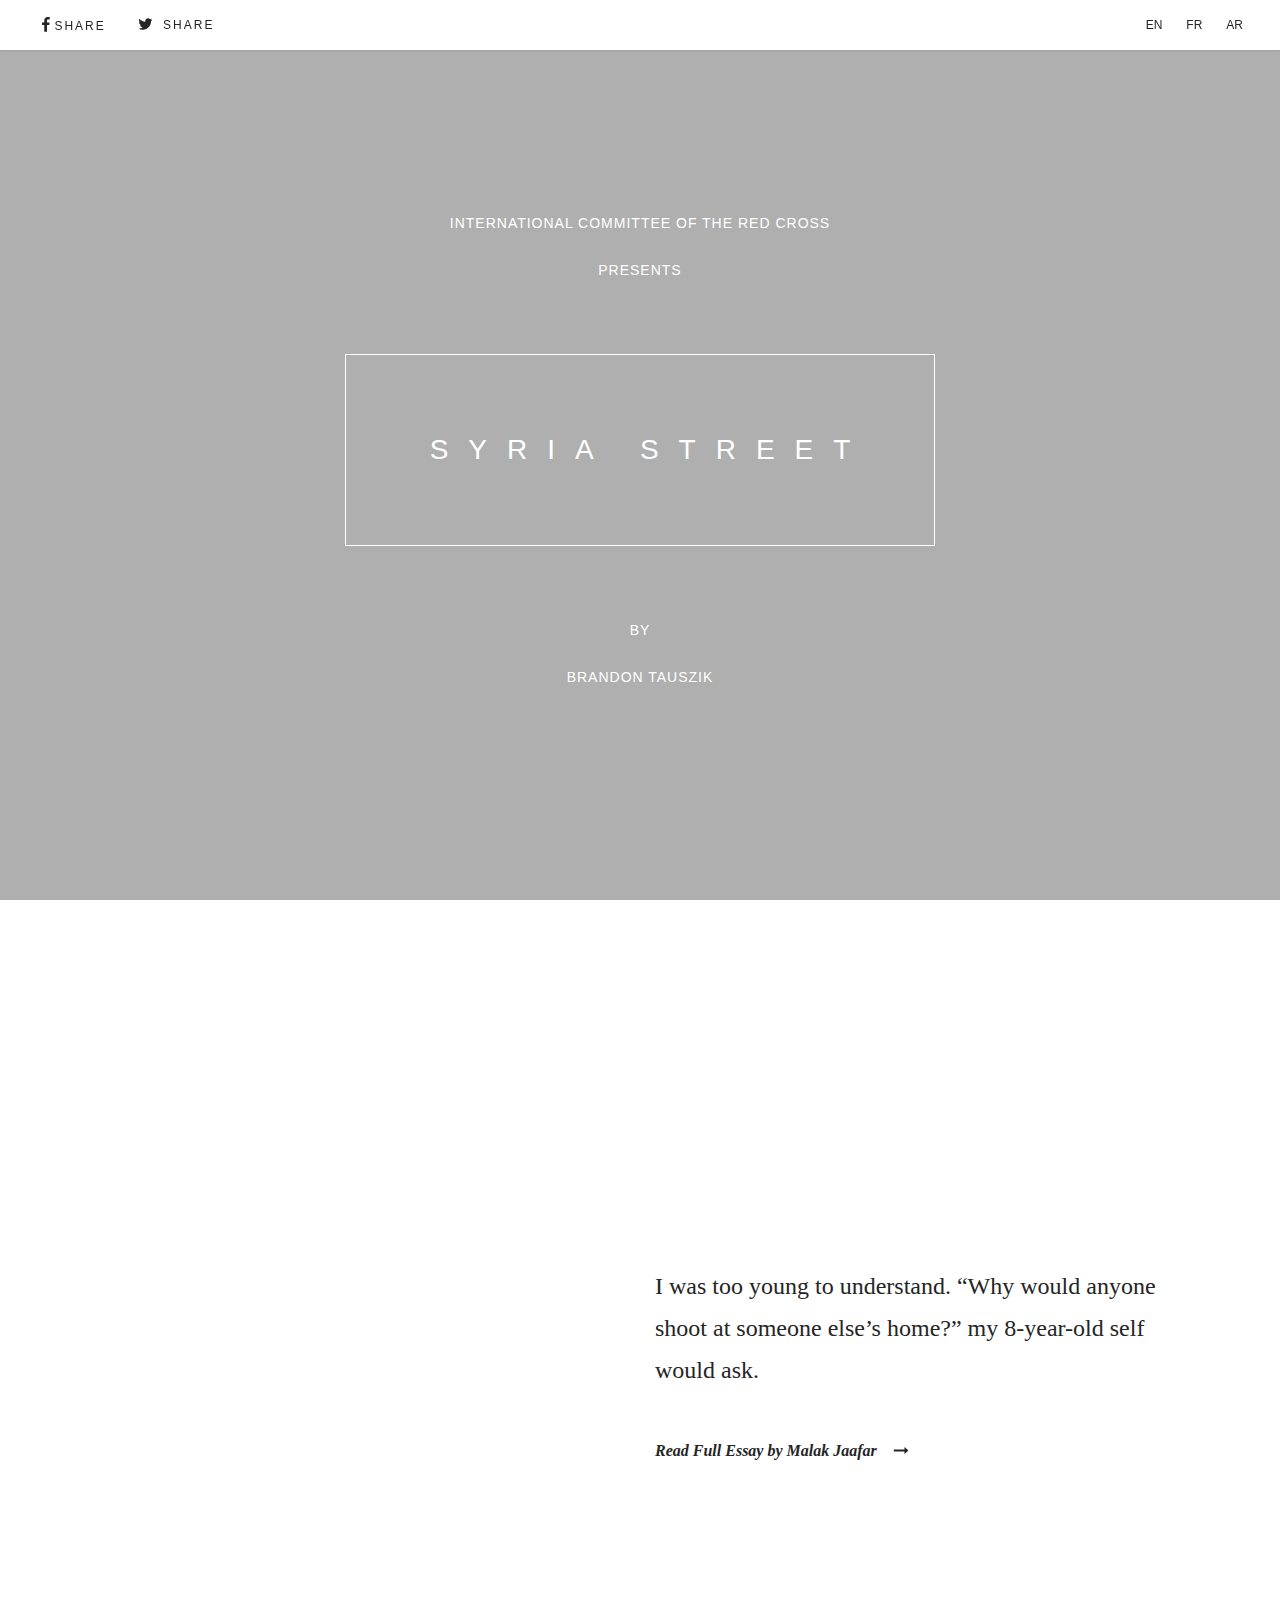
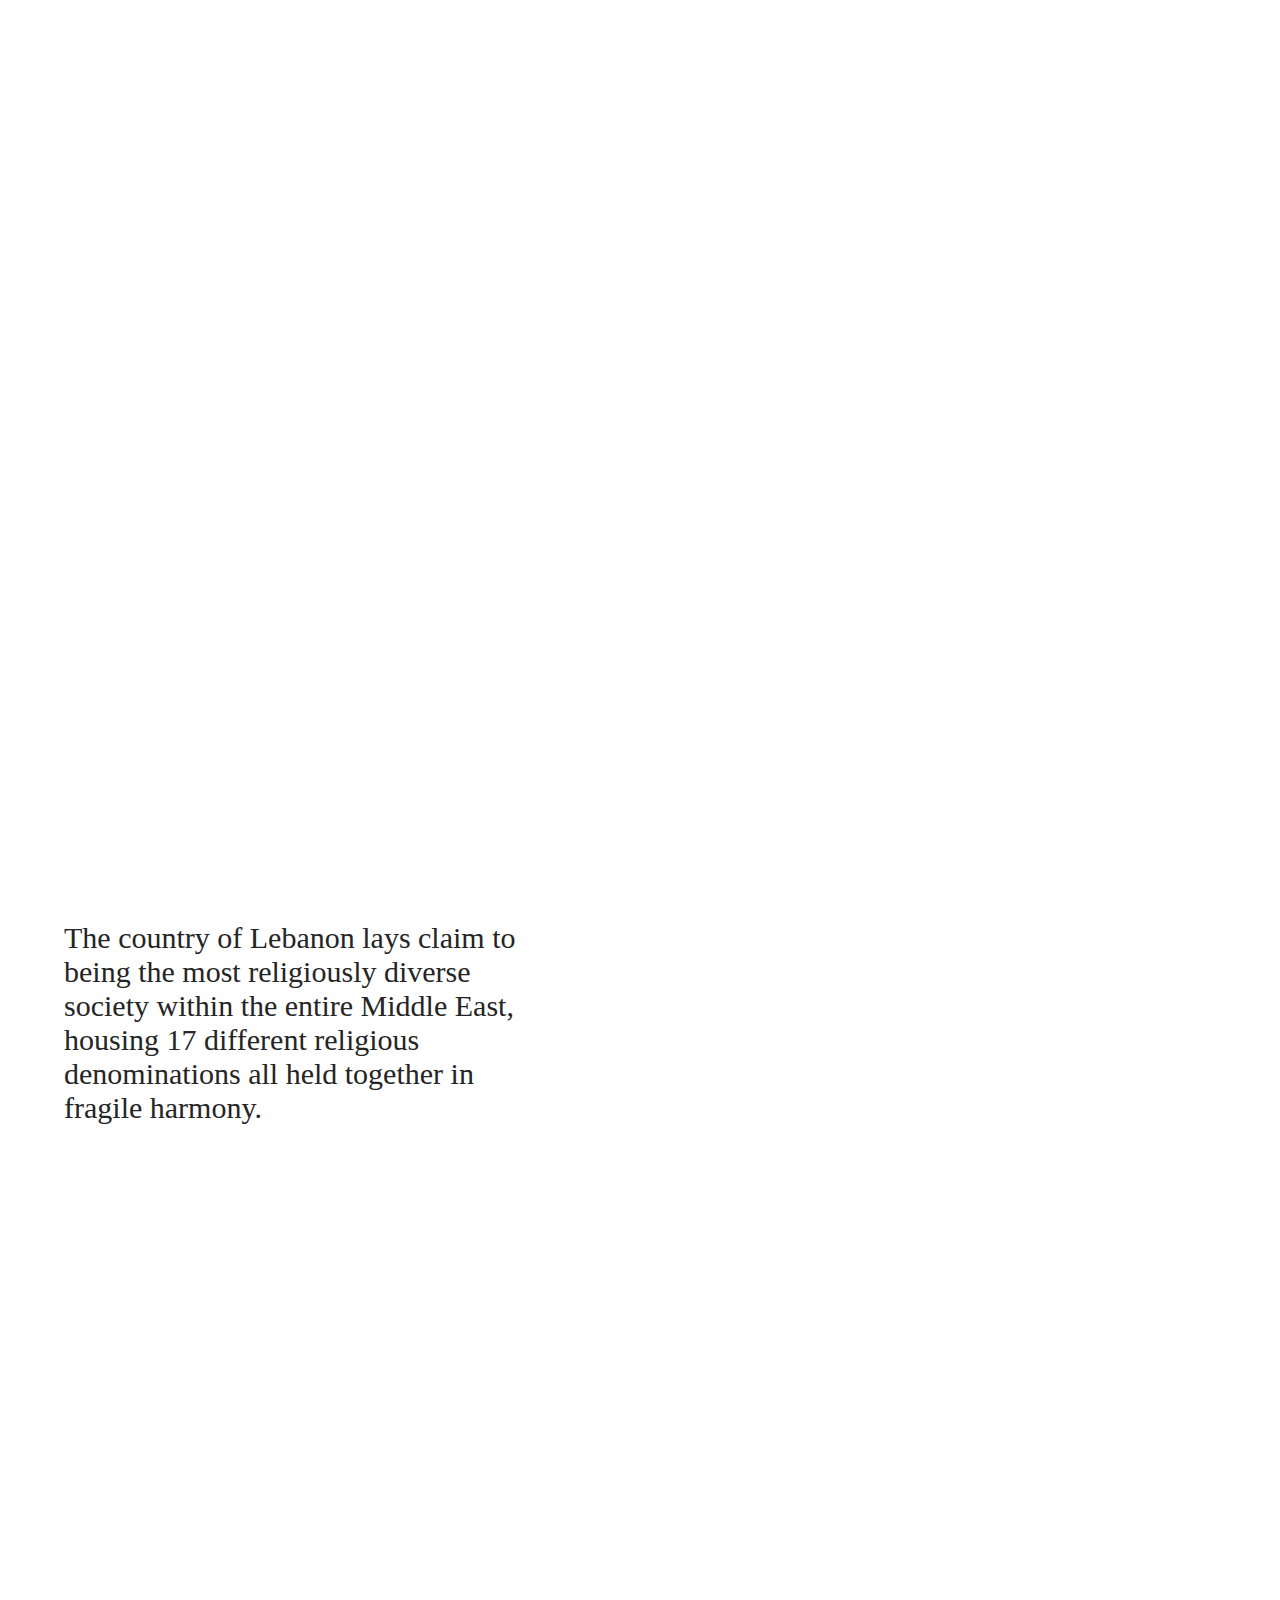
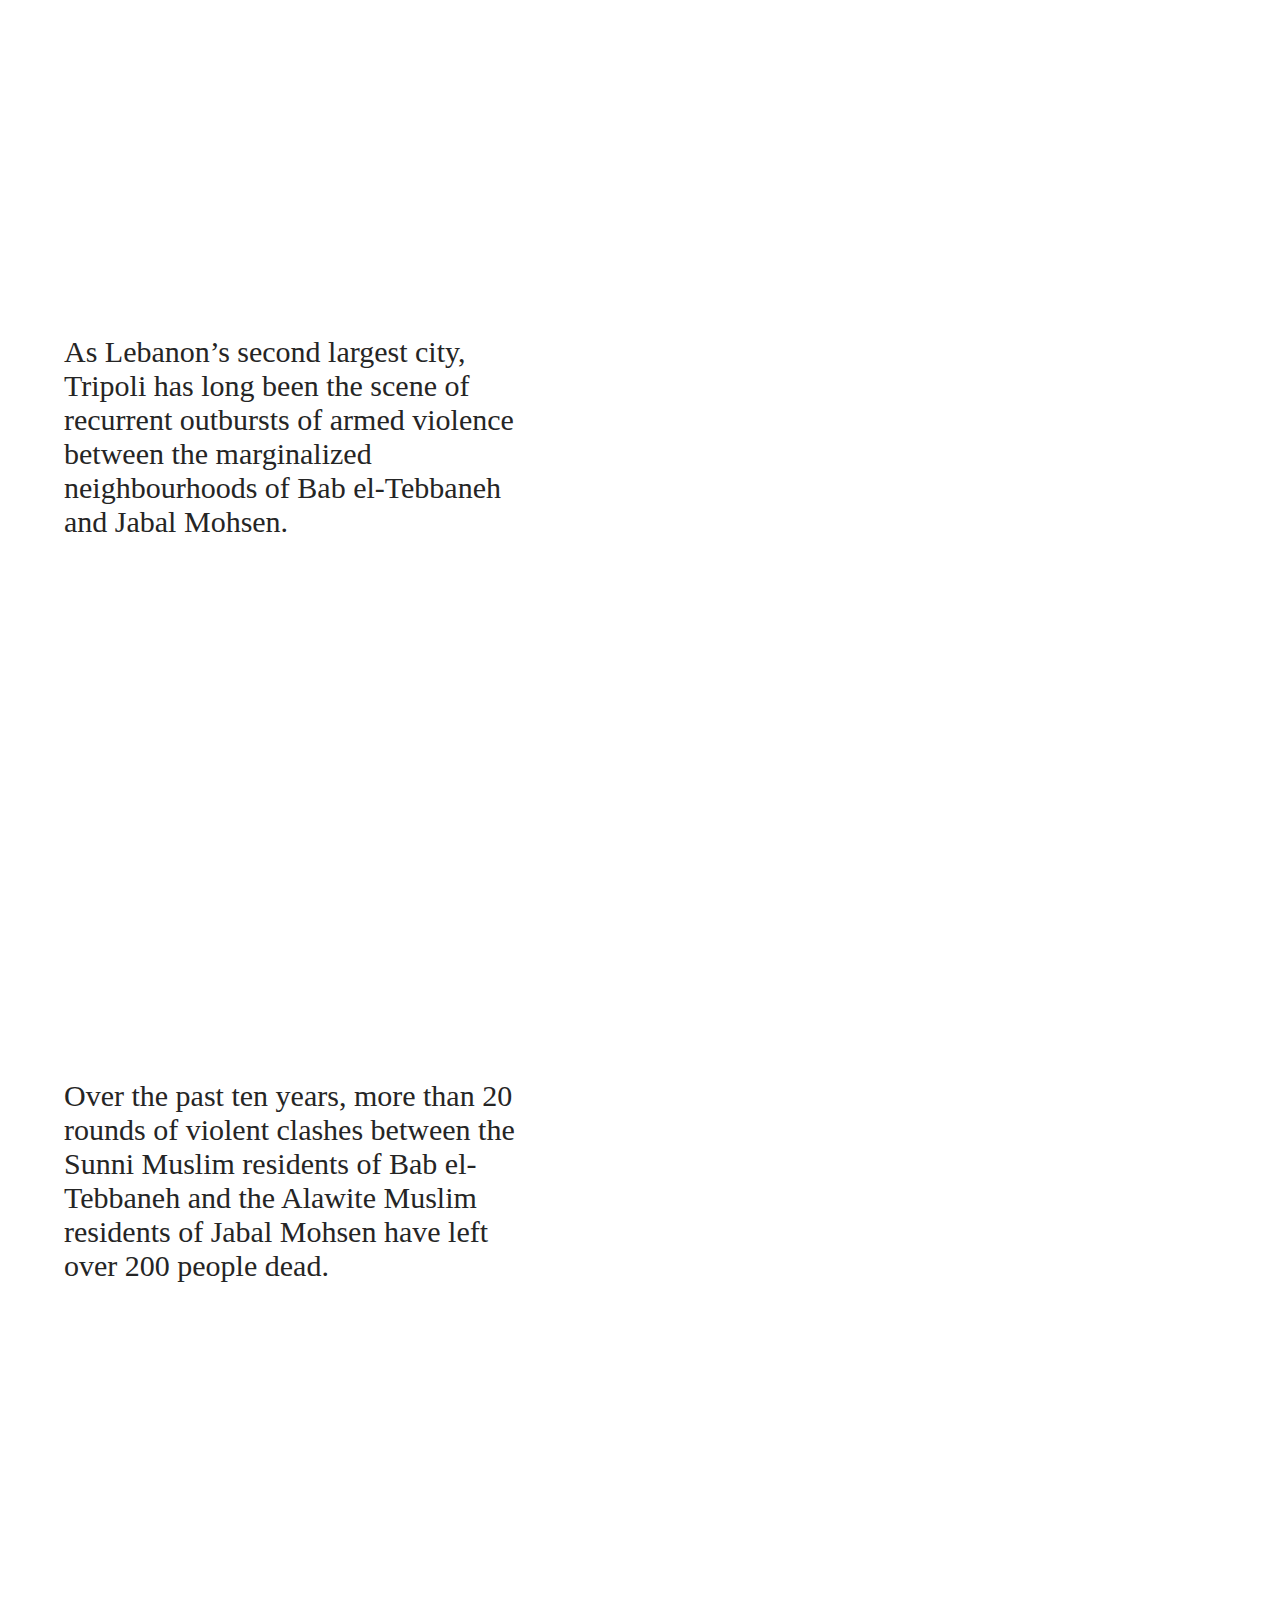
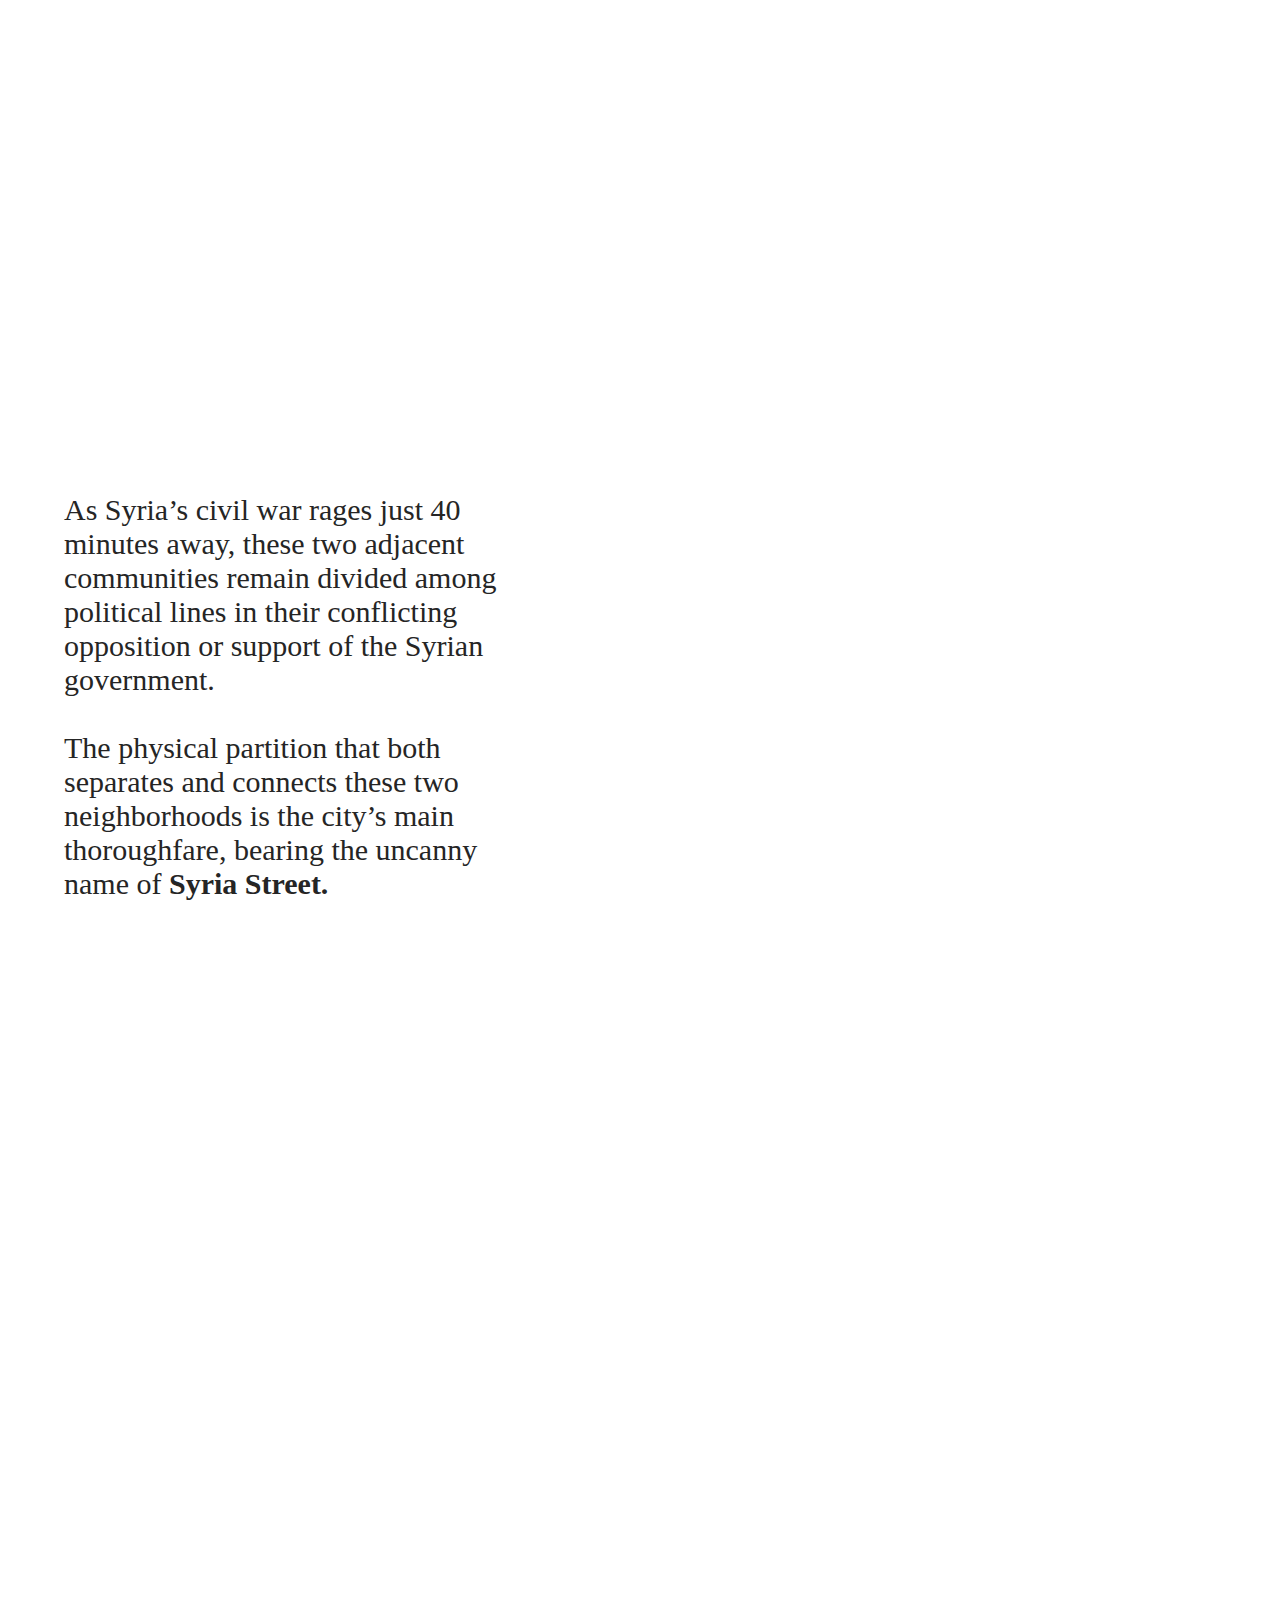
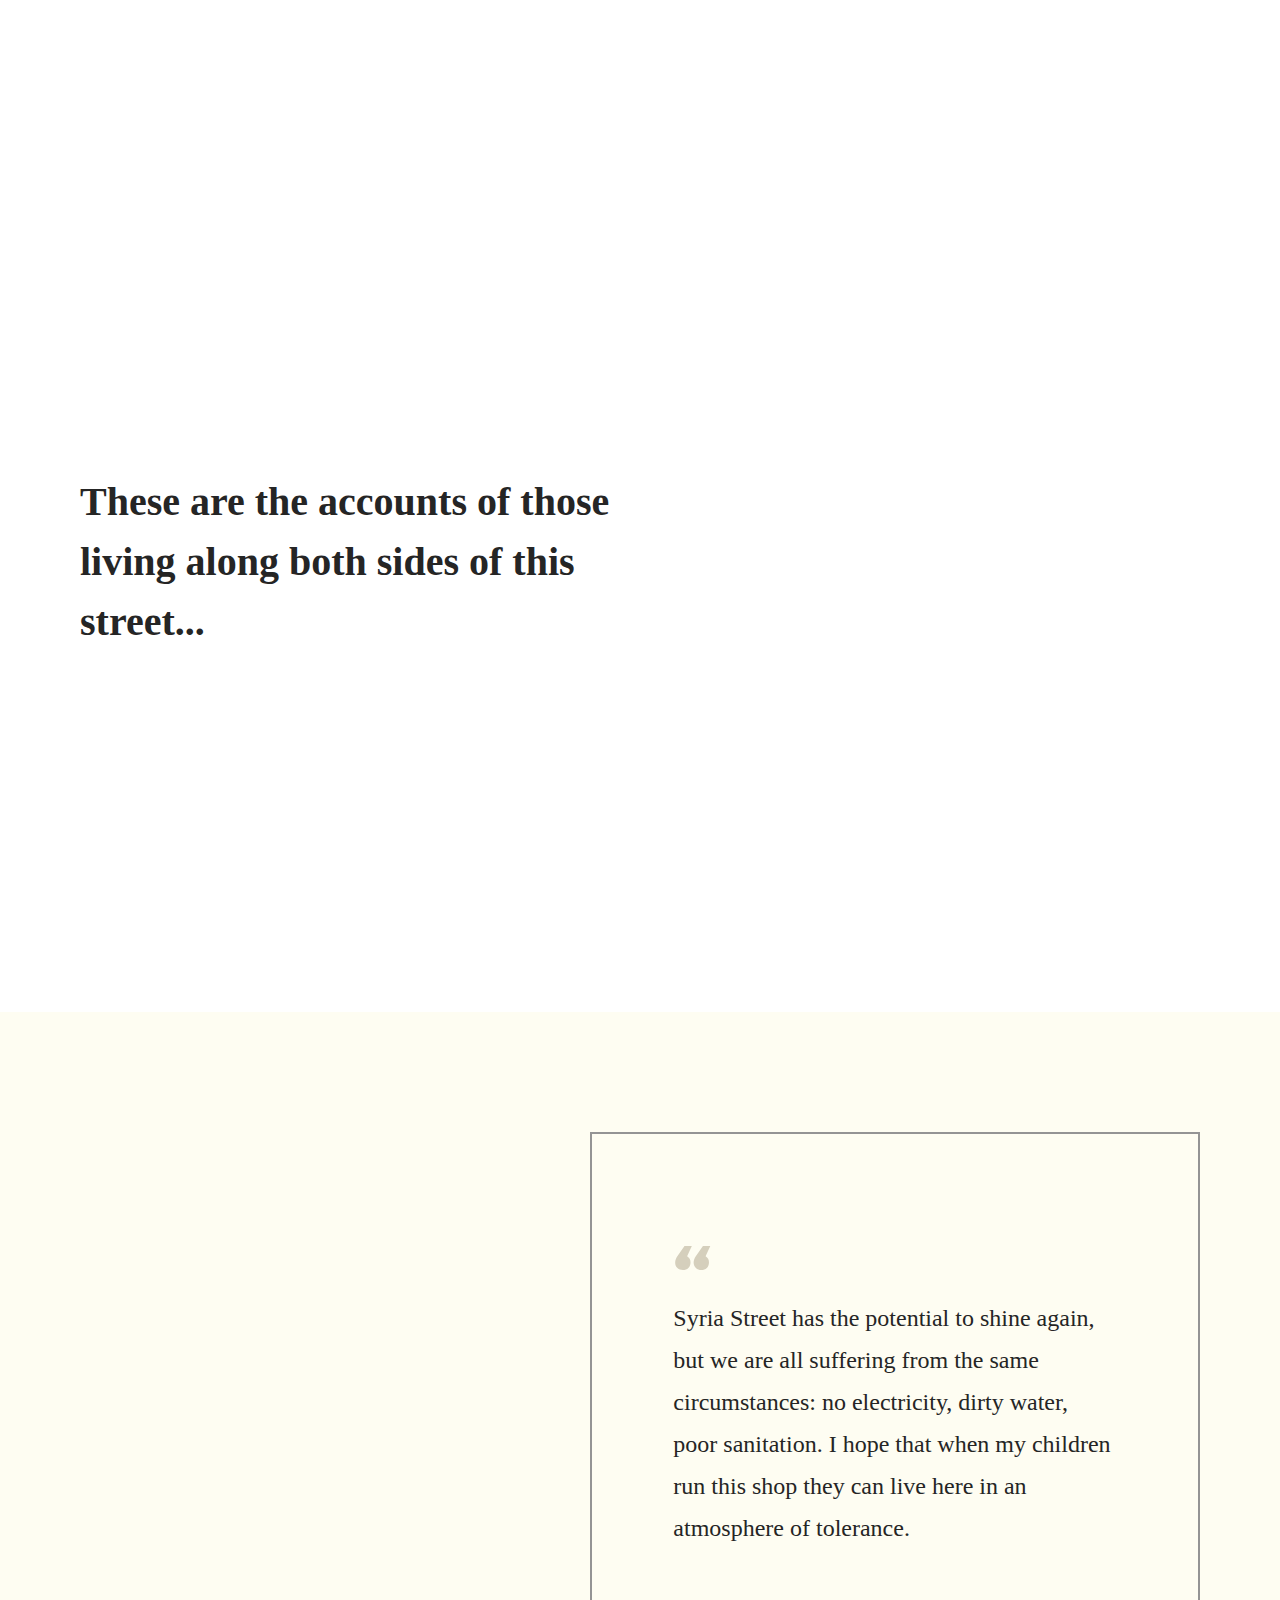
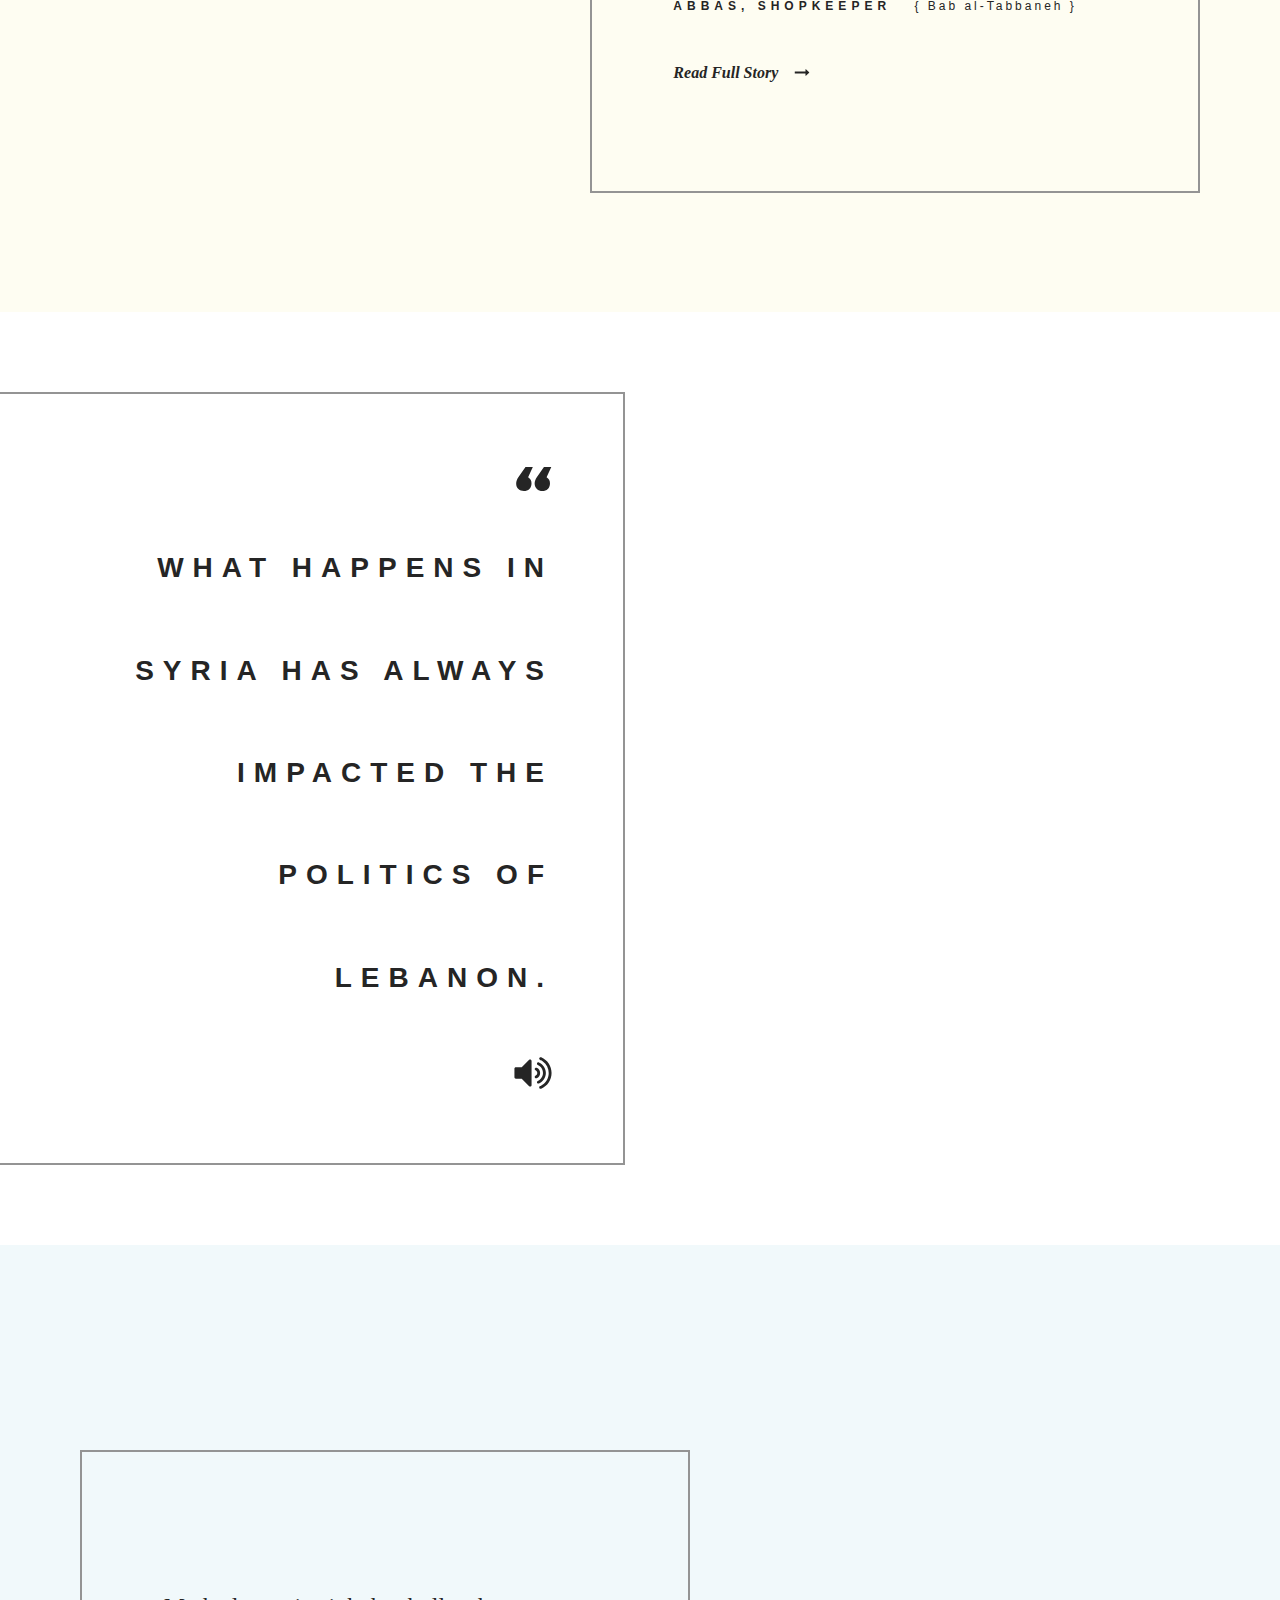
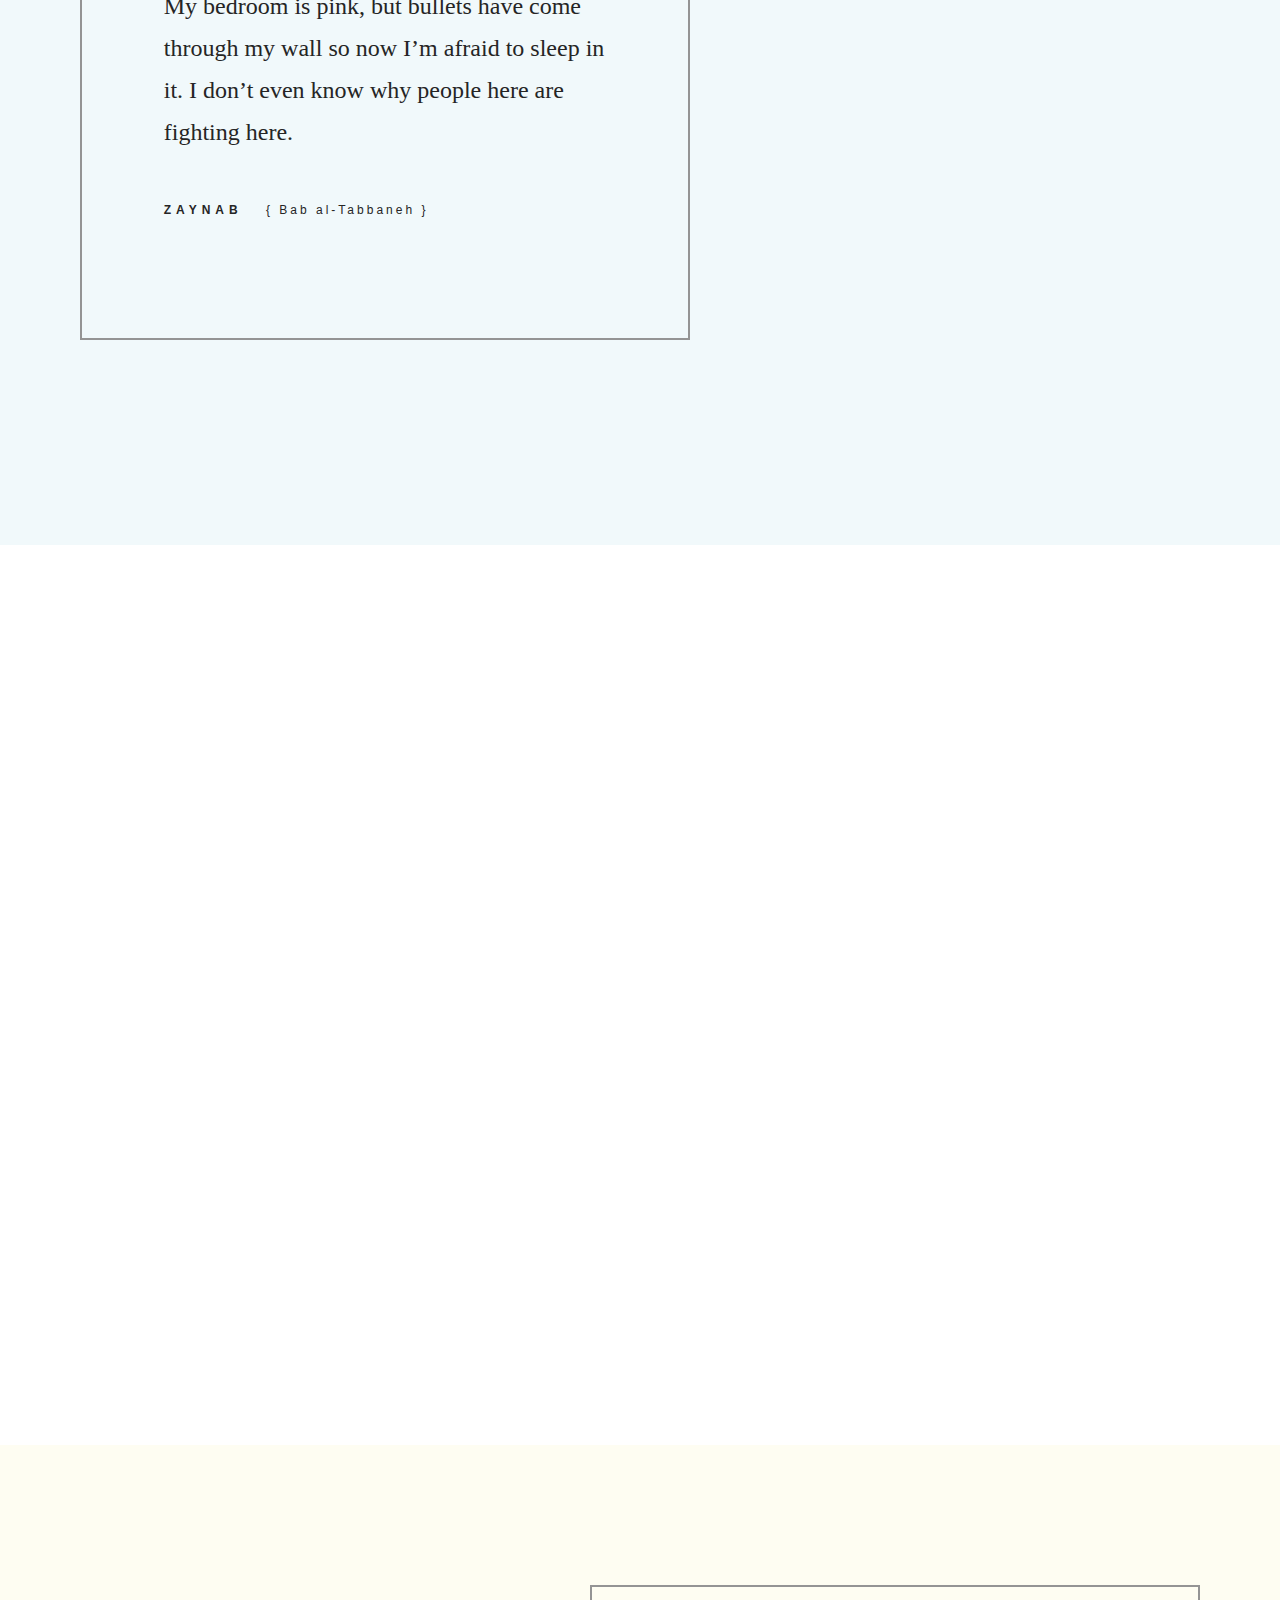
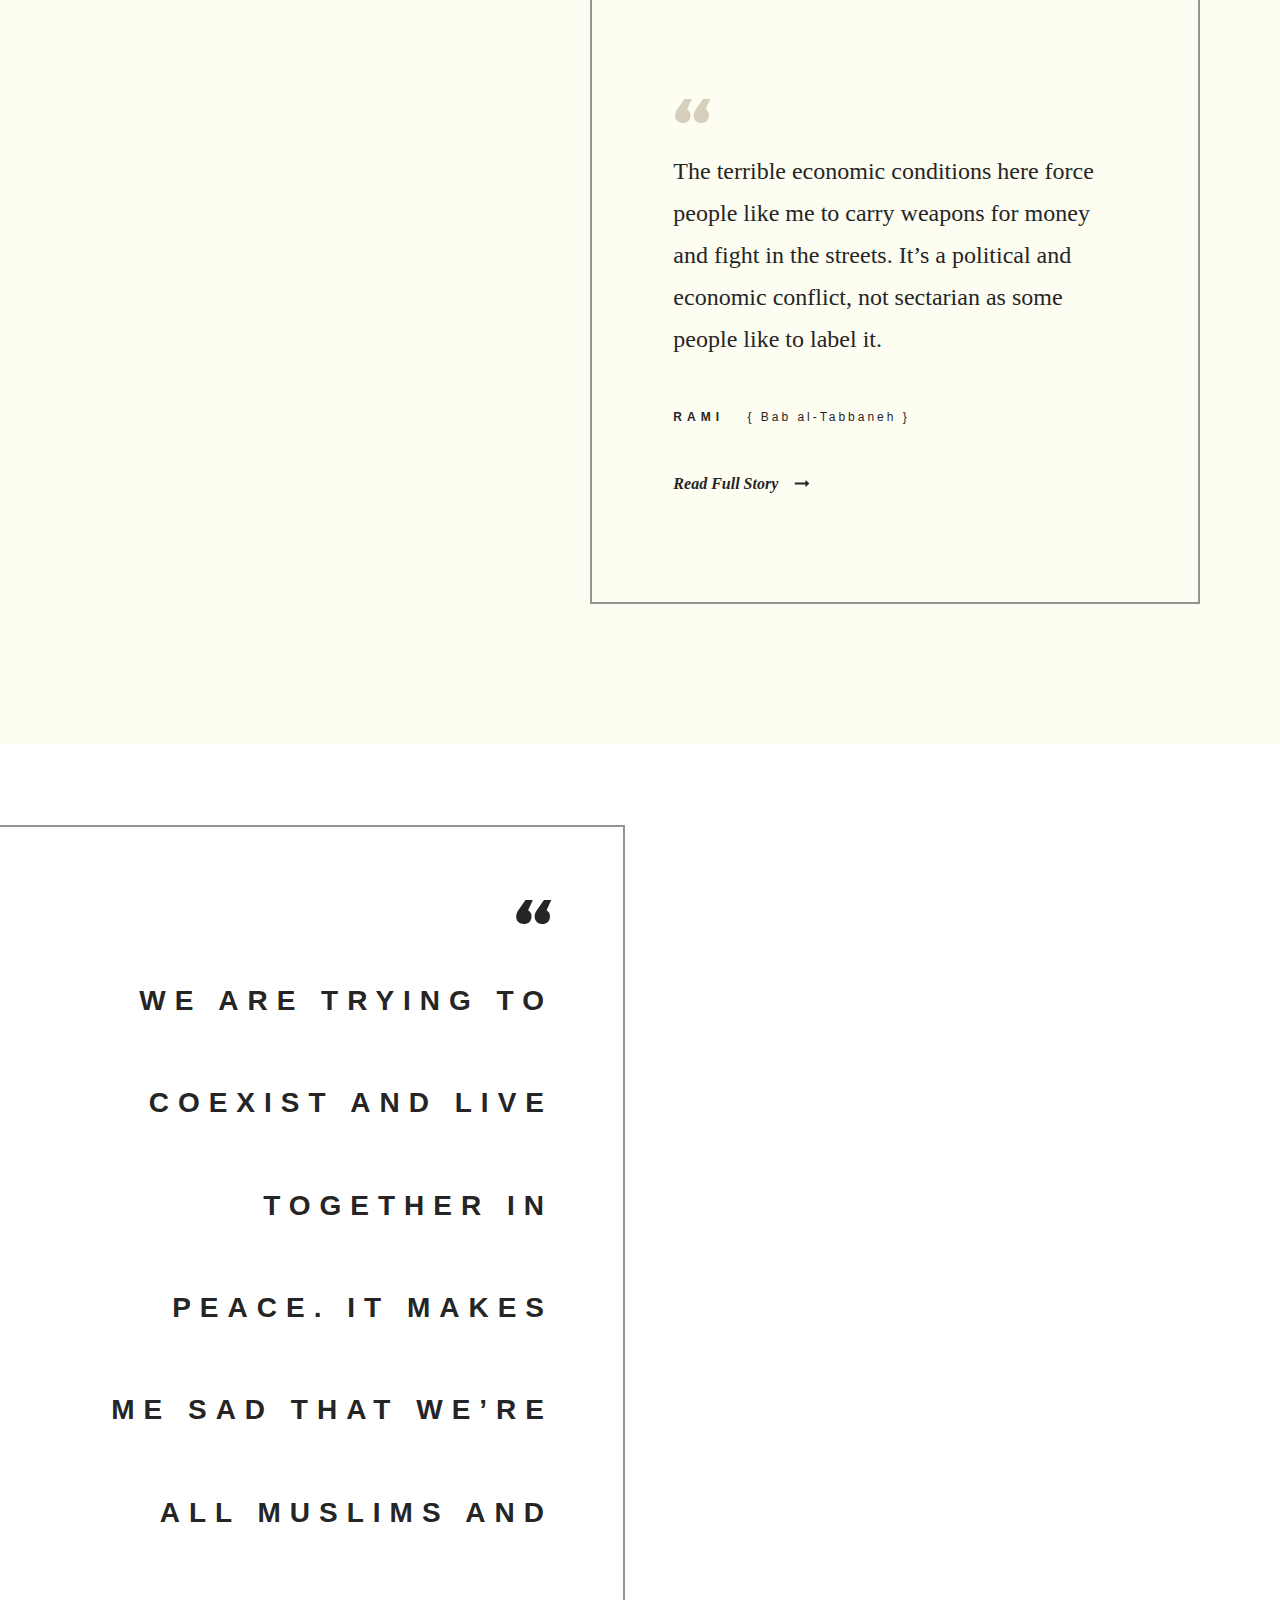
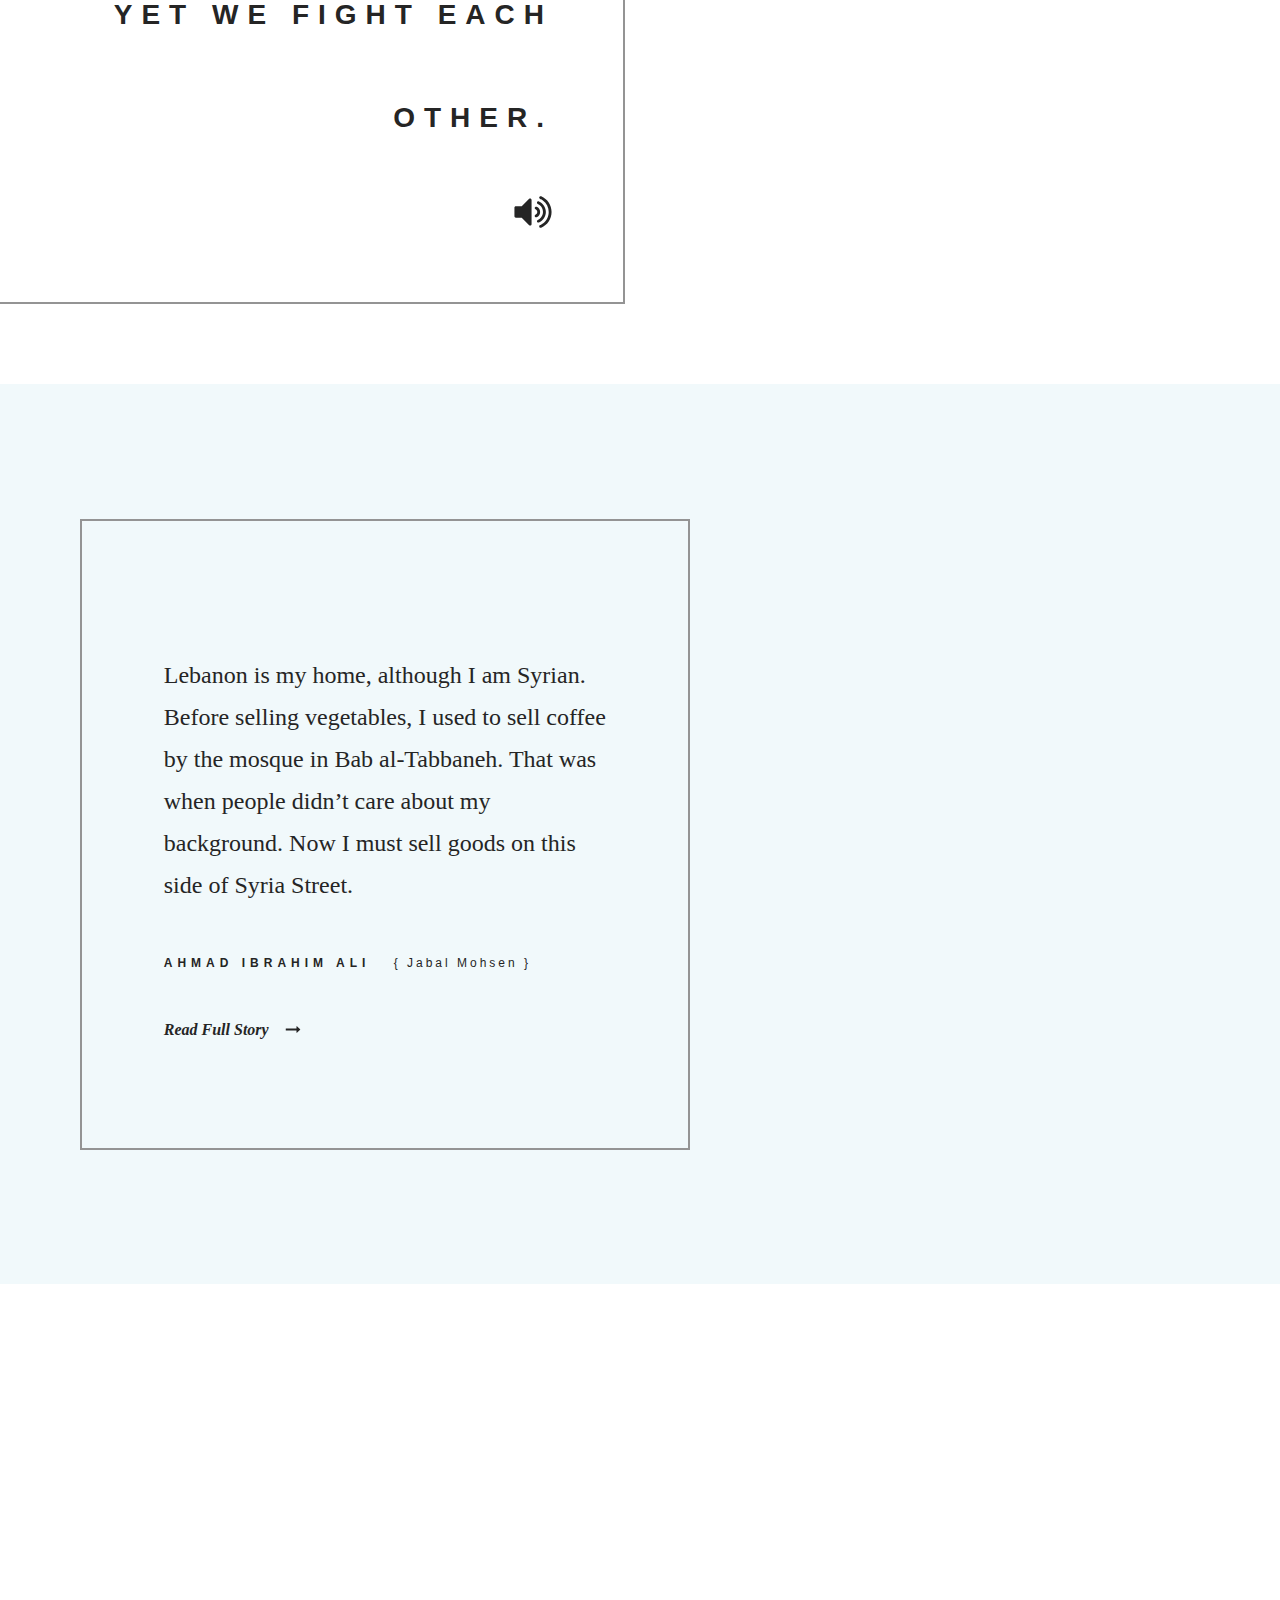
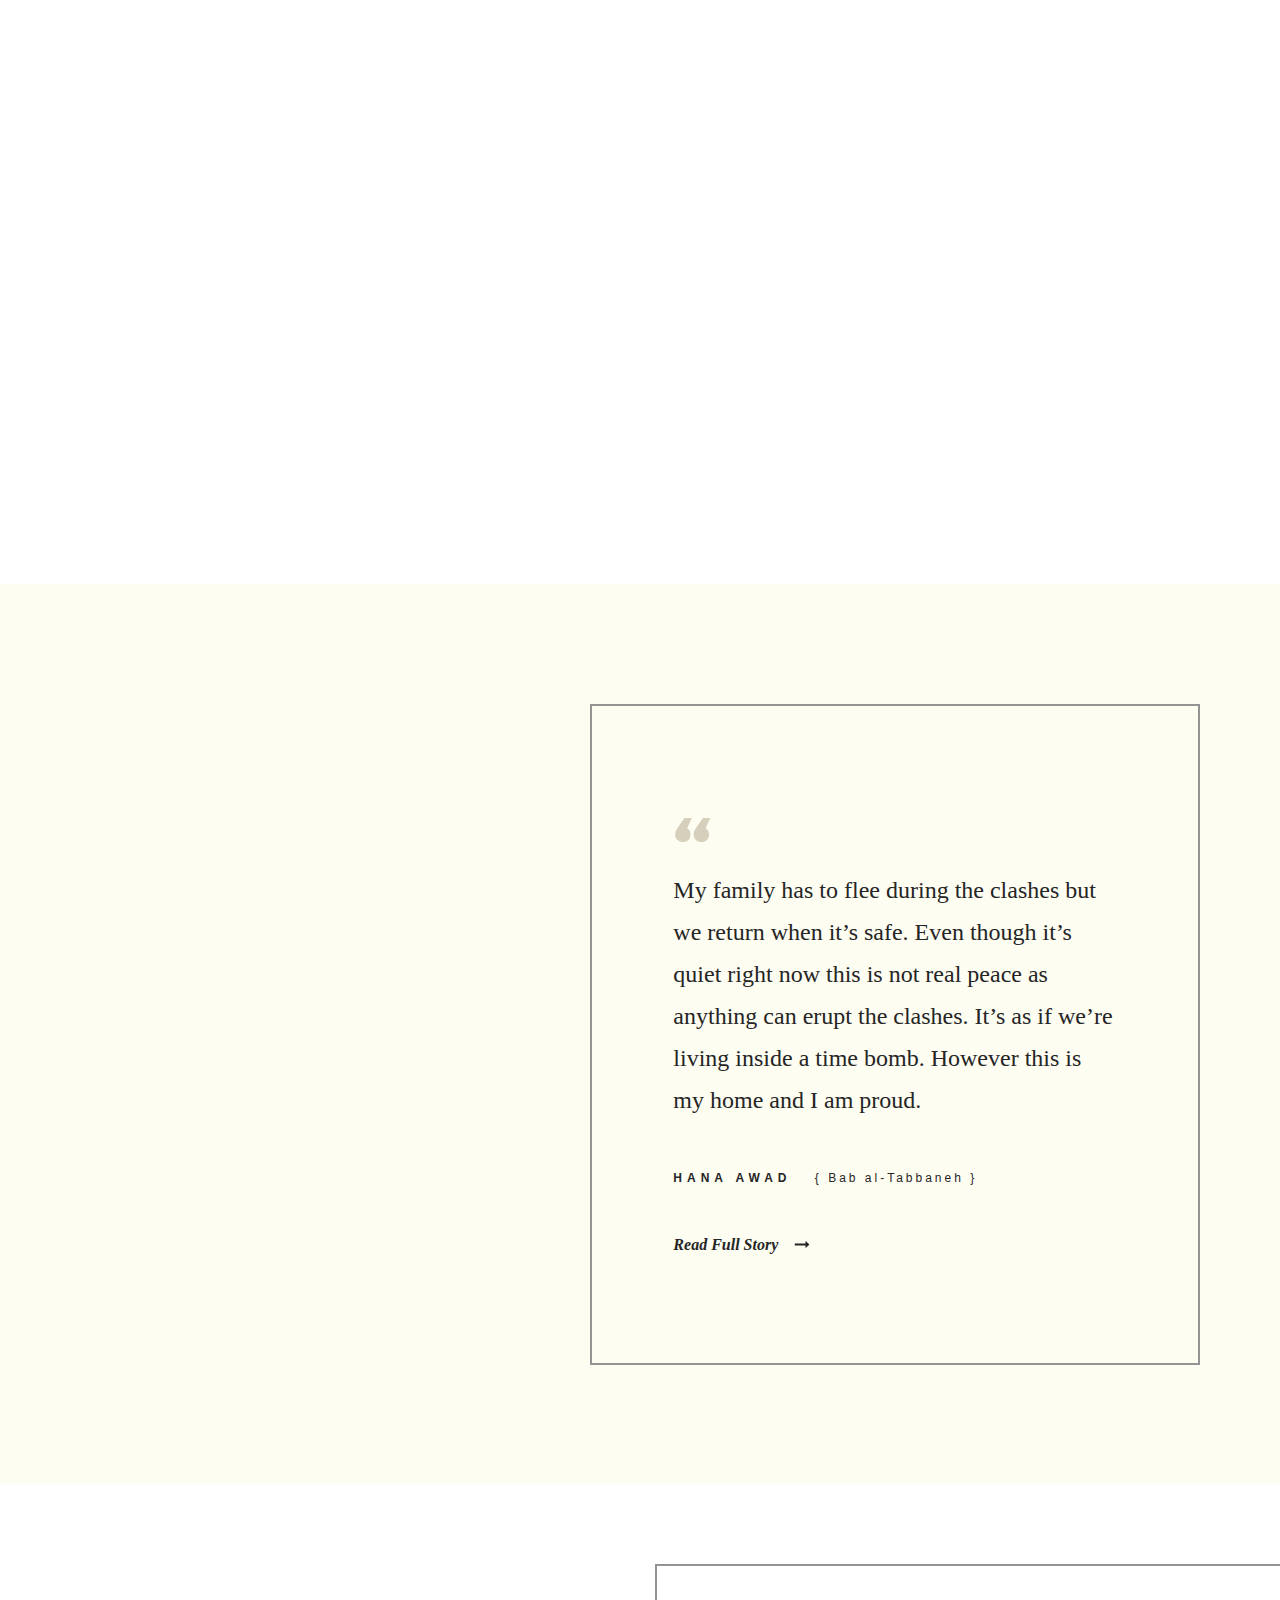
<file: index.html>
<html><head><meta charset="UTF-8"><title>ICRC presents: Syria Street</title><meta name="description" content=""><meta http-equiv="X-UA-Compatible" content="IE=edge"><meta name="viewport" content="width=device-width,initial-scale=1"><!-- Favicons --><link href="/assets/images/favicon-144.png" rel="apple-touch-icon-precomposed" sizes="144x144" type="image/png"><link href="/assets/images/favicon-114.png" rel="apple-touch-icon-precomposed" sizes="114x114" type="image/png"><link href="/assets/images/favicon-72.png" rel="apple-touch-icon-precomposed" sizes="72x72" type="image/png"><link href="/assets/images/favicon-64.png" rel="apple-touch-icon-precomposed" type="image/png"><link href="/assets/images/favicon.png" rel="shortcut icon" type="image/png"><link href="/assets/images/favicon.ico" rel="shortcut icon" type="image/x-icon"><!-- Search engines --><meta name="description" content="Tripoli, Lebanon. As Syria’s civil war rages just 40 minutes away, two adjacent communities remain united and divided along political lines. Check out this GIF-based visual essay from The International Committee of the Red Cross."><!-- General / Google Plus --><meta itemprop="name" content="ICRC presents: Syria Street"><meta itemprop="description" content="Tripoli, Lebanon. As Syria’s civil war rages just 40 minutes away, two adjacent communities remain united and divided along political lines. Check out this GIF-based visual essay from The International Committee of the Red Cross."><meta itemprop="image" content="/assets/images/icrc-fb-share.jpg"><!-- Twitter --><meta name="twitter:card" content="summary"><meta name="twitter:site" content="@ICRC"><meta name="twitter:title" content="ICRC presents: Syria Street"><meta name="twitter:description" content="Tripoli, Lebanon. As Syria’s civil war rages just 40 minutes away, two adjacent communities remain united and divided along political lines. Check out this GIF-based visual essay from The International Committee of the Red Cross."><meta name="twitter:creator" content="@ICRC"><meta name="twitter:image:src" content="/assets/images/icrc-fb-share.jpg"><!-- Open Graph General (Facebook & Pinterest) --><meta property="og:url" content="http://syriastreet.com"><meta property="og:title" content="ICRC presents: Syria Street"><meta property="og:description" content="Tripoli, Lebanon. As Syria’s civil war rages just 40 minutes away, two adjacent communities remain united and divided along political lines. Check out this GIF-based visual essay from The International Committee of the Red Cross."><meta property="og:site_name" content="ICRC presents: Syria Street"><meta property="og:image" content="/assets/images/icrc-fb-share.jpg"><link rel="stylesheet" href="/assets/css/style.css"></head><body class=""><nav id="nav" class="nav"><div class="container container-full"><div class="row"><div class="nav__left col-6"><ul class="menu-share"><li><button id="share-facebook" href="#" class="btn btn-share btn-share--facebook"><i><svg class="icon icon-facebook"><use xlink:href="/assets/svg/symbol-defs.svg#icon-facebook"></use></svg></i><span>Share</span></button></li><li><button id="share-twitter" class="btn btn-share btn-share--twitter" data-share-text="Check out Syria Street: A portrait of the people living on both sides: syriastreet.com via @ICRC"><svg class="icon icon-twitter"><use xlink:href="/assets/svg/symbol-defs.svg#icon-twitter"></use></svg> <span>Share</span></button></li></ul></div><div class="nav__right col-6"><ul class="menu-language"><li><a href="/" class="btn btn-language"><span>EN</span></a></li><li><a href="/fr" class="btn btn-language"><span>FR</span></a></li><li><a href="/ar" class="btn btn-language"><span>AR</span></a></li></ul></div></div></div></nav><div id="content" class=""><section id="landing" class="panel panel--bg-video panel-landing"><div class="panel-container container"><div class="panel-row row"><div class="col-10 intro text-center"><div class="intro-header"><h4>International committee of the red cross</h4><h4>Presents</h4></div><div class="intro-main outline"><h2 class="alt wide">Syria Street</h2></div><div class="intro-footer"><h4>By</h4><h4>Brandon Tauszik</h4></div></div></div></div><div class="video-cover"><video class="video-cinemagraph-cover" poster="/assets/videos/broll-syria-st-business.jpg" webkit-playsinline="" playsinline="" loop="" muted="" autoplay=""><source src="/assets/videos/broll-syria-st-business.m4v" type="video/mp4; codecs='avc1.42E01E, mp4a.40.2'"><source src="/assets/videos/broll-syria-st-business.webm" type="video/webm"></video></div></section><section id="essay-malak" class="panel panel--map-white-right panel-excerpt"><div class="panel-container container"><div class="panel-row row"><div class="col-6"><div class="box"><video class="video-cinemagraph" poster="/assets/videos/broll-coffee.jpg" playsinline="" loop="" muted=""><source src="/assets/videos/broll-coffee.m4v" type="video/mp4"><source src="/assets/videos/broll-coffee.webm" type="video/webm"></video></div></div><div class="col-6"><div class="box text-left"><h3>I was too young to understand. “Why would anyone shoot at someone else’s home?” my 8-year-old self would ask.</h3><div class="excerpt-action"><a href="javascript:;" data-remodal-target="modal-essay-malak"><strong><em><span>Read Full Essay by Malak Jaafar</span></em></strong> <svg class="icon icon-long-arrow-right"><use xlink:href="/assets/svg/symbol-defs.svg#icon-long-arrow-right"></use></svg></a></div></div></div></div></div><div class="remodal" data-remodal-id="modal-essay-malak" data-remodal-options="hashTracking: false, closeOnOutsideClick: false"><button data-remodal-action="close" class="remodal-close"></button><div class="remodal-body"><div class="container"><div class="remodal-header"><h1 class="remodal-header__person huge">Malak Jaafar</h1><h5 class="remodal-header__neighborhood">Communications Officer - ICRC - Lebanon</h5></div><div class="remodal-content"><p>I was too young to understand. As my parents drank their afternoon coffee on our balcony in Beirut, I would point to the three bullet holes in the wall and ask my Dad where they had come from. “Why would anyone shoot at someone else’s home?” my 8-year-old self would ask.</p><p>His answer was always the same: “Lebanon’s 15-year civil war.” But I was born after the war. I didn’t understand what civil war even meant or, more importantly, that the war had done more damage than those three bullet holes over our balcony door.</p><p>The older I got the more I realized that being born after the ceasefire didn’t matter: the war was the background theme to everyone’s life – young or old – in Lebanon.</p><p>You saw it in the bullet-riddled buildings across the country, and in the people who bore its physical and mental scars. You heard about it in your parent’s childhood stories and in most descriptions of Lebanon, which too often start with “Before the war …”</p><p>With the onset of the Syrian crisis next door, I joined the International Committee of the Red Cross (ICRC) as a communications officer. I wanted to be part of the organization that alleviated some of the burdens that my parents had experienced during times of conflict. I wanted to visit some of the affected locations in Lebanon and help in some way.</p><p>Two such places were Tripoli’s notorious neighborhoods of Jabal Mohsen and Bab el-Tebbaneh. When I visited those adjacent communities for the first time what I saw felt like a slap in the face. I thought the Lebanese war was over. Why did these two areas look like they were stuck in the past? Civilians were caught in the crossfire and their homes, businesses and even schools were all turned into battlefields. The people, who more than anything just wanted to live a dignified, secure life, found themselves targets in the urban violence that took hold of that area.</p><p>Armed groups from both areas have been clashing for decades. Though the fighting quieted down after the end of the civil war, sporadic clashes erupted again in 2008, only to intensify and become deadlier with the start of the Syrian crisis in 2011. Although a ceasefire was agreed upon in 2015, small clashes here and there still plague the residents.</p><p>The more time I spent there, the more I realized that Bab el-Tebbaneh and Jabal Mohsen represented a small-scale Lebanon. Despite the differences between the two neighborhoods, they were mirror images of one another. Tragedy was around every corner, but people from both neighborhoods lived side by side and depended on one another for everything, including business, school and even love.</p><p>Like my parents and most people who had lived through the civil war, residents struggled to explain how they could live peacefully during the day then target one another at night. Syria Street simultaneously separates and brings together the two neighborhoods. It was once a bustling road full of business; but now it’s a former front line trying to recover.</p><p>In one of the homes on Syria Street, as we were filming with a family who was part of an ICRC project that aimed to help locals bolster their livelihoods, a mother was showing us her daughter’s bedroom. The pink and purple furniture was riddled with bullets. As she was telling us her story, her 11-year-old daughter interrupted her: “Why would anyone shoot at someone else’s home?”</p></div></div></div><br></div></section><div id="zoomer-syria" class="g-picture-book" data-slug="syria"><div class="g-zoomer-wrap"><div class="g-zoomer g-picture-book__bg"><div class="g-zoomer-overlay"></div></div></div><p class="g-picture-book__page" data-pb-zoom="0.00570" data-pb-focus-x="0.5" data-pb-focus-y="0.5">The country of Lebanon lays claim to being the most religiously diverse society within the entire Middle East, housing 17 different religious denominations all held together in fragile harmony.</p><p class="g-picture-book__page" data-pb-zoom="0.0456" data-pb-focus-x="0.5" data-pb-focus-y="0.5">As Lebanon’s second largest city, Tripoli has long been the scene of recurrent outbursts of armed violence between the marginalized neighbourhoods of Bab el-Tebbaneh and Jabal Mohsen.</p><p class="g-picture-book__page" data-pb-zoom="1" data-pb-focus-x="0.5" data-pb-focus-y="0.5">Over the past ten years, more than 20 rounds of violent clashes between the Sunni Muslim residents of Bab el-Tebbaneh and the Alawite Muslim residents of Jabal Mohsen have left over 200 people dead.</p><p class="g-picture-book__page" data-pb-zoom="4" data-pb-focus-x="0.5" data-pb-focus-y="0.5">As Syria’s civil war rages just 40 minutes away, these two adjacent communities remain divided among political lines in their conflicting opposition or support of the Syrian government.<br><br>The physical partition that both separates and connects these two neighborhoods is the city’s main thoroughfare, bearing the uncanny name of <b>Syria Street.</b></p></div><div id="zoomer-syria-mobile" class="g-picture-book" data-slug="syria-mobile"><div class="g-zoomer-wrap"><div class="g-zoomer g-picture-book__bg"><div class="g-zoomer-overlay"></div></div></div><div class="g-picture-book__inner"><p class="g-picture-book__page" data-pb-zoom="0.00570" data-pb-focus-x="0.5" data-pb-focus-y="0.5">As Lebanon’s second largest city, Tripoli has long been the scene of recurrent outbursts of armed violence between the marginalized neighborhoods of Bab el-Tebbaneh and Jabal Mohsen.</p><p class="g-picture-book__page" data-pb-zoom="0.00570" data-pb-focus-x="0.5" data-pb-focus-y="0.5">The physical partition that both separates and connects these two neighborhoods is the city’s main thoroughfare, bearing the name of Syria Street.</p></div></div><section id="intro" class="panel panel--map-white-right panel-intro"><div class="panel-container container"><div class="panel-row row"><div class="panel-intro__content col-6"><div class="box"><h1>These are the accounts of those living along both sides of this street...</h1></div></div><div class="col-6"><div class="box"><video class="video-cinemagraph" poster="/assets/videos/broll-syria-st-view-from-jabal.jpg" playsinline="" loop="" muted=""><source src="/assets/videos/broll-syria-st-view-from-jabal.m4v" type="video/mp4"><source src="/assets/videos/broll-syria-st-view-from-jabal.webm" type="video/webm"></video></div></div></div></div></section><section id="story-abbas" class="panel panel--map-warm-right panel-excerpt-story-right"><div class="panel-container container"><div class="panel-row row"><div class="col-6"><div class="box z10"><video class="video-cinemagraph" poster="/assets/videos/person-abbas.jpg" playsinline="" loop="" muted=""><source src="/assets/videos/person-abbas.m4v" type="video/mp4"><source src="/assets/videos/person-abbas.webm" type="video/webm"></video></div></div><div class="col-6"><div class="box box-outline box-outline--pull-left box-outline--right box-quote"><h1 class="box-quote__icon"><svg class="icon icon-quote"><use xlink:href="/assets/svg/symbol-defs.svg#icon-quote"></use></svg></h1><h3>Syria Street has the potential to shine again, but we are all suffering from the same circumstances: no electricity, dirty water, poor sanitation. I hope that when my children run this shop they can live here in an atmosphere of tolerance.</h3><p class="excerpt-meta"><span class="excerpt-meta__person">Abbas, Shopkeeper</span> <span class="excerpt-meta__neighborhood">{ Bab al-Tabbaneh }</span></p><div class="excerpt-action"><a href="javascript:;" data-remodal-target="modal-story-abbas"><span>Read Full Story</span> <svg class="icon icon-long-arrow-right"><use xlink:href="/assets/svg/symbol-defs.svg#icon-long-arrow-right"></use></svg></a></div></div></div></div></div><div class="remodal" data-remodal-id="modal-story-abbas" data-remodal-options="hashTracking: false, closeOnOutsideClick: false"><button data-remodal-action="close" class="remodal-close"></button><div class="remodal-body"><div class="container"><div class="remodal-header"><h5 class="remodal-header__neighborhood">{ Bab al-Tabbaneh }</h5><h1 class="remodal-header__person huge">Abbas, Shopkeeper</h1></div><div class="remodal-content"><p>I am originally from Akkar, which is close to Syria in the north of Lebanon. What happens in Syria has always impacted Lebanon's politics. This was particularly the case during the civil war. In 1986 men from Jabal Mohsen attacked Bab al-Tabbaneh. Ever since then there has been fighting between both neighborhoods. The fighting here has been used by politicians to cause conflict and chaos, and the poor are the ones who pay the price. We lose our livelihoods, our families and our homes.</p><p>Syria Street is the mother street of Tripoli. In fact it used to be called the “Golden Gate” because it connects all areas of this region with each other: Akkar, Dennieh, Minieh, Koura, Zgharta. But after the clashes and fighting here, each area is self-sufficient and the life and business of Syria Street has declined.</p><p>The people of both Bab al-Tabbaneh and Jabal Mohsen are kind. It is a melting pot of people from different Islamic sects and Syria and Lebanon. But many young men who cannot find a job carry weapons and fight in militias.</p><p>When the youth have jobs, either here or abroad, they will not have to fight. Syrian refugees have taken away some of the work opportunities here, but we need to reconstruct this area and employ the youth. It feels peaceful here now, but the clashes will spur back up if the politicians rekindle them. Syria Street has the potential to shine again, but we are all suffering from the same circumstances: no electricity, dirty water, poor sanitation. I hope that when my children run this shop they can live here in an atmosphere of tolerance.</p></div></div></div><br></div></section><section id="split-tall-01" class="panel panel-audio panel-split-tall-fill"><div class="panel-container container"><div class="panel-row row"><div class="col-6"><div class="panel-box box-outline box-outline--from-left box-quote"><h1 class="box-quote__icon box-quote__icon--dark"><svg class="icon icon-quote"><use xlink:href="/assets/svg/symbol-defs.svg#icon-quote"></use></svg></h1><h2 class="panel-box__item">What happens in Syria has always impacted the politics of Lebanon.</h2><div class="ambient-audio-controller"><div class="ambient-audio-controller__state on"><svg class="ambient-audio-controller__play ambient-audio-controller__icon icon icon-volume-off"><use xlink:href="/assets/svg/symbol-defs.svg#icon-volume-off"></use></svg> <svg class="ambient-audio-controller__pause ambient-audio-controller__icon icon icon-volume-up"><use xlink:href="/assets/svg/symbol-defs.svg#icon-volume-up"></use></svg></div><audio loop="" class="audio-ambient"><source src="/assets/audio/syriast-ambient_call-to-prayer.ogg" type="audio/ogg"><source src="/assets/audio/syriast-ambient_call-to-prayer.mp3" type="audio/mpeg"></audio></div></div></div><div class="col-5 boxes-vertical col-offset-1"><div class="box box-vertical-half z10"><video class="video-cinemagraph" poster="/assets/videos/broll-abbas-shophelpers.jpg" playsinline="" loop="" muted=""><source src="/assets/videos/broll-abbas-shophelpers.m4v" type="video/mp4"><source src="/assets/videos/broll-abbas-shophelpers.webm" type="video/webm"></video></div><div class="box box-vertical-half z10"><video class="video-cinemagraph" poster="/assets/videos/broll-syria-st-hole.jpg" playsinline="" loop="" muted=""><source src="/assets/videos/broll-syria-st-hole.m4v" type="video/mp4"><source src="/assets/videos/broll-syria-st-hole.webm" type="video/webm"></video></div></div></div></div></section><section id="quote-zaynab" class="panel panel--map-cool-both panel-excerpt-media-bottom-right"><div class="panel-container container"><div class="panel-row row"><div class="col-6"><div class="panel-box box box-outline box-outline--left box-outline--pull-right"><h3>My bedroom is pink, but bullets have come through my wall so now I’m afraid to sleep in it. I don’t even know why people here are fighting here.</h3><p class="excerpt-meta"><span class="excerpt-meta__person">Zaynab</span> <span class="excerpt-meta__neighborhood">{ Bab al-Tabbaneh }</span></p></div></div><div class="col-6 panel-media"><div class="panel-media__item"><video class="video-cinemagraph" poster="/assets/videos/person-zaynab-portrait.jpg" playsinline="" loop="" muted=""><source src="/assets/videos/person-zaynab-portrait.m4v" type="video/mp4"><source src="/assets/videos/person-zaynab-portrait.webm" type="video/webm"></video></div></div></div></div></section><section id="video-columns-01" class="panel panel-halves"><div class="panel-container container"><div class="panel-row row"><div class="col-6 col-flex panel-col-left"><div class="box"><video class="video-cinemagraph" poster="/assets/videos/broll-jabal-view-from-tabbaneh-lc.jpg" playsinline="" loop="" muted=""><source src="/assets/videos/broll-jabal-view-from-tabbaneh-lc.m4v" type="video/mp4"><source src="/assets/videos/broll-jabal-view-from-tabbaneh-lc.webm" type="video/webm"></video></div></div><div class="col-6 panel-col-right"><div class="box"><video class="video-cinemagraph" poster="/assets/videos/person-ahmad-CU.jpg" playsinline="" loop="" muted=""><source src="/assets/videos/person-ahmad-CU.m4v" type="video/mp4"><source src="/assets/videos/person-ahmad-CU.webm" type="video/webm"></video></div></div></div></div></section><section id="story-samir" class="panel panel--map-warm-left panel-excerpt-story-right"><div class="panel-container container"><div class="panel-row row"><div class="col-6"><div class="box z10"><video class="video-cinemagraph" poster="/assets/videos/person-samir.jpg" playsinline="" loop="" muted=""><source src="/assets/videos/person-samir.m4v" type="video/mp4"><source src="/assets/videos/person-samir.webm" type="video/webm"></video></div></div><div class="col-6"><div class="box box-outline box-outline--pull-left box-outline--right box-quote"><h1 class="box-quote__icon"><svg class="icon icon-quote"><use xlink:href="/assets/svg/symbol-defs.svg#icon-quote"></use></svg></h1><h3>The terrible economic conditions here force people like me to carry weapons for money and fight in the streets. It’s a political and economic conflict, not sectarian as some people like to label it.</h3><p class="excerpt-meta"><span class="excerpt-meta__person">Rami</span> <span class="excerpt-meta__neighborhood">{ Bab al-Tabbaneh }</span></p><div class="excerpt-action"><a href="javascript:;" data-remodal-target="modal-story-samir"><span>Read Full Story</span> <svg class="icon icon-long-arrow-right"><use xlink:href="/assets/svg/symbol-defs.svg#icon-long-arrow-right"></use></svg></a></div></div></div></div></div><div class="remodal" data-remodal-id="modal-story-samir" data-remodal-options="hashTracking: false, closeOnOutsideClick: false"><button data-remodal-action="close" class="remodal-close"></button><div class="remodal-body"><div class="container"><div class="remodal-header"><h5 class="remodal-header__neighborhood">{ Bab al-Tabbaneh }</h5><h1 class="remodal-header__person huge">Rami</h1></div><div class="remodal-content"><p>Syria Street means so much to me. It’s really the lifeline for both Bab al-Tabbaneh and Jabal Mohsen. But the street will never return to its previous status when it comes to commerce and its role as a place to unite Sunnis and Alawites together. It has been the dividing line for the clashes and now carries many bad memories.</p><p>The clashes here have personally affected me from the very beginning. During the fighting in 2008, my house was burned down while my siblings were still inside of it. Since then, we no longer fear anything, feel anything or care about anything. We are alive simply because we haven’t died yet. We have no jobs and we even struggle just to get water.</p><p>The truth is that both of these neighborhoods have been neglected and deprived by the government, which then makes it easier to manipulate the youth here. I first began hanging in the street with the fighters when I was only 17. When boys grow up seeing their fathers running after what little income they can find, they too will not end up on a good track. I know men here that can get paid $100 to pick up a gun and open fire, then take that money to feed their family. If someone has seven or eight children, he will do anything to get $100.</p><p>After the clashes began to die down last year, we began to realize there were many misconceptions that each neighborhood had about the other. We discovered that we weren’t all that different from one another. The Alawites even pray like us, fast like us, and now I even have some friends over in Jabal Mohsen. We all just want to live in our home with dignity and without needing other people’s help. To take care of ourselves, just to work like normal, nothing more.</p></div></div></div><br></div></section><section id="split-tall-01" class="panel panel-audio panel-split-tall-fill"><div class="panel-container container"><div class="panel-row row"><div class="col-6"><div class="panel-box box-outline box-outline--from-left box-quote"><h1 class="box-quote__icon box-quote__icon--dark"><svg class="icon icon-quote"><use xlink:href="/assets/svg/symbol-defs.svg#icon-quote"></use></svg></h1><h2 class="panel-box__item">We are trying to coexist and live together in peace. It makes me sad that we’re all muslims and yet we fight each other.</h2><div class="ambient-audio-controller"><div class="ambient-audio-controller__state on"><svg class="ambient-audio-controller__play ambient-audio-controller__icon icon icon-volume-off"><use xlink:href="/assets/svg/symbol-defs.svg#icon-volume-off"></use></svg> <svg class="ambient-audio-controller__pause ambient-audio-controller__icon icon icon-volume-up"><use xlink:href="/assets/svg/symbol-defs.svg#icon-volume-up"></use></svg></div><audio loop="" class="audio-ambient"><source src="/assets/audio/syriast-ambient_prayers.ogg" type="audio/ogg"><source src="/assets/audio/syriast-ambient_prayers.mp3" type="audio/mpeg"></audio></div></div></div><div class="col-5 boxes-vertical col-offset-1"><div class="box box-vertical-half z10"><video class="video-cinemagraph" poster="/assets/videos/broll-syria-st-median-west-lc.jpg" playsinline="" loop="" muted=""><source src="/assets/videos/broll-syria-st-median-west-lc.m4v" type="video/mp4"><source src="/assets/videos/broll-syria-st-median-west-lc.webm" type="video/webm"></video></div><div class="box box-vertical-half z10"><video class="video-cinemagraph" poster="/assets/videos/broll-syria-st-tanks.jpg" playsinline="" loop="" muted=""><source src="/assets/videos/broll-syria-st-tanks.m4v" type="video/mp4"><source src="/assets/videos/broll-syria-st-tanks.webm" type="video/webm"></video></div></div></div></div></section><section id="story-ahmad_ibrahim_ali" class="panel panel--map-cool-both panel-excerpt-story-right"><div class="panel-container container"><div class="panel-row row"><div class="col-6"><div class="box box-outline box-outline--left box-outline--pull-right"><h3>Lebanon is my home, although I am Syrian. Before selling vegetables, I used to sell coffee by the mosque in Bab al-Tabbaneh. That was when people didn’t care about my background. Now I must sell goods on this side of Syria Street.</h3><p class="excerpt-meta"><span class="excerpt-meta__person">Ahmad Ibrahim Ali</span> <span class="excerpt-meta__neighborhood">{ Jabal Mohsen }</span></p><div class="excerpt-action"><a href="javascript:;" data-remodal-target="modal-story-ahmad_ibrahim_ali"><span>Read Full Story</span> <svg class="icon icon-long-arrow-right"><use xlink:href="/assets/svg/symbol-defs.svg#icon-long-arrow-right"></use></svg></a></div></div></div><div class="col-6"><div class="box"><video class="video-cinemagraph" poster="/assets/videos/person-ahmad-MED.jpg" playsinline="" loop="" muted=""><source src="/assets/videos/person-ahmad-MED.m4v" type="video/mp4"><source src="/assets/videos/person-ahmad-MED.webm" type="video/webm"></video></div></div></div></div><div class="remodal" data-remodal-id="modal-story-ahmad_ibrahim_ali" data-remodal-options="hashTracking: false, closeOnOutsideClick: false"><button data-remodal-action="close" class="remodal-close"></button><div class="remodal-body"><div class="container"><div class="remodal-header"><h5 class="remodal-header__neighborhood">{ Jabal Mohsen }</h5><h1 class="remodal-header__person huge">Ahmad Ibrahim Ali</h1></div><div class="remodal-content"><p>I am Syrian but I was born here in Jabal Mohsen and my wife is from Tabbaneh, so we are all mixed. Before the clashes began, I practically lived in Tabbaneh. I would consider it my home. But after the clashes I don’t have the courage to be there like that. I used to sell coffee by the mosque in Tabbaneh. That was when people didn’t care about my background. Now I must sell goods on this side of Syria Street.</p><p>Before this all erupted I came up with a proverb: “The seeds are planted there, the fruits ripen here,” meaning that the conflict erupts in Syria but the consequences spillover here in Lebanon. It became true. I just wish we could get rid of sectarian thinking and all unite.</p></div></div></div><br></div></section><section id="video-grid-3x3" class="panel panel-grid-3x3"><div class="panel-container container"><div class="panel-row row"><div class="panel-col col-4"><video class="video-cinemagraph" poster="/assets/videos/portrait-top-left.jpg" playsinline="" loop="" muted=""><source src="/assets/videos/portrait-top-left.m4v" type="video/mp4"><source src="/assets/videos/portrait-top-left.webm" type="video/webm"></video></div><div class="panel-col col-4"><video class="video-cinemagraph" poster="/assets/videos/portrait-top-middle.jpg" playsinline="" loop="" muted=""><source src="/assets/videos/portrait-top-middle.m4v" type="video/mp4"><source src="/assets/videos/portrait-top-middle.webm" type="video/webm"></video></div><div class="panel-col col-4"><video class="video-cinemagraph" poster="/assets/videos/portrait-top-right.jpg" playsinline="" loop="" muted=""><source src="/assets/videos/portrait-top-right.m4v" type="video/mp4"><source src="/assets/videos/portrait-top-right.webm" type="video/webm"></video></div><div class="panel-col col-4"><video class="video-cinemagraph" poster="/assets/videos/portrait-bottom-left.jpg" playsinline="" loop="" muted=""><source src="/assets/videos/portrait-bottom-left.m4v" type="video/mp4"><source src="/assets/videos/portrait-bottom-left.webm" type="video/webm"></video></div><div class="panel-col col-4"><video class="video-cinemagraph" poster="/assets/videos/portrait-bottom-middle.jpg" playsinline="" loop="" muted=""><source src="/assets/videos/portrait-bottom-middle.m4v" type="video/mp4"><source src="/assets/videos/portrait-bottom-middle.webm" type="video/webm"></video></div><div class="panel-col col-4"><video class="video-cinemagraph" poster="/assets/videos/portrait-bottom-right.jpg" playsinline="" loop="" muted=""><source src="/assets/videos/portrait-bottom-right.m4v" type="video/mp4"><source src="/assets/videos/portrait-bottom-right.webm" type="video/webm"></video></div></div></div></section><section id="story-hana_awad" class="panel panel--map-warm-right panel-excerpt-story-right"><div class="panel-container container"><div class="panel-row row"><div class="col-6"><div class="box z10"><video class="video-cinemagraph" poster="/assets/videos/person-hana-2.jpg" playsinline="" loop="" muted=""><source src="/assets/videos/person-hana-2.m4v" type="video/mp4"><source src="/assets/videos/person-hana-2.webm" type="video/webm"></video></div></div><div class="col-6"><div class="box box-outline box-outline--pull-left box-outline--right box-quote"><h1 class="box-quote__icon"><svg class="icon icon-quote"><use xlink:href="/assets/svg/symbol-defs.svg#icon-quote"></use></svg></h1><h3>My family has to flee during the clashes but we return when it’s safe. Even though it’s quiet right now this is not real peace as anything can erupt the clashes. It’s as if we’re living inside a time bomb. However this is my home and I am proud.</h3><p class="excerpt-meta"><span class="excerpt-meta__person">Hana Awad</span> <span class="excerpt-meta__neighborhood">{ Bab al-Tabbaneh }</span></p><div class="excerpt-action"><a href="javascript:;" data-remodal-target="modal-story-hana_awad"><span>Read Full Story</span> <svg class="icon icon-long-arrow-right"><use xlink:href="/assets/svg/symbol-defs.svg#icon-long-arrow-right"></use></svg></a></div></div></div></div></div><div class="remodal" data-remodal-id="modal-story-hana_awad" data-remodal-options="hashTracking: false, closeOnOutsideClick: false"><button data-remodal-action="close" class="remodal-close"></button><div class="remodal-body"><div class="container"><div class="remodal-header"><h5 class="remodal-header__neighborhood">{ Bab al-Tabbaneh }</h5><h1 class="remodal-header__person huge">Hana Awad</h1></div><div class="remodal-content"><p>Syria Street used to be called the “Golden Street” because it was buzzing with business. But due to violence all the major stores moved to other parts of Tripoli. You can still see the old signs, but the shops are empty and there is no life.</p><p>My husband used to have a nice car showroom on Syria Street. As the clashes worsened, customers who used to come from Beirut stopped coming out of fear. He eventually had to close down the shop, but we have seven children and quickly spent all our savings. My husband fell into depression and stayed at home, so I decided to leave the house and earn an income for the first time.</p><p>I began volunteering in the kitchen of a local NGO that provides education for kids from both Bab al-Tabbaneh and Jabal Mohsen together. I passed the training course and was hired as a chef in their kitchen full-time. I work there now with many other ladies from both sides of Syria Street, which is so inspiring. Ten years ago, a woman working was considered taboo, the husband was the breadwinner. Now women in Bab al-Tabbaneh work more than men as we overcome taboos. I work hard and at the end of the week I get paid. That is my life now! Thank God.</p></div></div></div><br></div></section><section id="split-tall-03" class="panel panel-audio panel-split-tall-fill"><div class="panel-container container"><div class="panel-row row"><div class="col-5 boxes-vertical"><div class="box box-vertical-half z10"><video class="video-cinemagraph" poster="/assets/videos/broll-syria-st-army-truck-lc.jpg" playsinline="" loop="" muted=""><source src="/assets/videos/broll-syria-st-army-truck-lc.m4v" type="video/mp4"><source src="/assets/videos/broll-syria-st-army-truck-lc.webm" type="video/webm"></video></div><div class="box box-vertical-half z10"><video class="video-cinemagraph" poster="/assets/videos/broll-syria-st-chickens.jpg" playsinline="" loop="" muted=""><source src="/assets/videos/broll-syria-st-chickens.m4v" type="video/mp4"><source src="/assets/videos/broll-syria-st-chickens.webm" type="video/webm"></video></div></div><div class="col-6 col-offset-1"><div class="panel-box panel-box--right box-outline box-outline--from-right"><h1 class="box-quote__icon box-quote__icon--dark"><svg class="icon icon-quote"><use xlink:href="/assets/svg/symbol-defs.svg#icon-quote"></use></svg></h1><h2 class="panel-box__item">Jobs are rare because of the war and life is difficult. However when I go outside I am optimistic.</h2><div class="ambient-audio-controller"><div class="ambient-audio-controller__state on"><svg class="ambient-audio-controller__play ambient-audio-controller__icon icon icon-volume-off"><use xlink:href="/assets/svg/symbol-defs.svg#icon-volume-off"></use></svg> <svg class="ambient-audio-controller__pause ambient-audio-controller__icon icon icon-volume-up"><use xlink:href="/assets/svg/symbol-defs.svg#icon-volume-up"></use></svg></div><audio loop="" class="audio-ambient"><source src="/assets/audio/syriast-ambient_mopeds.ogg" type="audio/ogg"><source src="/assets/audio/syriast-ambient_mopeds.mp3" type="audio/mpeg"></audio></div></div></div></div></div></section><section id="quote-nisrine" class="panel panel--map-cool-both panel-excerpt-media-bottom-right"><div class="panel-container container"><div class="panel-row row"><div class="col-6"><div class="panel-box box box-outline box-outline--left box-outline--pull-right"><h3>For my girls, I want to make up for all the things I was deprived of in my childhood – to give them a future in peace.</h3><p class="excerpt-meta"><span class="excerpt-meta__person">Nisrine</span> <span class="excerpt-meta__neighborhood">{ Bab al-Tabbaneh }</span></p><div class="excerpt-action"><a href="javascript:;" data-remodal-target="modal-quote-nisrine"><span>Read Full Story</span> <svg class="icon icon-long-arrow-right"><use xlink:href="/assets/svg/symbol-defs.svg#icon-long-arrow-right"></use></svg></a></div></div></div><div class="col-6 panel-media"><div class="panel-media__item"><video class="video-cinemagraph" poster="/assets/videos/person-nisrine-2.jpg" playsinline="" loop="" muted=""><source src="/assets/videos/person-nisrine-2.m4v" type="video/mp4"><source src="/assets/videos/person-nisrine-2.webm" type="video/webm"></video></div></div></div></div><div class="remodal" data-remodal-id="modal-quote-nisrine" data-remodal-options="hashTracking: false, closeOnOutsideClick: false"><button data-remodal-action="close" class="remodal-close"></button><div class="remodal-body"><div class="container"><div class="remodal-header"><h5 class="remodal-header__neighborhood">{ Bab al-Tabbaneh }</h5><h1 class="remodal-header__person huge">Nisrine</h1></div><div class="remodal-content"><p>I am raising four daughters here. Zaynab is the oldest. Then there’s Diana, Mariam and Reem.</p><p>When I was the same age as my youngest, there were other wars. My mother would tell me that the violence and destruction were worse than now. She told me how they used to flee the home and come back to find nothing but destruction. But I was too young to remember and didn’t really believe these stories.</p><p>It’s very strange how in Lebanon, you can have a war zone here while people in the next town lead a normal life. Once I had to flee to my sister’s house in Chekka, just 20 minutes from here. It was so peaceful I felt like I was in another country. I came back to my home and found it a shell, windows broken, everything destroyed. And at that moment I believed those stories that were told to me by my family. History seems to be repeating itself 20 years on.</p><p>For my girls, I want to make up for all the things I was deprived of in my childhood – to give them a future in peace. I’m doing my best for them to lead a good life as if their father was still alive. I hope things will calm down for good.</p></div></div></div><br></div></section><section id="video-columns-02" class="panel panel-halves"><div class="panel-container container"><div class="panel-row row"><div class="col-6 col-flex panel-col-left"><div class="box"><video class="video-cinemagraph" poster="/assets/videos/person-nisrine-family.jpg" playsinline="" loop="" muted=""><source src="/assets/videos/person-nisrine-family.m4v" type="video/mp4"><source src="/assets/videos/person-nisrine-family.webm" type="video/webm"></video></div></div><div class="col-6 panel-col-right"><div class="box"><video class="video-cinemagraph" poster="/assets/videos/broll-shot-window.jpg" playsinline="" loop="" muted=""><source src="/assets/videos/broll-shot-window.m4v" type="video/mp4"><source src="/assets/videos/broll-shot-window.webm" type="video/webm"></video></div></div></div></div></section><section id="story-alaa_mohanna" class="panel panel--map-warm-right panel-excerpt-story-right"><div class="panel-container container"><div class="panel-row row"><div class="col-6"><div class="box z10"><video class="video-cinemagraph" poster="/assets/videos/person-alaa-mohanna.jpg" playsinline="" loop="" muted=""><source src="/assets/videos/person-alaa-mohanna.m4v" type="video/mp4"><source src="/assets/videos/person-alaa-mohanna.webm" type="video/webm"></video></div></div><div class="col-6"><div class="box box-outline box-outline--pull-left box-outline--right box-quote"><h1 class="box-quote__icon"><svg class="icon icon-quote"><use xlink:href="/assets/svg/symbol-defs.svg#icon-quote"></use></svg></h1><h3>Since I was 12 years old when the clashes started, I’ve never known peace between Jabal and Tabbaneh. However, when I go outside I am optimistic. I feel that Syria Street is getting better, slowly coming back to life.</h3><p class="excerpt-meta"><span class="excerpt-meta__person">Alaa Mohanna</span> <span class="excerpt-meta__neighborhood">{ Bab al-Tabbaneh }</span></p><div class="excerpt-action"><a href="javascript:;" data-remodal-target="modal-story-alaa_mohanna"><span>Read Full Story</span> <svg class="icon icon-long-arrow-right"><use xlink:href="/assets/svg/symbol-defs.svg#icon-long-arrow-right"></use></svg></a></div></div></div></div></div><div class="remodal" data-remodal-id="modal-story-alaa_mohanna" data-remodal-options="hashTracking: false, closeOnOutsideClick: false"><button data-remodal-action="close" class="remodal-close"></button><div class="remodal-body"><div class="container"><div class="remodal-header"><h5 class="remodal-header__neighborhood">{ Bab al-Tabbaneh }</h5><h1 class="remodal-header__person huge">Alaa Mohanna</h1></div><div class="remodal-content"><p>Since I was 12 years old, I’ve never known peace between Jabal and Tabbaneh. My mother tells me about a time of peace here but I only vaguely remember going to Jabal as a kid and nothing more. Now I’m 20 years old and unfortunately I had to drop out of school because there was no bus and it was too dangerous to walk or even take a taxi.</p><p>I feel like Syria Street separates us from them. It may bring faces together, but not hearts. There is a kind of truce now that the Lebanese Army is here, but many people are still afraid that the clashes might erupt when they're not in the right area.</p><p>Jobs are rare because of the war and life is difficult, however when I go outside I am optimistic. I feel that Syria Street is getting better, slowly coming back to life.</p></div></div></div><br></div></section><section id="video-single" class="panel panel-video-single"><div class="panel-container container"><div class="panel-row row"><div class="col"><div class="box"><video class="video-cinemagraph" poster="/assets/videos/broll-syria-st-business.jpg" playsinline="" loop="" muted=""><source src="/assets/videos/broll-syria-st-business.m4v" type="video/mp4"><source src="/assets/videos/broll-syria-st-business.webm" type="video/webm"></video></div></div></div></div></section><section id="credits" class="panel panel-credits panel--map-white-right"><div class="panel-container container"><div class="panel-row row"><div class="col-5 col-flex"><div class="panel-box box-outline box-outline--from-left box-quote"><h2 class="panel-box__item">Credits</h2></div></div><div class="col-6 col-offset-1"><div class="box credits"><div class="credits__content"><p class="credit"><a href="http://brandontauszik.com" target="_blank"><strong class="credit__role">Director</strong> <span class="credit__seperator">- </span><span class="credit__name">Brandon Tauszik</span></a></p><p class="credit"><a href="http://keenan.film" target="_blank"><strong class="credit__role">Director of Photography</strong> <span class="credit__seperator">- </span><span class="credit__name">Keenan Newman</span></a></p><p class="credit"><a href="http://sprinklelab.com" target="_blank"><strong class="credit__role">Production Company</strong> <span class="credit__seperator">- </span><span class="credit__name">Sprinkle Lab</span></a></p><p class="credit"><strong class="credit__role">Executive Producers</strong> <span class="credit__seperator">- </span><span class="credit__name"><a href="https://twitter.com/arieljrubin" target="_blank">Ariel Rubin</a> <span>&amp;</span> <a href="https://twitter.com/CameronWoodward" target="_blank">Cameron Woodward</a></span></p><p class="credit"><a href="https://www.icrc.org/en/where-we-work/middle-east/lebanon" target="_blank"><strong class="credit__role">Producer</strong> <span class="credit__seperator">- </span><span class="credit__name">ICRC Communications Department - Lebanon</span></a></p><p class="credit"><a href="" target="_blank"><strong class="credit__role">Color Grade</strong> <span class="credit__seperator">- </span><span class="credit__name"><a href="http://marshallplante.com" target="_blank">Marshall Plante </a><span>&amp;</span> <a href="http://www.ntropic.com" target="_blank">Ntropic</a></span></a></p><p class="credit"><a href="https://fiftyandfifty.org" target="_blank"><strong class="credit__role">Web Development &amp; Design</strong> <span class="credit__seperator">- </span><span class="credit__name">Fifty &amp; Fifty</span></a></p></div><div class="credits__footer"><a href="http://icrc.org" target="_blank"><img src="/assets/svg/icrc-syriast-logo-icrc.svg" width="100"></a><div class="credits__social"><a href="https://www.facebook.com/ICRC/" target="_blank"><svg class="icon icon-facebook"><use xlink:href="/assets/svg/symbol-defs.svg#icon-facebook"></use></svg> </a><a href="https://twitter.com/ICRC" target="_blank"><svg class="icon icon-twitter"><use xlink:href="/assets/svg/symbol-defs.svg#icon-twitter"></use></svg> </a><a href="https://www.instagram.com/icrc" target="_blank"><svg class="icon icon-instagram"><use xlink:href="/assets/svg/symbol-defs.svg#icon-instagram"></use></svg></a></div></div></div></div></div></div></section></div><script data-main="/assets/js/main" src="/assets/js/require.js"></script><script>(function(w,d,s,l,i){w[l]=w[l]||[];w[l].push({'gtm.start':
new Date().getTime(),event:'gtm.js'});var f=d.getElementsByTagName(s)[0],
j=d.createElement(s),dl=l!='dataLayer'?'&l='+l:'';j.async=true;j.src=
'https://www.googletagmanager.com/gtm.js?id='+i+dl;f.parentNode.insertBefore(j,f);
})(window,document,'script','dataLayer','GTM-PMVMJ4');</script><script>window.twttr = (function(d, s, id) {
    var js, fjs = d.getElementsByTagName(s)[0],
      t = window.twttr || {};
    if (d.getElementById(id)) return t;
    js = d.createElement(s);
    js.id = id;
    js.src = "https://platform.twitter.com/widgets.js";
    fjs.parentNode.insertBefore(js, fjs);
    t._e = [];
    t.ready = function(f) {
      t._e.push(f);
    };
    return t;
  }(document, "script", "twitter-wjs"));</script></body></html>
</file>
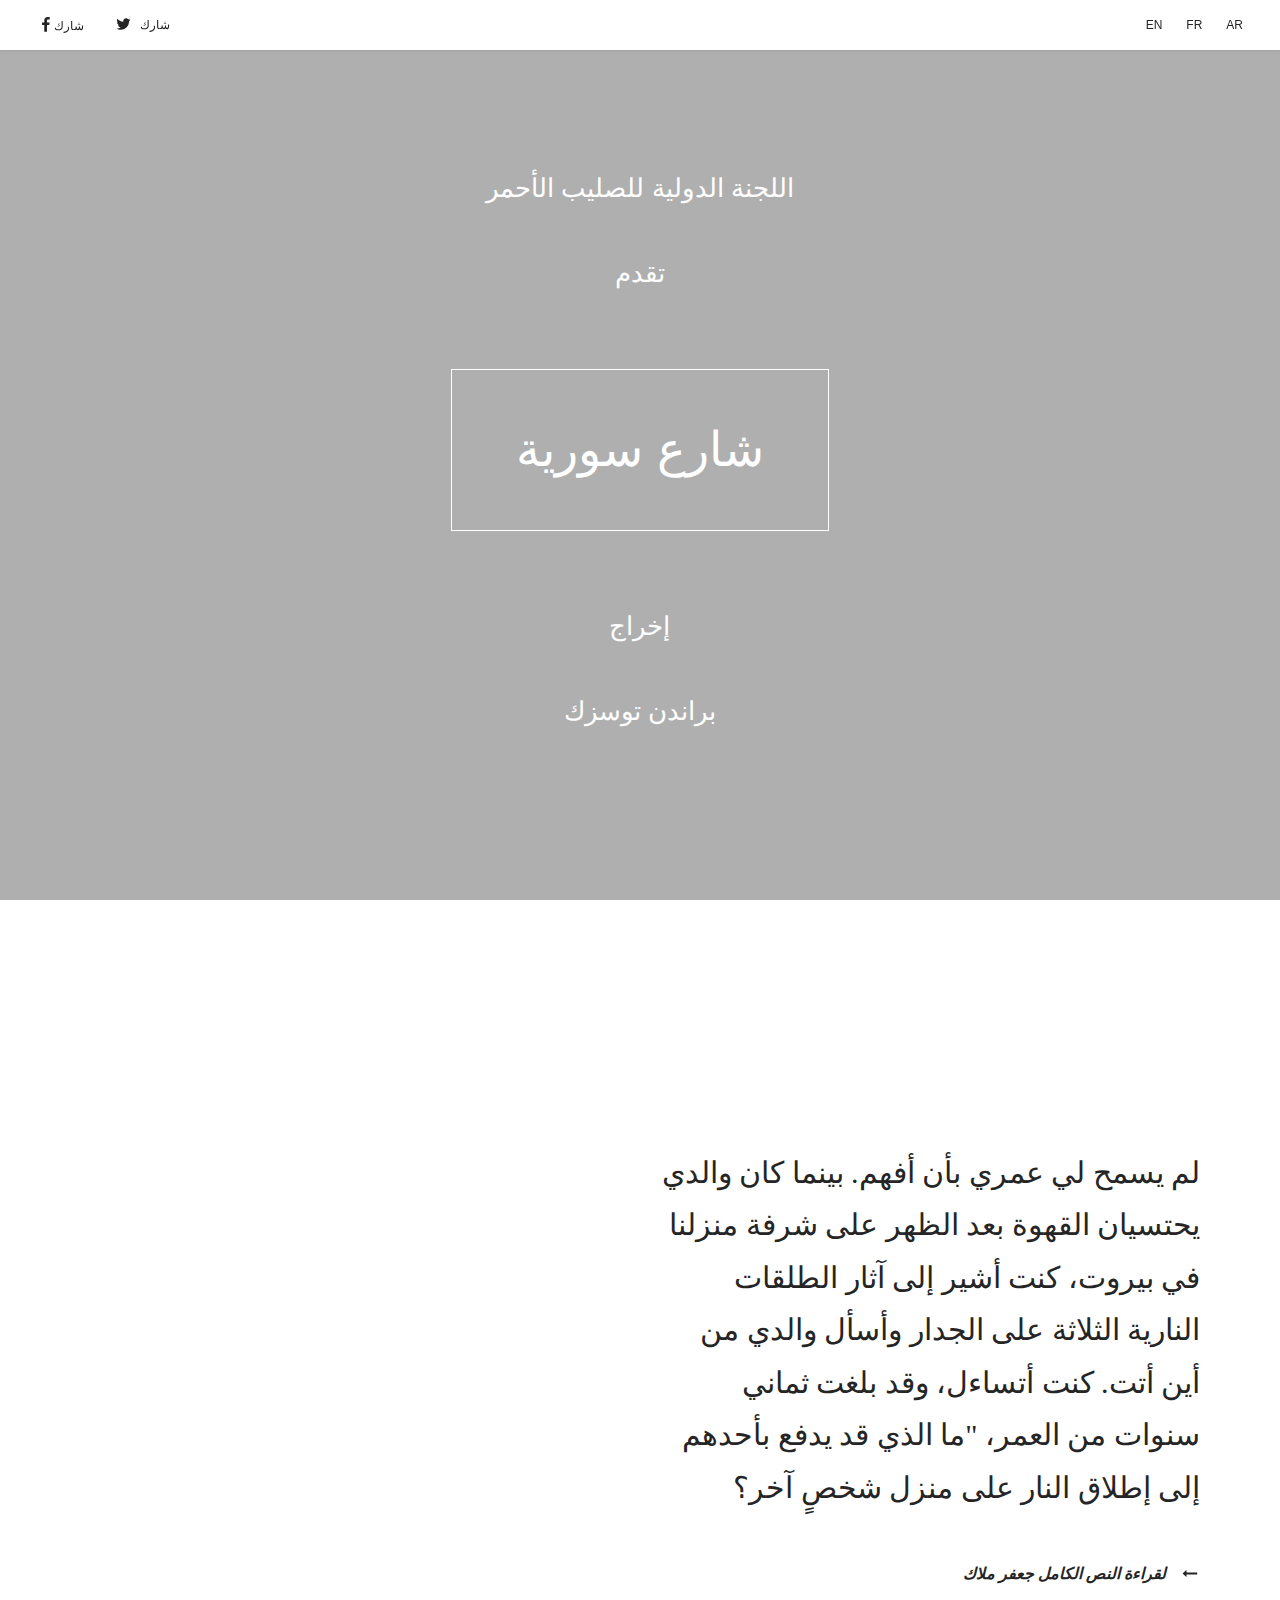
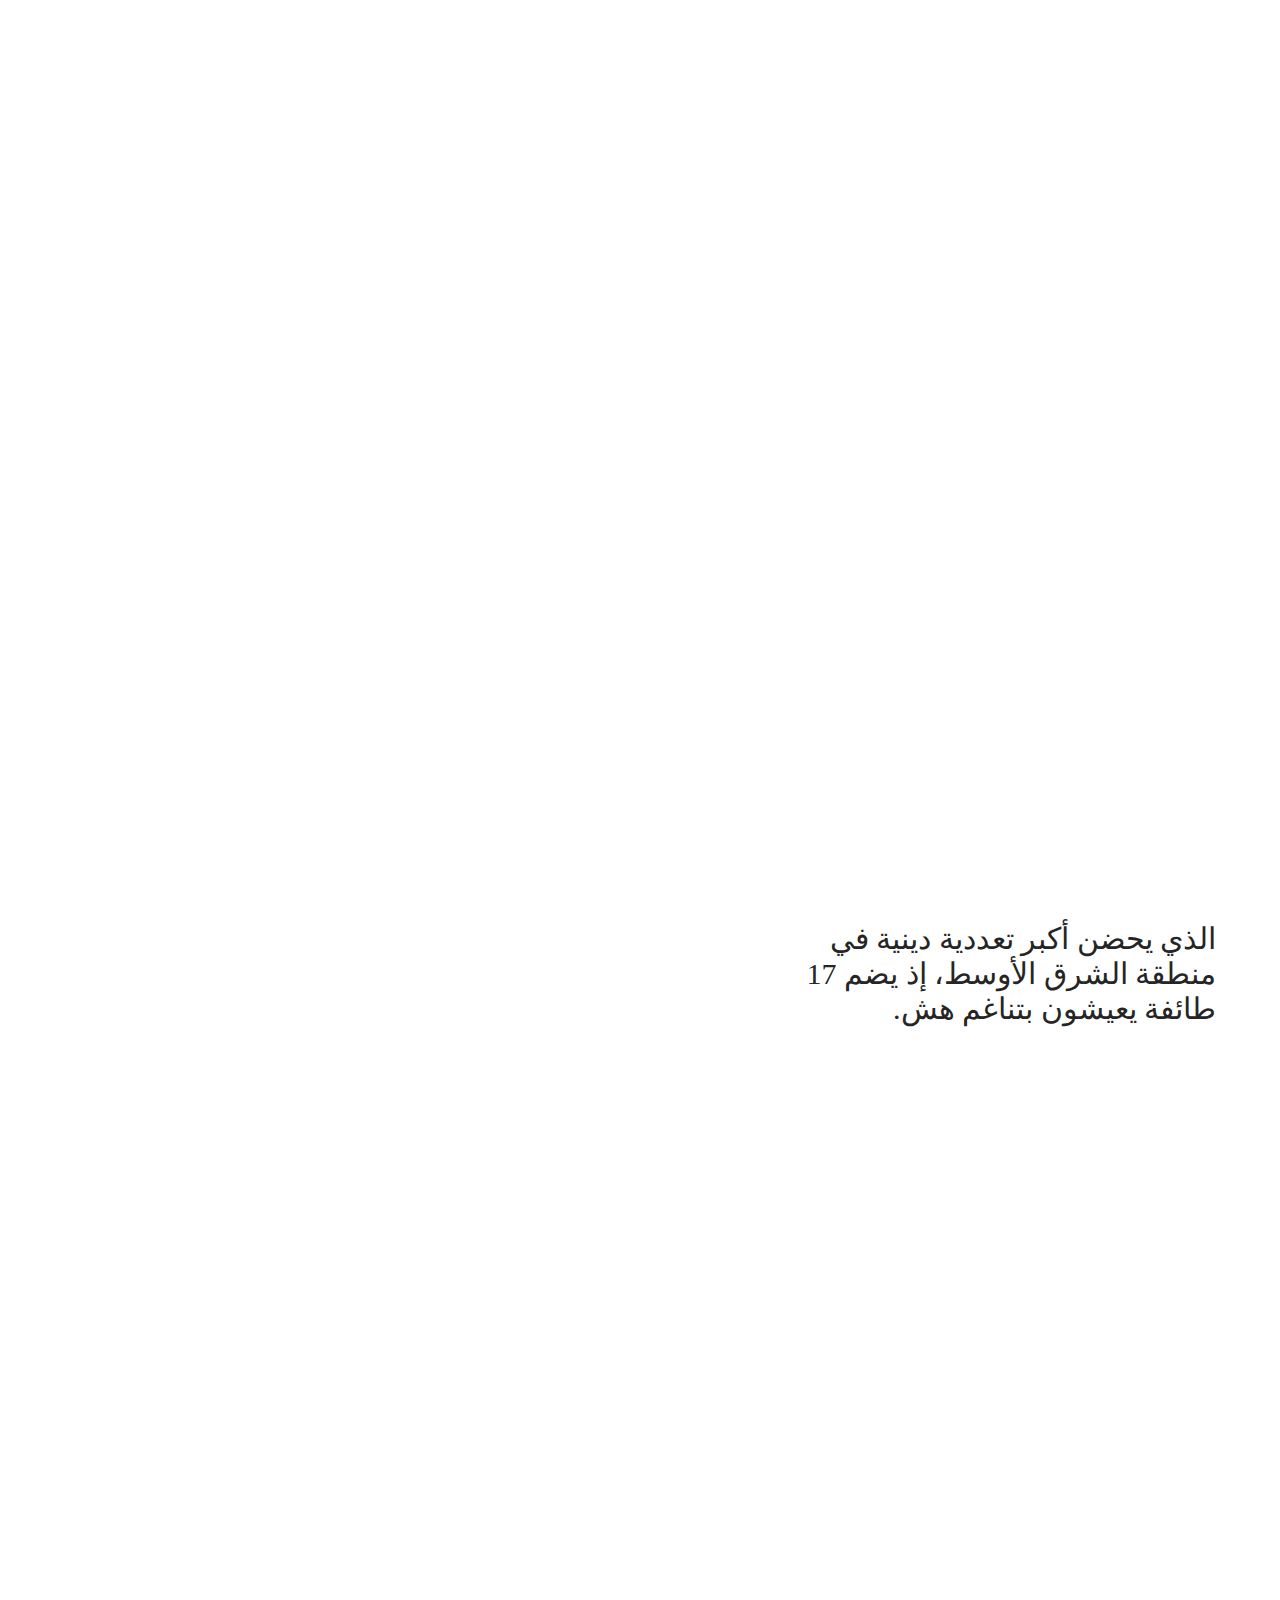
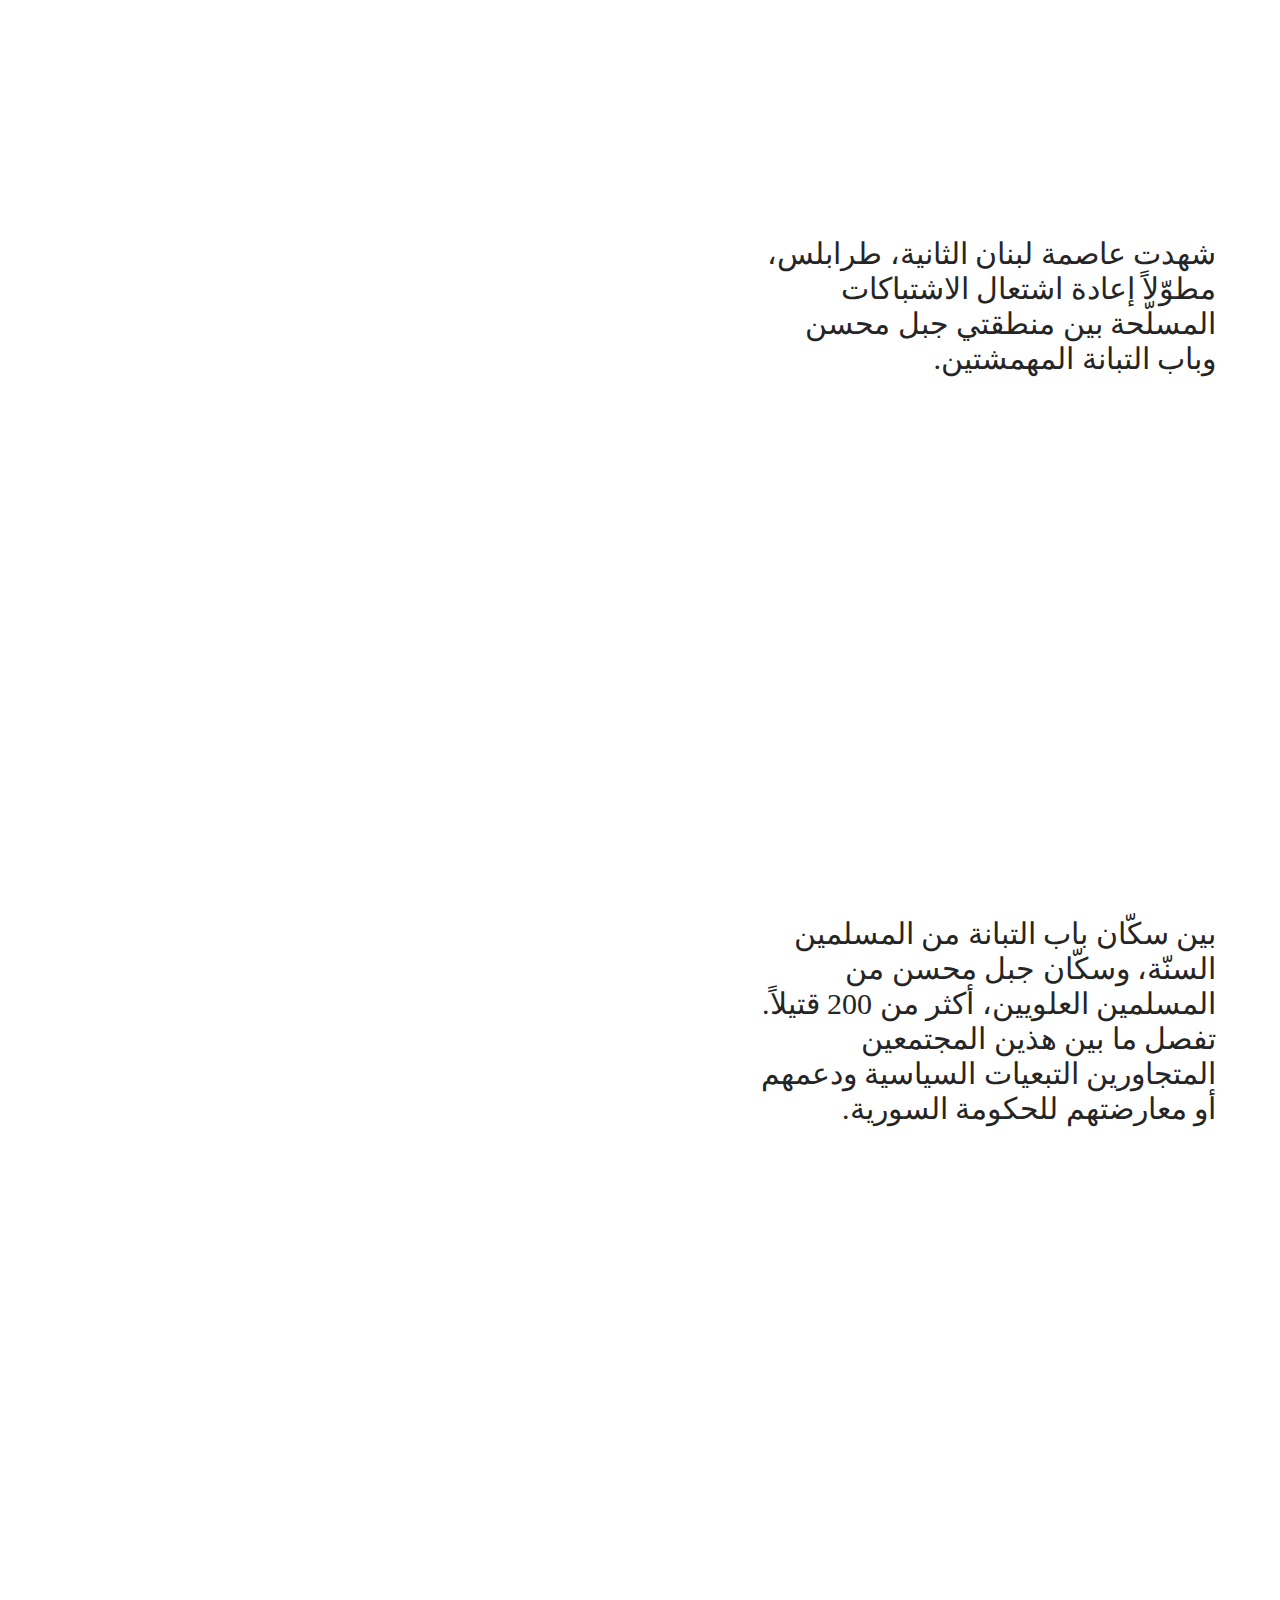
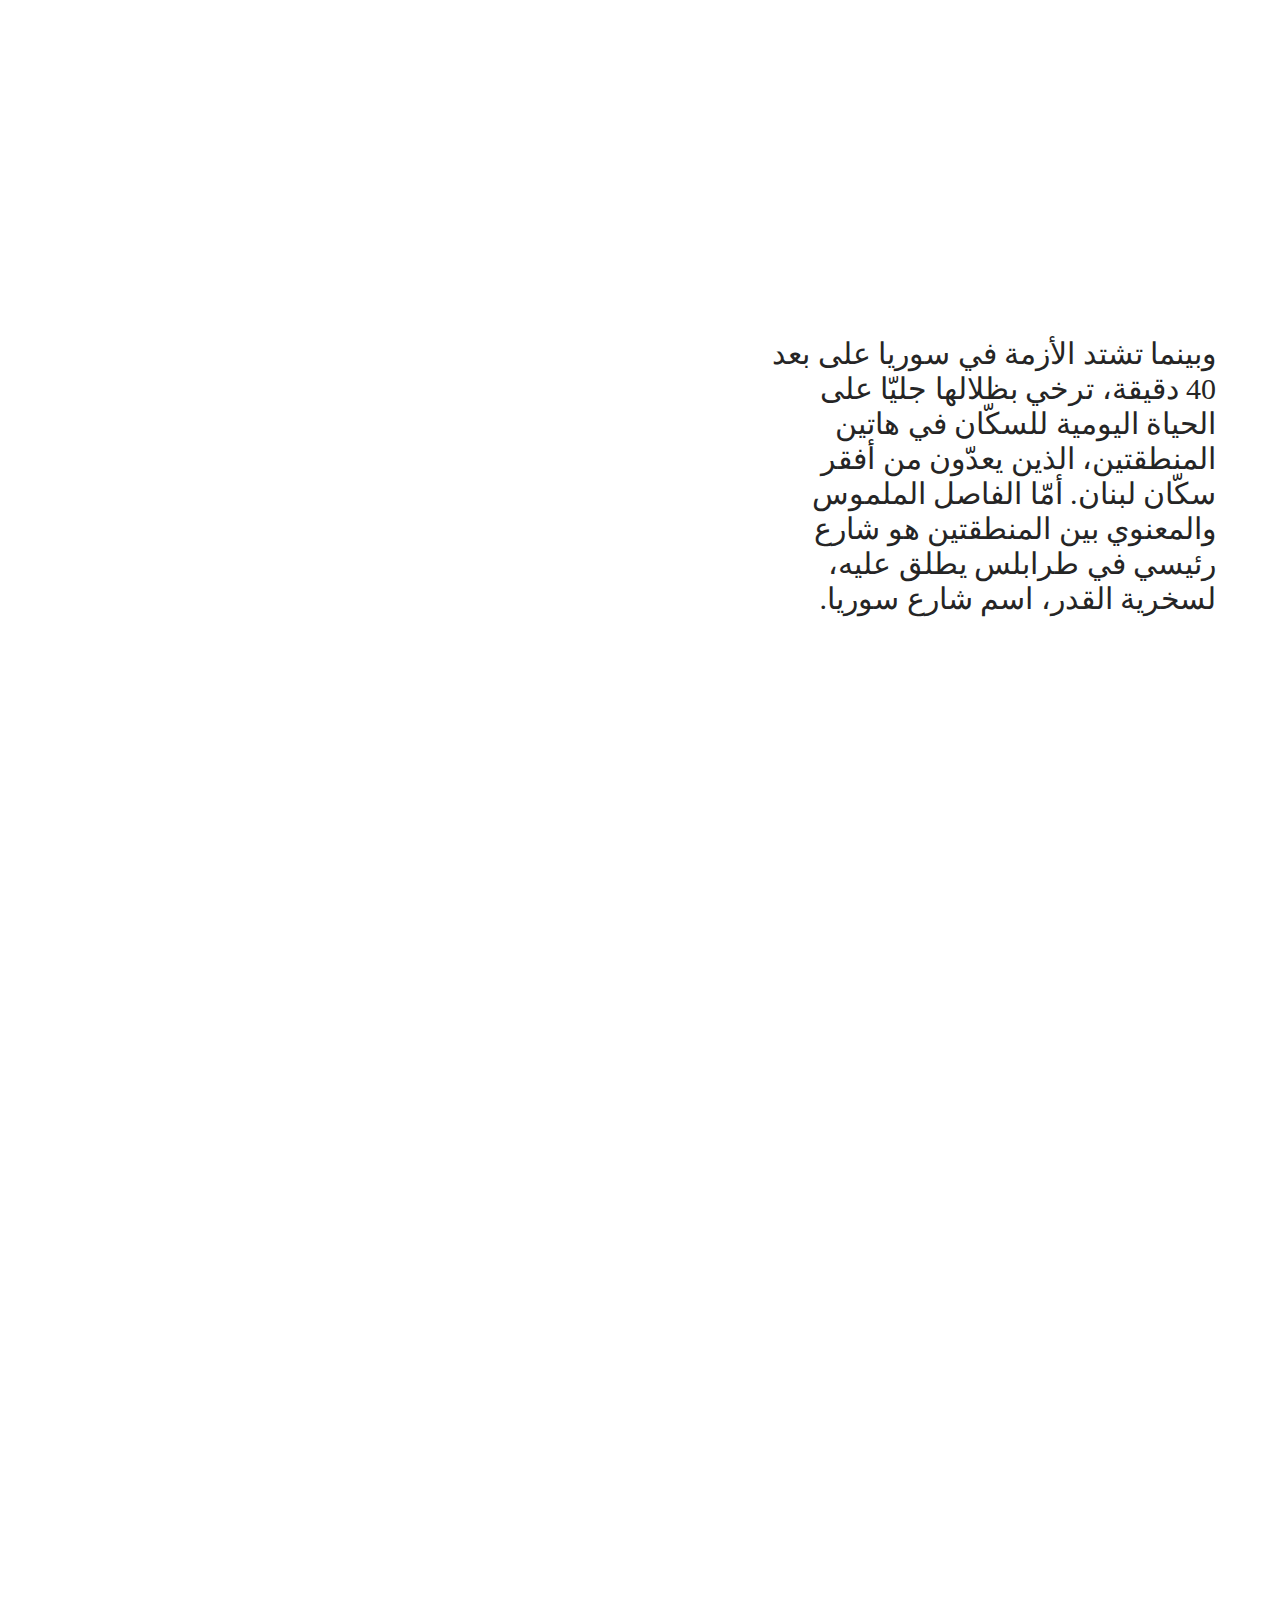
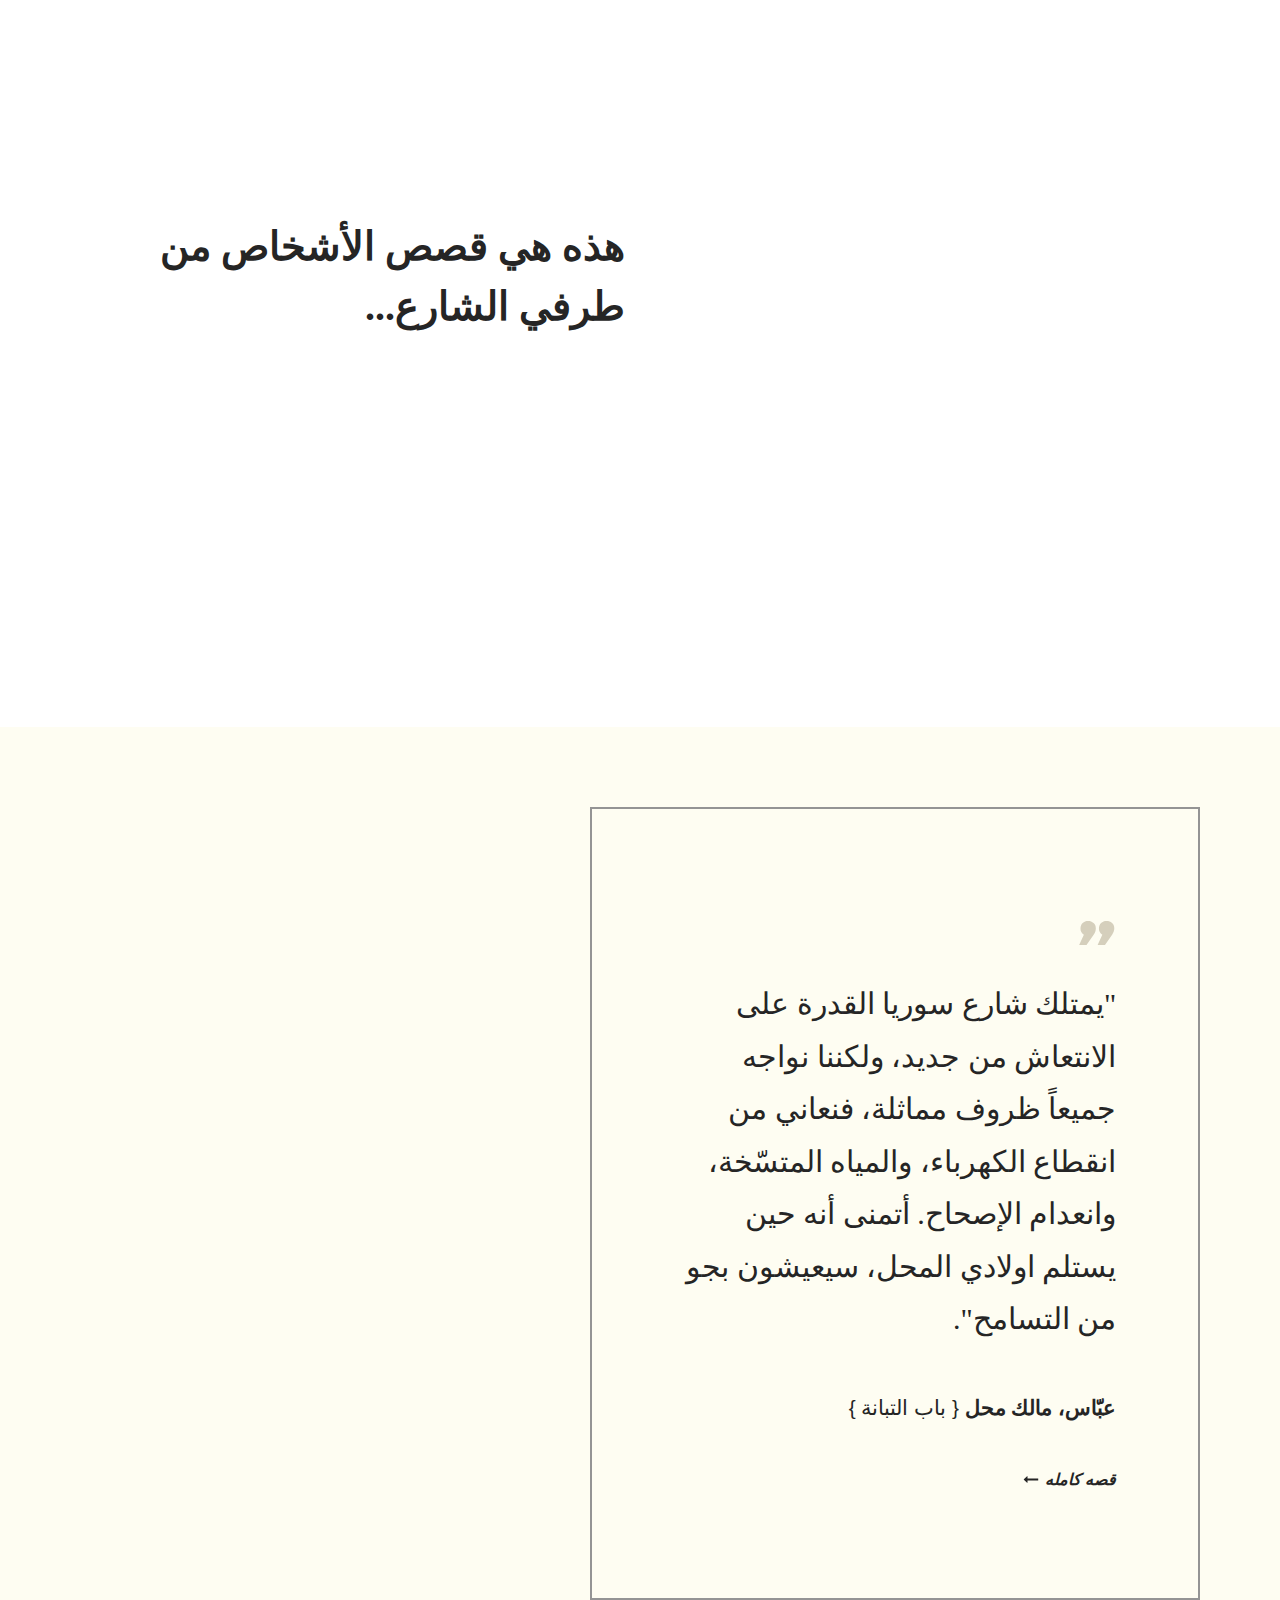
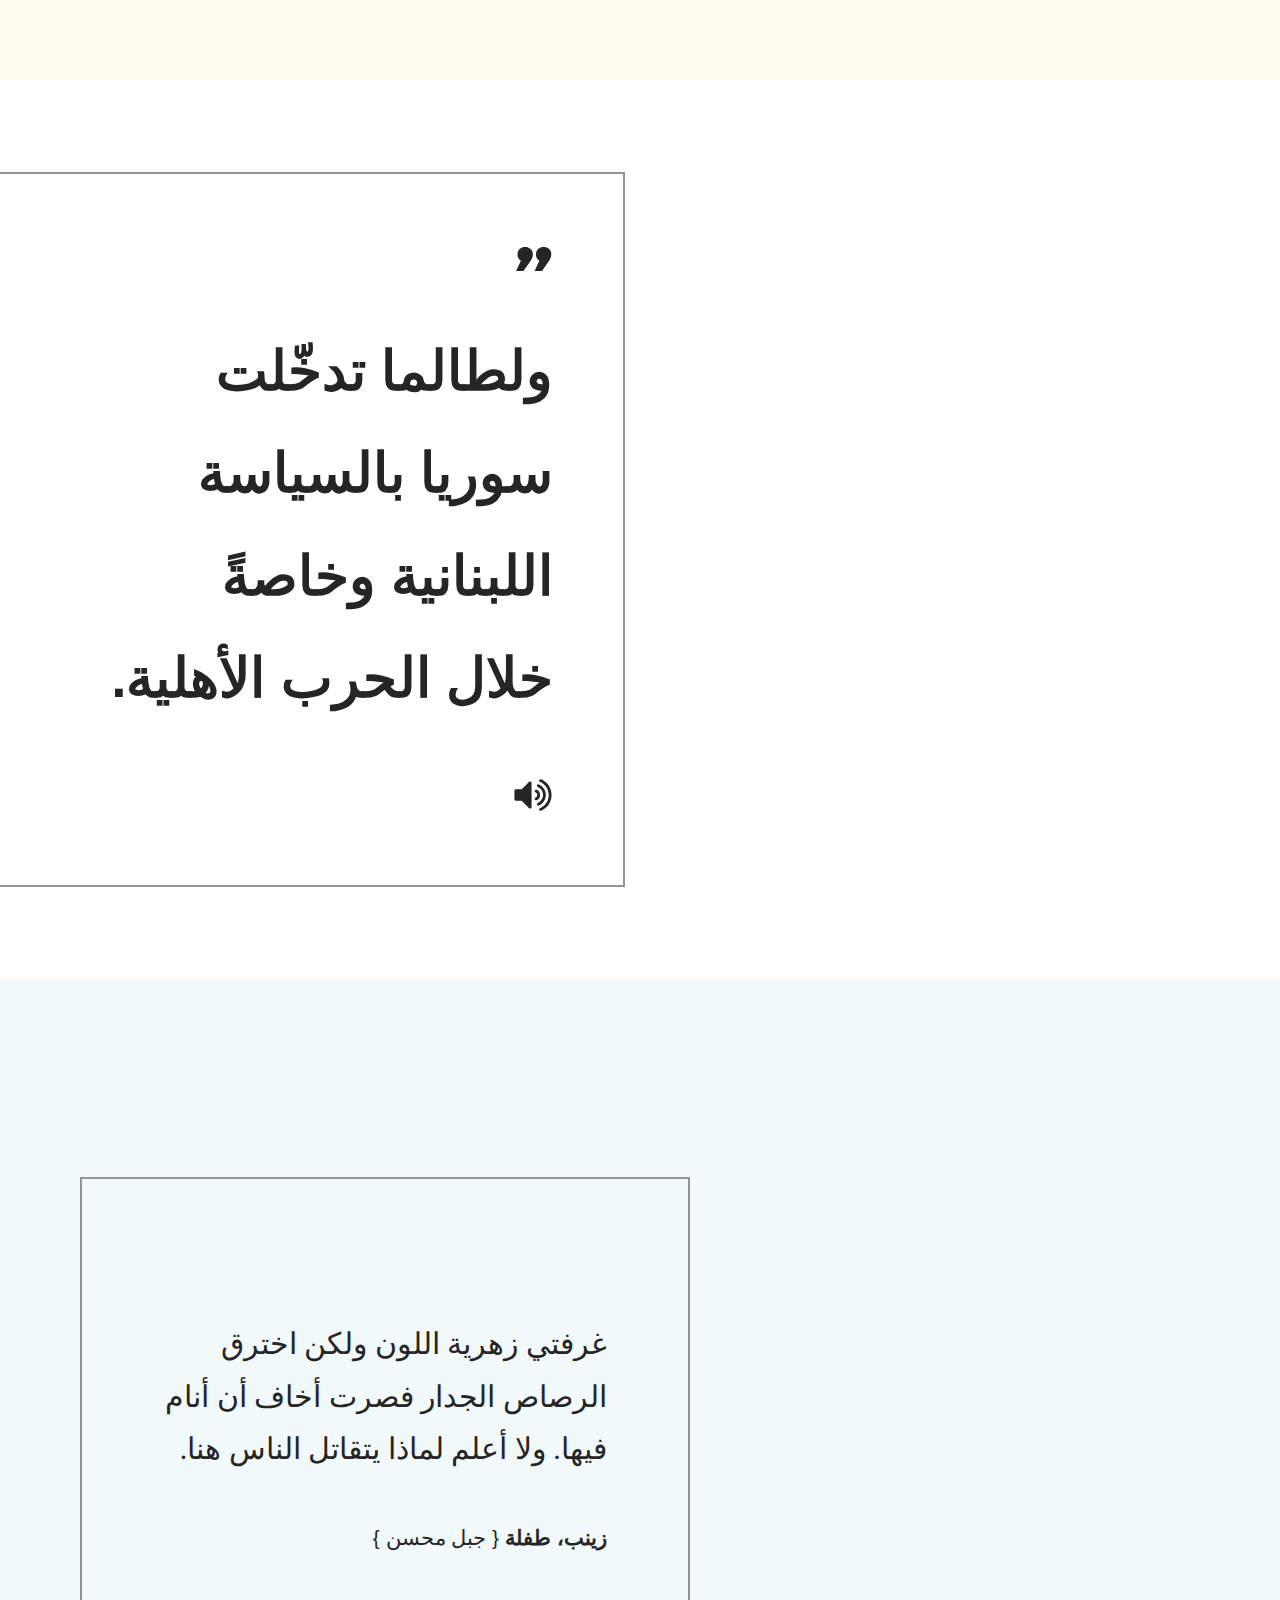
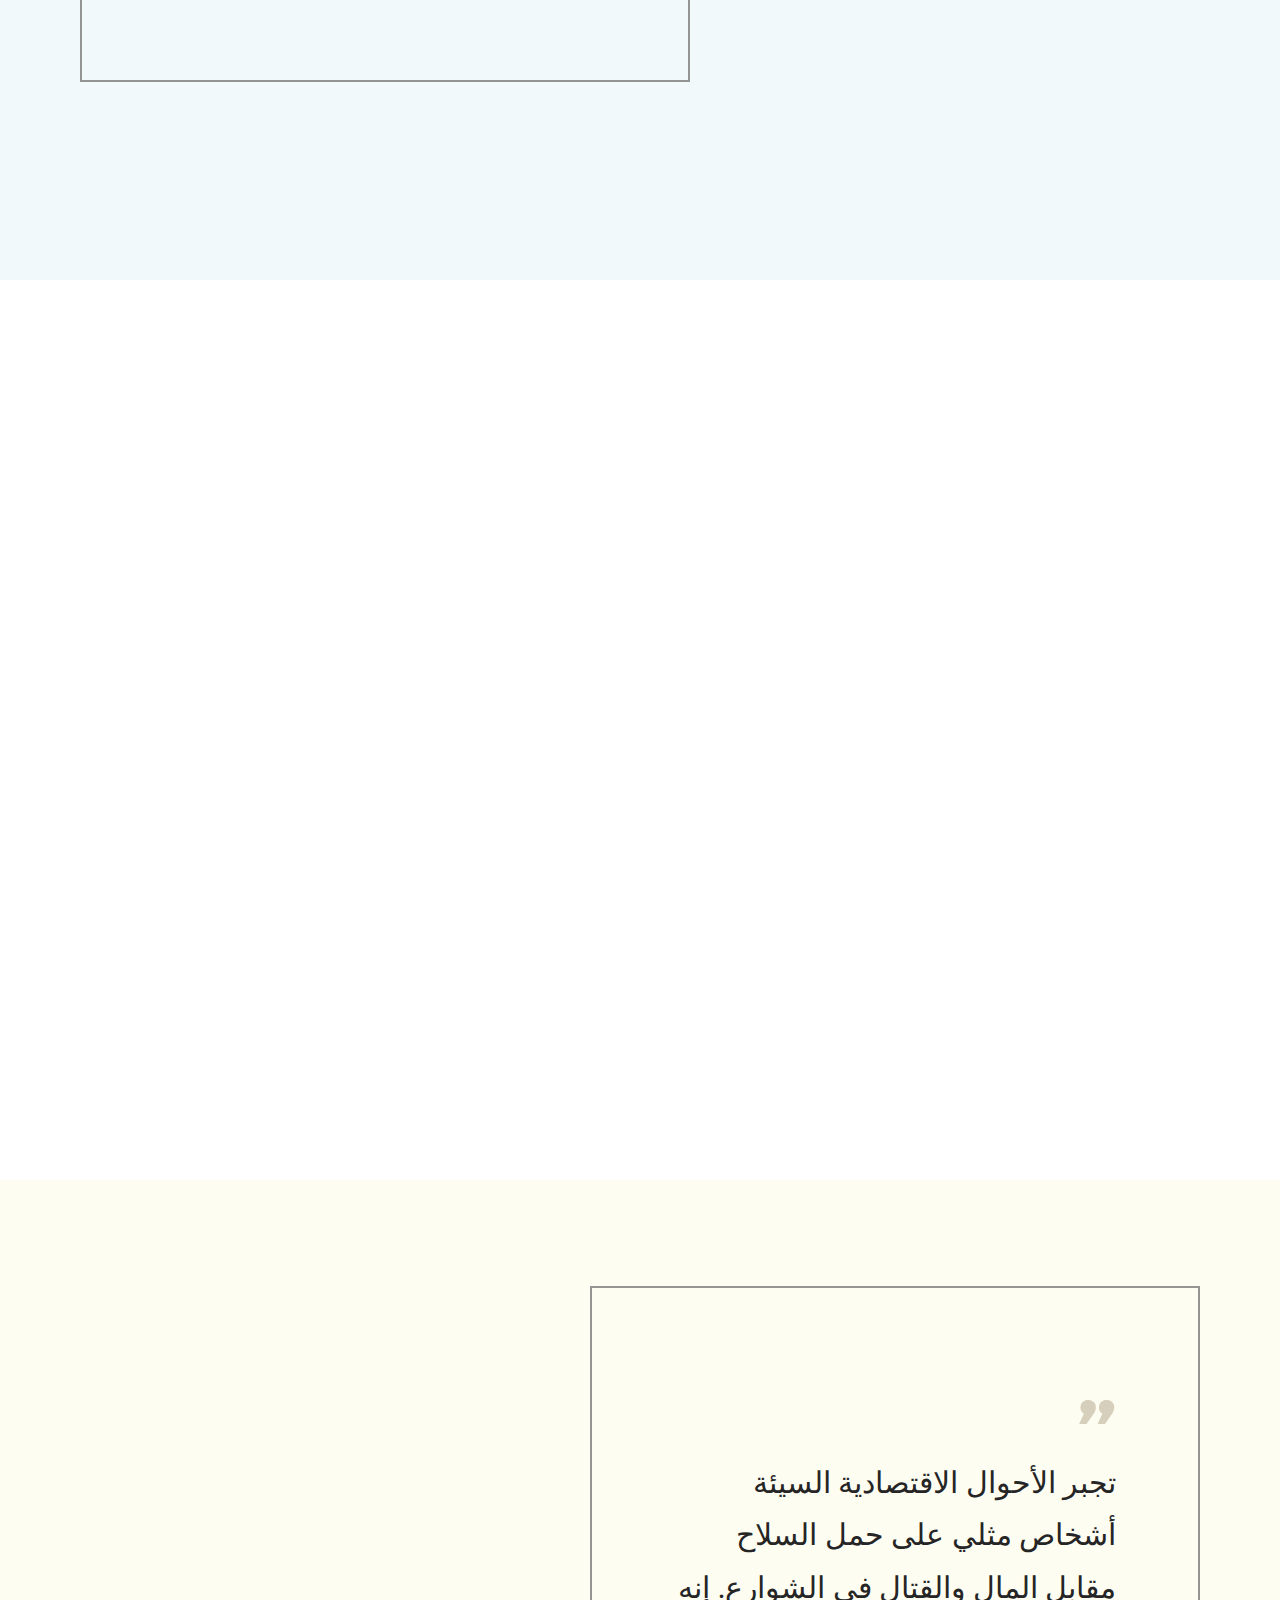
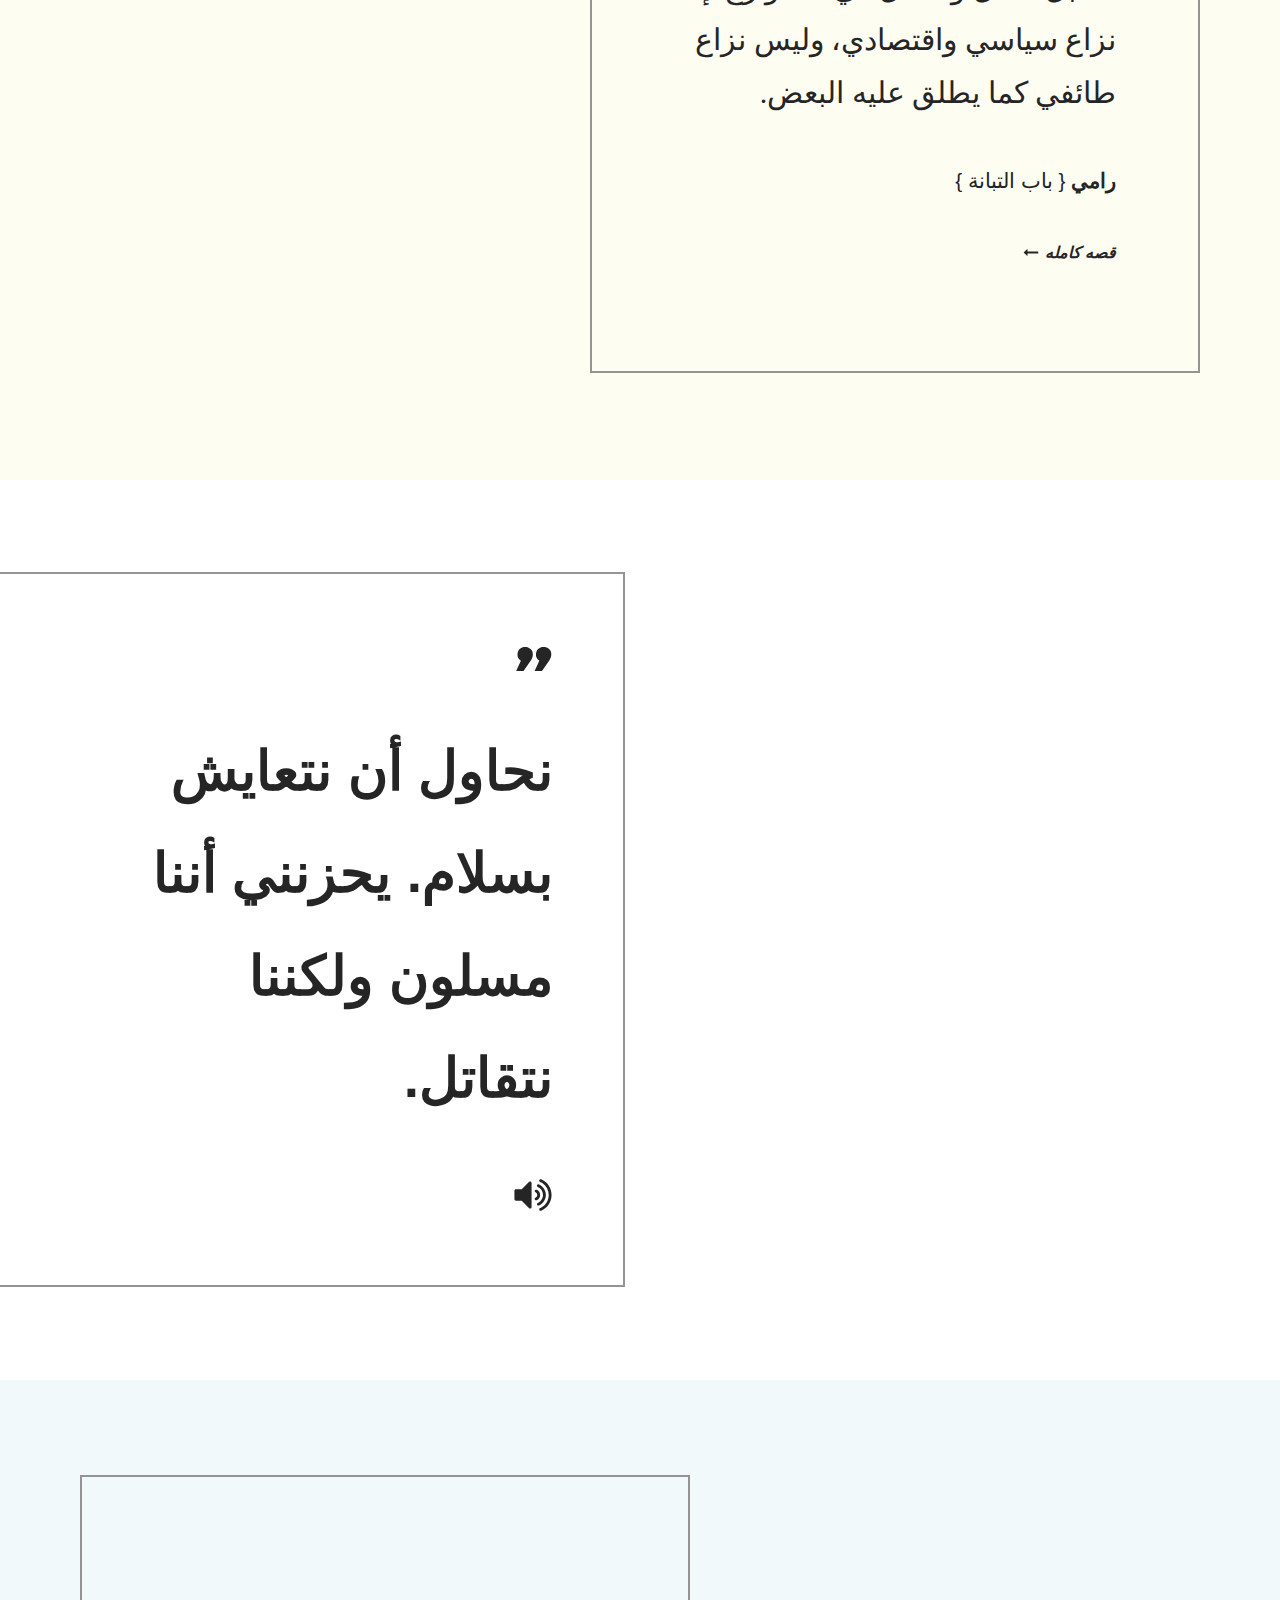
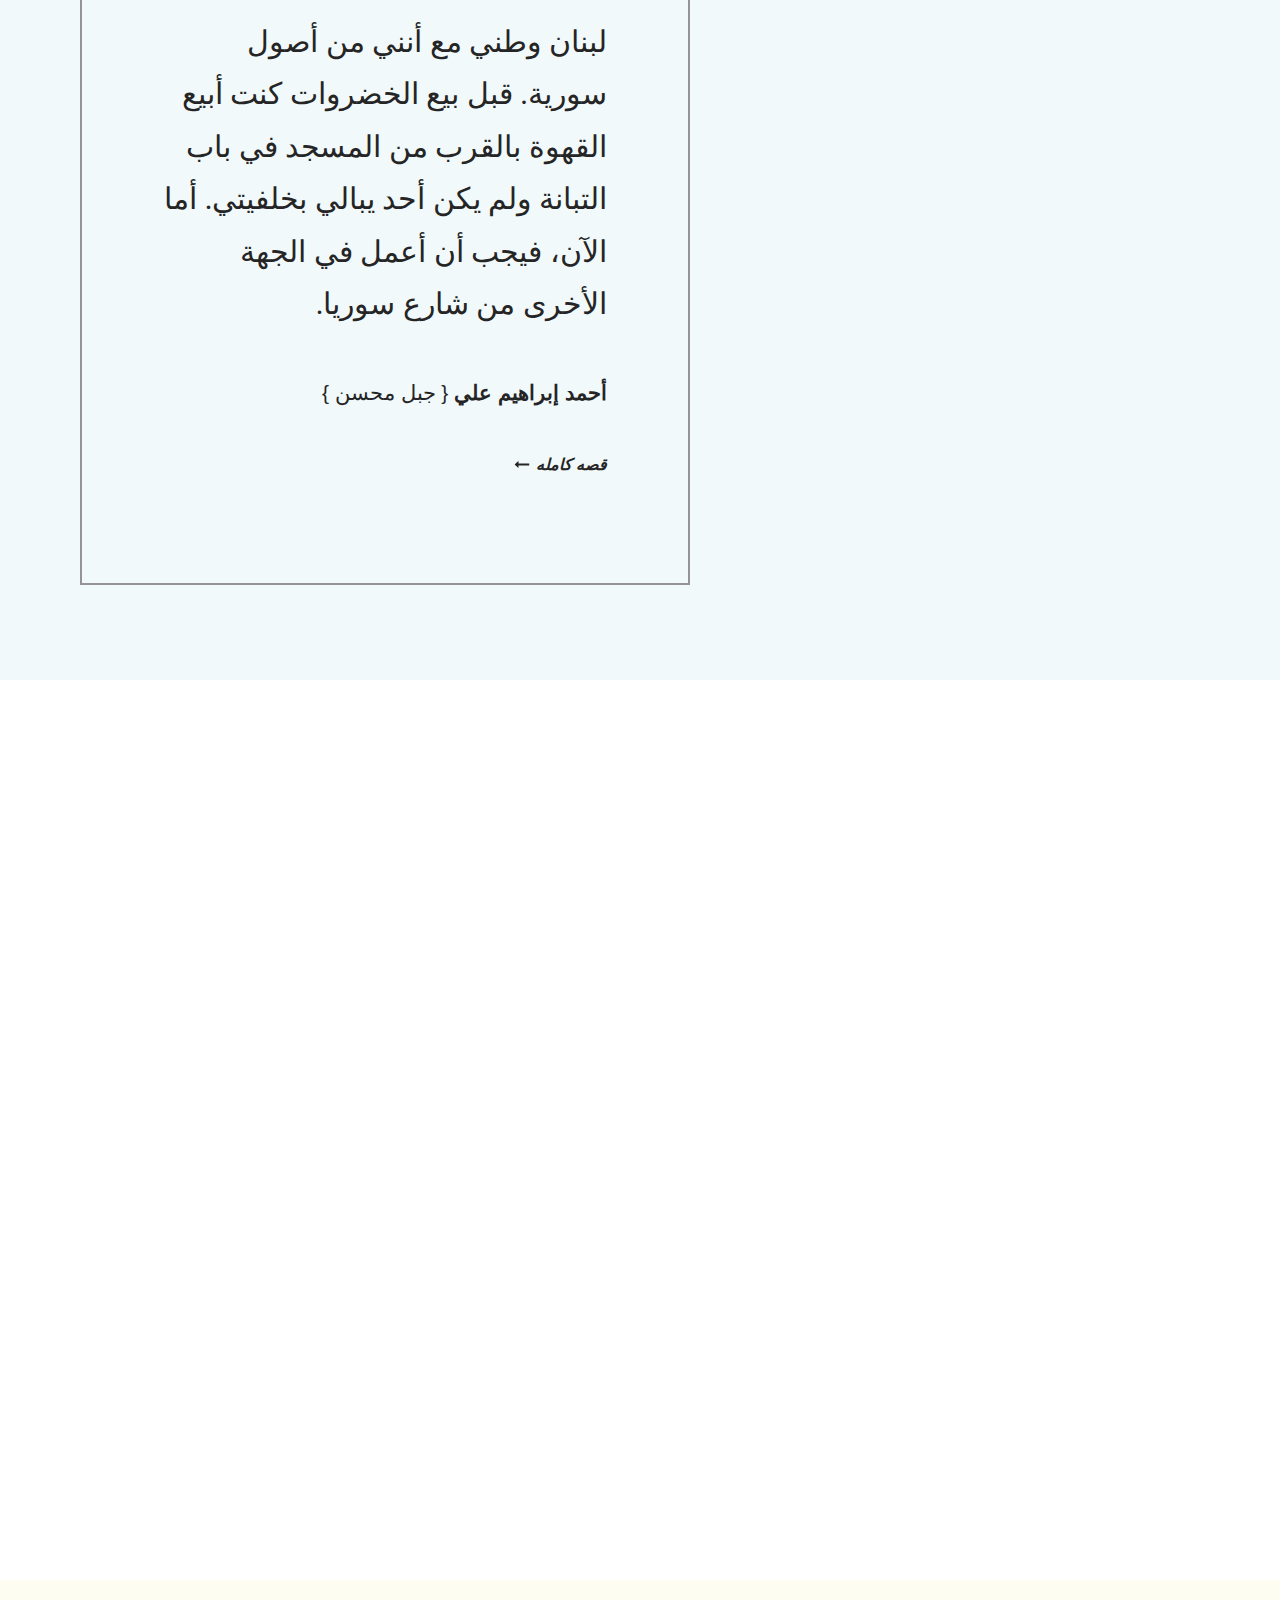
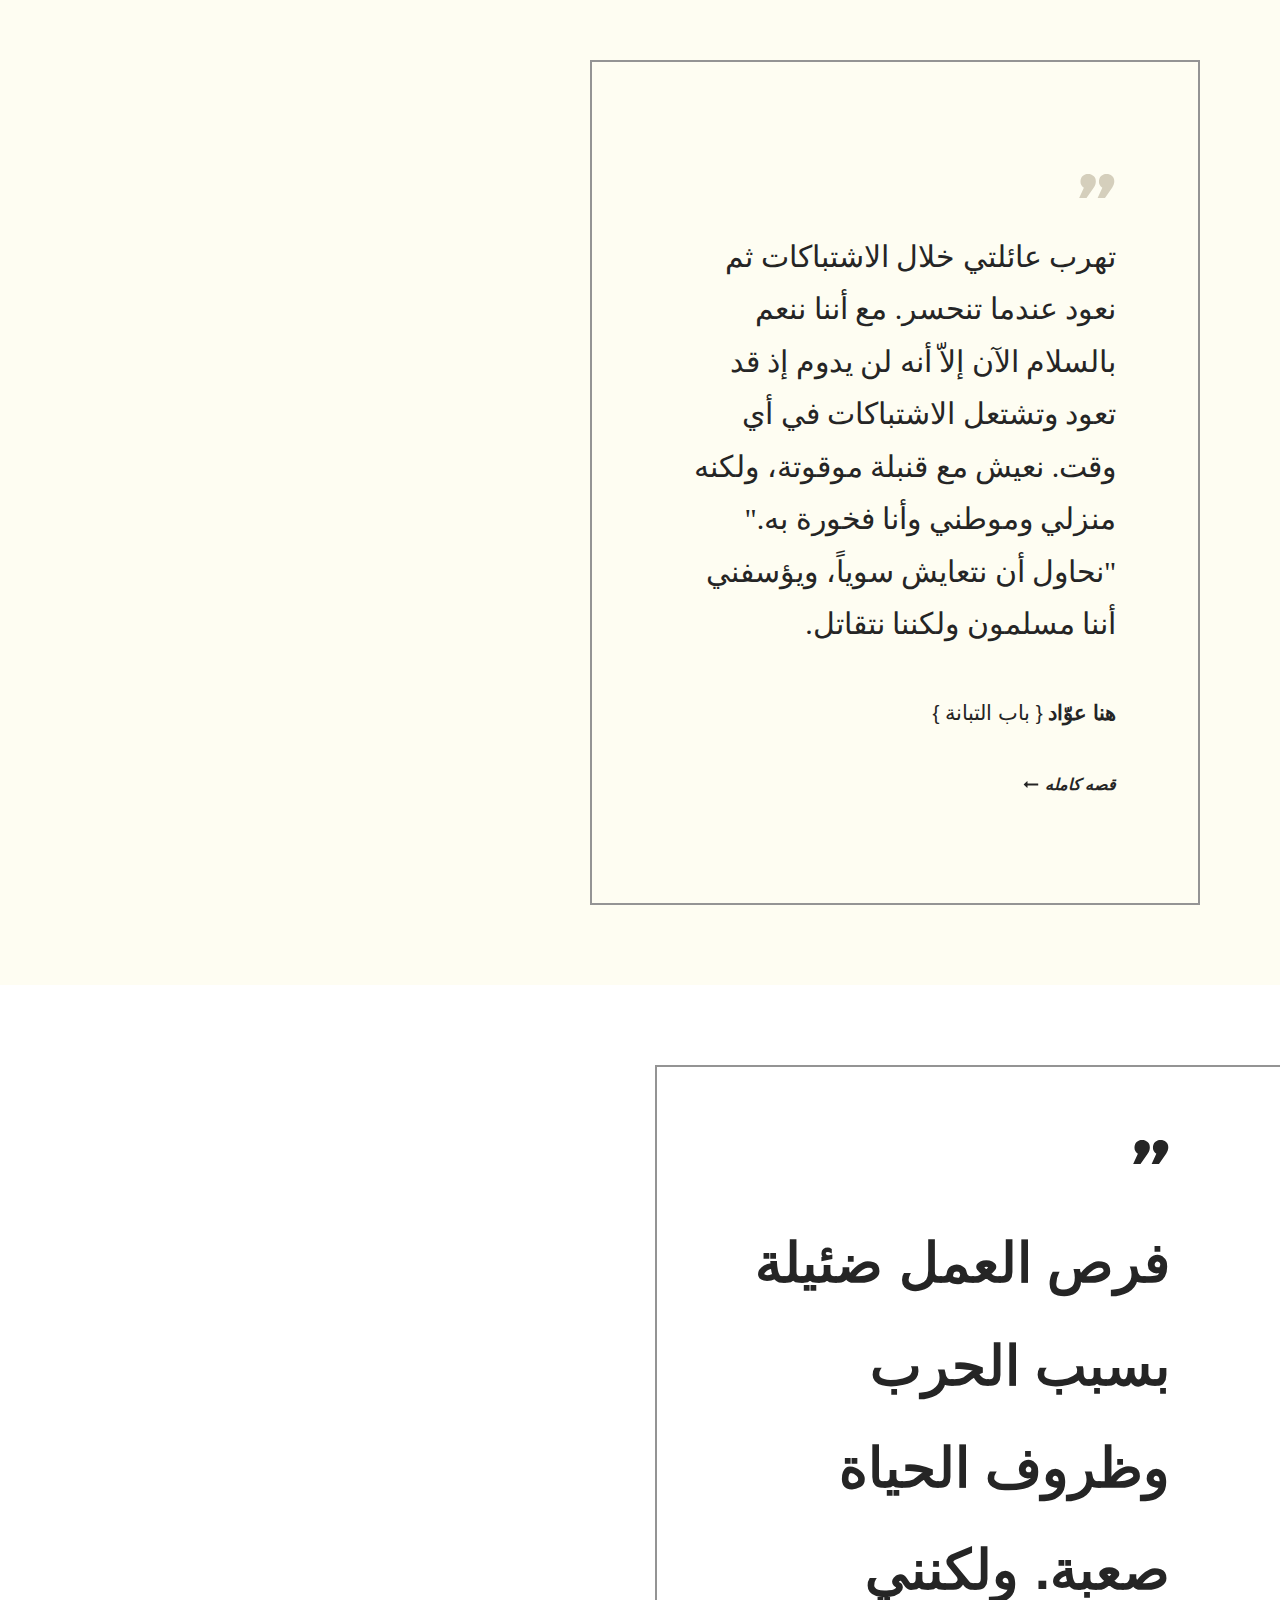
<file: ar/index.html>
<html><head><meta charset="UTF-8"><title>اللجنة الدولية للصليب الأحمر تقدم: شارع سورية</title><meta name="description" content=""><meta http-equiv="X-UA-Compatible" content="IE=edge"><meta name="viewport" content="width=device-width,initial-scale=1"><!-- Favicons --><link href="/assets/images/favicon-144.png" rel="apple-touch-icon-precomposed" sizes="144x144" type="image/png"><link href="/assets/images/favicon-114.png" rel="apple-touch-icon-precomposed" sizes="114x114" type="image/png"><link href="/assets/images/favicon-72.png" rel="apple-touch-icon-precomposed" sizes="72x72" type="image/png"><link href="/assets/images/favicon-64.png" rel="apple-touch-icon-precomposed" type="image/png"><link href="/assets/images/favicon.png" rel="shortcut icon" type="image/png"><link href="/assets/images/favicon.ico" rel="shortcut icon" type="image/x-icon"><!-- Search engines --><meta name="description" content="طرابلس، لبنان: بينما تشتد الأزمة في سوريا على بعد 40 دقيقة، ترخي بظلالها جليّا على الحياة اليومية للسكّان في هاتين المنطقتين، فتوحدهم وتفصلهم في آنٍ واحد. اطلعوا على هذا المقال المبني على ال-GIF للجنة الدولية للصليب الأحمر."><!-- General / Google Plus --><meta itemprop="name" content="اللجنة الدولية للصليب الأحمر تقدم: شارع سورية"><meta itemprop="description" content="طرابلس، لبنان: بينما تشتد الأزمة في سوريا على بعد 40 دقيقة، ترخي بظلالها جليّا على الحياة اليومية للسكّان في هاتين المنطقتين، فتوحدهم وتفصلهم في آنٍ واحد. اطلعوا على هذا المقال المبني على ال-GIF للجنة الدولية للصليب الأحمر."><meta itemprop="image" content="/assets/images/icrc-fb-share.jpg"><!-- Twitter --><meta name="twitter:card" content="summary"><meta name="twitter:site" content="@ICRC"><meta name="twitter:title" content="اللجنة الدولية للصليب الأحمر تقدم: شارع سورية"><meta name="twitter:description" content="طرابلس، لبنان: بينما تشتد الأزمة في سوريا على بعد 40 دقيقة، ترخي بظلالها جليّا على الحياة اليومية للسكّان في هاتين المنطقتين، فتوحدهم وتفصلهم في آنٍ واحد. اطلعوا على هذا المقال المبني على ال-GIF للجنة الدولية للصليب الأحمر."><meta name="twitter:creator" content="@ICRC"><meta name="twitter:image:src" content="/assets/images/icrc-fb-share.jpg"><!-- Open Graph General (Facebook & Pinterest) --><meta property="og:url" content="http://syriastreet.com/ar"><meta property="og:title" content="اللجنة الدولية للصليب الأحمر تقدم: شارع سورية"><meta property="og:description" content="طرابلس، لبنان: بينما تشتد الأزمة في سوريا على بعد 40 دقيقة، ترخي بظلالها جليّا على الحياة اليومية للسكّان في هاتين المنطقتين، فتوحدهم وتفصلهم في آنٍ واحد. اطلعوا على هذا المقال المبني على ال-GIF للجنة الدولية للصليب الأحمر."><meta property="og:site_name" content="اللجنة الدولية للصليب الأحمر تقدم: شارع سورية"><meta property="og:image" content="/assets/images/icrc-fb-share.jpg"><link rel="stylesheet" href="/assets/css/style.css"></head><body class="ar"><nav id="nav" class="nav"><div class="container container-full"><div class="row"><div class="nav__left col-6"><ul class="menu-share"><li><button id="share-facebook" href="#" class="btn btn-share btn-share--facebook"><i><svg class="icon icon-facebook"><use xlink:href="/assets/svg/symbol-defs.svg#icon-facebook"></use></svg></i><span>شارك</span></button></li><li><button id="share-twitter" class="btn btn-share btn-share--twitter" data-share-text="تجول في شارع سورية المتواجد بلبنان وتعرف على قصص  سكانه: syriastreet.com/ar  بواسطة @ICRC"><svg class="icon icon-twitter"><use xlink:href="/assets/svg/symbol-defs.svg#icon-twitter"></use></svg> <span>شارك</span></button></li></ul></div><div class="nav__right col-6"><ul class="menu-language"><li><a href="/" class="btn btn-language"><span>EN</span></a></li><li><a href="/fr" class="btn btn-language"><span>FR</span></a></li><li><a href="/ar" class="btn btn-language"><span>AR</span></a></li></ul></div></div></div></nav><div id="content"><section id="landing" class="panel panel--bg-video panel-landing"><div class="panel-container container"><div class="panel-row row"><div class="col-10 intro text-center"><div class="intro-header"><h4>اللجنة الدولية للصليب الأحمر</h4><h4>تقدم</h4></div><div class="intro-main outline"><h2 class="alt wide">شارع سورية</h2></div><div class="intro-footer"><h4>إخراج</h4><h4>براندن توسزك</h4></div></div></div></div><div class="video-cover"><video class="video-cinemagraph-cover" poster="/assets/videos/broll-syria-st-business.jpg" webkit-playsinline="" playsinline="" loop="" muted="" autoplay=""><source src="/assets/videos/broll-syria-st-business.m4v" type="video/mp4; codecs='avc1.42E01E, mp4a.40.2'"><source src="/assets/videos/broll-syria-st-business.webm" type="video/webm"></video></div></section><section id="essay-malak" class="panel panel--map-white-right panel-excerpt"><div class="panel-container container"><div class="panel-row row"><div class="col-6"><div class="box"><video class="video-cinemagraph" poster="/assets/videos/broll-coffee.jpg" playsinline="" loop="" muted=""><source src="/assets/videos/broll-coffee.m4v" type="video/mp4"><source src="/assets/videos/broll-coffee.webm" type="video/webm"></video></div></div><div class="col-6"><div class="box text-left"><h3>لم يسمح لي عمري بأن أفهم. بينما كان والدي يحتسيان القهوة بعد الظهر على شرفة منزلنا في بيروت، كنت أشير إلى آثار الطلقات النارية الثلاثة على الجدار وأسأل والدي من أين أتت. كنت أتساءل، وقد بلغت ثماني سنوات من العمر، &quot;ما الذي قد يدفع بأحدهم إلى إطلاق النار على منزل شخصٍ آخر؟</h3><div class="excerpt-action"><a href="javascript:;" data-remodal-target="modal-essay-malak"><strong><em><span>لقراءة النص الكامل جعفر ملاك</span></em></strong> <svg class="icon icon-long-arrow-right"><use xlink:href="/assets/svg/symbol-defs.svg#icon-long-arrow-right"></use></svg></a></div></div></div></div></div><div class="remodal" data-remodal-id="modal-essay-malak" data-remodal-options="hashTracking: false, closeOnOutsideClick: false"><button data-remodal-action="close" class="remodal-close"></button><div class="remodal-body"><div class="container"><div class="remodal-header"><h1 class="remodal-header__person huge">جعفر ملاك</h1><h5 class="remodal-header__neighborhood">القسم الإعلامي في اللجنة الدولية للصليب الأحمر في لبنان</h5></div><div class="remodal-content"><p>لم يسمح لي عمري بأن أفهم. بينما كان والدي يحتسيان القهوة بعد الظهر على شرفة منزلنا في بيروت، كنت أشير إلى آثار الطلقات النارية الثلاثة على الجدار وأسأل والدي من أين أتت.</p><p>كنت أتساءل، وقد بلغت ثماني سنوات من العمر، "ما الذي قد يدفع بأحدهم إلى إطلاق النار على منزل شخصٍ آخر؟"<br>ولم تتغيّر إجابة والدي: انها الحرب الأهلية اللبنانية التي دامت 15 سنة. ولكنني ولدت بعد الحرب. لم أفهم معنى الحرب الأهلية والأهم من ذلك، لم أفهم ما خلّفته الحرب وأضرارها التي تفوق آثار الرصاصات الثلاثة فوق باب شرفتنا.</p><p>ولكن بعدما كبرت، اكتشفت أن ولادتي بعد وقف إطلاق النار لا تغيّر واقع الأمور. فتشكّل الحرب الصورة في خلفية حياتنا اليومية في لبنان من الصغار إلى الكبار على حد سواء.</p><p>فتظهر مخلّفات الحرب جليّة في جميع أنحاء البلد، من المباني التي دبغتها الطلقات النارية إلى الأشخاص الذين ما زالوا يعانون من الآثار الجسدية والنفسية للحرب. نسمع عنها في قصص طفولة أهالينا وفي أغلب ما قيل عن وصف لبنان إذ غالباً ما يبدأ بعبارة "قبل الحرب".</p><p>بعد اندلاع الأزمة في سورية، انضممت إلى فريق اللجنة الدولية للصليب الأحمر بصفتي موظّفة بقسم الإعلام، إيماناً منّي بهذه المنظّمة التي خففت من بعض المعاناة التي مروا بها أهلي خلال الحرب. أردت زيارة بعض المناطق المتضرّرة وتقديم المساعدة بطريقة أو بأخرى.</p><p>ومن المناطق التي زرتها، باب التبانة وجبل محسن اللتان اكتسبتا سمعة سيئة، ولدى دخولها للمرّة الأولى صفعني الواقع الأليم. ظننت أن الحرب اللبنانية قد انتهت، ولكن لماذا بدا وكأن هاتين المنطقتين عالقتين بالماضي؟</p><p>سكّان المنطقة محصورون بمنازلهم وأشغالهم بين تبادل إطلاق النار. حتّى تحوّلت المدارس إلى ساحات قتال. لا يريد هؤلاء السكّان سوى العيش بكرامة وبأمان، ووجدوا أنفسهم هدف العنف المدني الذي سيطر على المنطقة.</p><p>اشتبكت المجموعات المسلّحة من المنطقتين طوال عقود عديدة. وبالرغم من انحسار القتال بعد انتهاء الحرب الأهلية، عادت واندلعت المعارك العشوائية في العام 2008، وزادت حدّة مع بدء الأزمة السورية في العام 2011. وحتّى بعد الاتفاق على وقف إطلاق النار في العام 2015، ما زالت الاشتباكات الصغيرة العشوائية تهدد السكّان.</p><p>كلّما زرت هاتين المنطقتين، أدركت أن باب التبانة وجبل محسن تمثّلان نموذجاً مصغراً عن لبنان. فبالرغم من الفروقات بين الحيين، يشكّلان انعكاساً أحدهما للآخر. البؤس يهيمن على كل زاوية منهما، ويتعايش سكّان المنطقتين في ظلّه ويعتمدان على بعضهما البعض في جميع أوجه الحياة من العمل إلى التعليم وحتّى الحب.</p><p>كما أهلي، وغيرهم ممن عاصر الحرب، يبحث أهالي المنطقتين جاهداً على الكلمات ليفسّروا كيف بإمكانهم التعايش بسلم خلال اليوم واستهداف بعضهما البعض ليلاُ.</p><p>بين جبل محسن وباب التبانة شارع سورية. يقوم شارع سورية بلعب دور الشارع الفاصل والجامع لسكّان المنطقتين. كان سابقاً يضجّ بالأعمال وأصبح جبهة حربية سابقة يحاول النهوض مرّة أخرى.</p><p>كنّا نصوّر في منزل في شارع سورية مع إحدى الأسر التي استفادت من مشروع اللجنة الدولية الهادف إلى تعزيز مصادر كسب العيش للسكّان، فأرتنا الأم غرفة ابنتها. كان الأثاث الزهري والبنفسجي اللون مغطّى بكامله بآثار الطلقات النارية. وبينما كانت تخبرنا قصّتها قاطعتها ابنتها التي تبلغ 11 عاماً وسألت "ما الذي قد يدفع بأحدهم إلى إطلاق النار على منزل شخصٍ آخر؟</p></div></div></div><br></div></section><div id="zoomer-syria" class="g-picture-book" data-slug="syria"><div class="g-zoomer-wrap"><div class="g-zoomer g-picture-book__bg"><div class="g-zoomer-overlay"></div></div></div><p class="g-picture-book__page" data-pb-zoom="0.00570" data-pb-focus-x="0.5" data-pb-focus-y="0.5">الذي يحضن أكبر تعددية دينية في منطقة الشرق الأوسط، إذ يضم 17 طائفة يعيشون بتناغم هش.</p><p class="g-picture-book__page" data-pb-zoom="0.0456" data-pb-focus-x="0.5" data-pb-focus-y="0.5">شهدت عاصمة لبنان الثانية، طرابلس، مطوّلاً إعادة اشتعال الاشتباكات المسلّحة بين منطقتي جبل محسن وباب التبانة المهمشتين.</p><p class="g-picture-book__page" data-pb-zoom="1" data-pb-focus-x="0.5" data-pb-focus-y="0.5">بين سكّان باب التبانة من المسلمين السنّة، وسكّان جبل محسن من المسلمين العلويين، أكثر من 200 قتيلاً. تفصل ما بين هذين المجتمعين المتجاورين التبعيات السياسية ودعمهم أو معارضتهم للحكومة السورية.</p><p class="g-picture-book__page" data-pb-zoom="4" data-pb-focus-x="0.5" data-pb-focus-y="0.5">وبينما تشتد الأزمة في سوريا على بعد 40 دقيقة، ترخي بظلالها جليّا على الحياة اليومية للسكّان في هاتين المنطقتين، الذين يعدّون من أفقر سكّان لبنان. أمّا الفاصل الملموس والمعنوي بين المنطقتين هو شارع رئيسي في طرابلس يطلق عليه، لسخرية القدر، اسم شارع سوريا.</p></div><div id="zoomer-syria-mobile" class="g-picture-book" data-slug="syria-mobile"><div class="g-zoomer-wrap"><div class="g-zoomer g-picture-book__bg"><div class="g-zoomer-overlay"></div></div></div><div class="g-picture-book__inner"><p class="g-picture-book__page" data-pb-zoom="0.00570" data-pb-focus-x="0.5" data-pb-focus-y="0.5">شهدت عاصمة لبنان الثانية، طرابلس، مطوّلاً إعادة اشتعال الاشتباكات المسلّحة بين منطقتي جبل محسن وباب التبانة المهمشتين.</p><p class="g-picture-book__page" data-pb-zoom="0.00570" data-pb-focus-x="0.5" data-pb-focus-y="0.5">أمّا الفاصل الملموس والمعنوي بين المنطقتين هو شارع رئيسي في طرابلس يطلق عليه، لسخرية القدر، اسم شارع سوريا.</p></div></div><section id="intro" class="panel panel--map-white-right panel-intro"><div class="panel-container container"><div class="panel-row row"><div class="panel-intro__content col-6"><div class="box"><h1>هذه هي قصص الأشخاص من طرفي الشارع...</h1></div></div><div class="col-6"><div class="box"><video class="video-cinemagraph" poster="/assets/videos/broll-syria-st-view-from-jabal.jpg" playsinline="" loop="" muted=""><source src="/assets/videos/broll-syria-st-view-from-jabal.m4v" type="video/mp4"><source src="/assets/videos/broll-syria-st-view-from-jabal.webm" type="video/webm"></video></div></div></div></div></section><section id="story-abbas" class="panel panel--map-warm-right panel-excerpt-story-right"><div class="panel-container container"><div class="panel-row row"><div class="col-6"><div class="box z10"><video class="video-cinemagraph" poster="/assets/videos/person-abbas.jpg" playsinline="" loop="" muted=""><source src="/assets/videos/person-abbas.m4v" type="video/mp4"><source src="/assets/videos/person-abbas.webm" type="video/webm"></video></div></div><div class="col-6"><div class="box box-outline box-outline--pull-left box-outline--right box-quote"><h1 class="box-quote__icon"><svg class="icon icon-quote"><use xlink:href="/assets/svg/symbol-defs.svg#icon-quote"></use></svg></h1><h3>&quot;يمتلك شارع سوريا القدرة على الانتعاش من جديد، ولكننا نواجه جميعاً ظروف مماثلة، فنعاني من انقطاع الكهرباء، والمياه المتسّخة، وانعدام الإصحاح. أتمنى أنه حين يستلم اولادي المحل، سيعيشون بجو من التسامح&quot;.</h3><p class="excerpt-meta"><span class="excerpt-meta__person">عبّاس، مالك محل</span> <span class="excerpt-meta__neighborhood">{ باب التبانة }</span></p><div class="excerpt-action"><a href="javascript:;" data-remodal-target="modal-story-abbas"><span>قصه كامله</span> <svg class="icon icon-long-arrow-right"><use xlink:href="/assets/svg/symbol-defs.svg#icon-long-arrow-right"></use></svg></a></div></div></div></div></div><div class="remodal" data-remodal-id="modal-story-abbas" data-remodal-options="hashTracking: false, closeOnOutsideClick: false"><button data-remodal-action="close" class="remodal-close"></button><div class="remodal-body"><div class="container"><div class="remodal-header"><h5 class="remodal-header__neighborhood">{ باب التبانة }</h5><h1 class="remodal-header__person huge">عبّاس، مالك محل</h1></div><div class="remodal-content"><p>أصلي من عكّار، وهي قريبة من الحدود السورية في شمال لبنان. ولطالما تدخّلت سوريا بالسياسة اللبنانية وخاصةً خلال الحرب الأهلية. في العام 1986 هجم رجال من جبل محسن على باب التبانة. ومنذ ذلك الحين استمر القتال بين المنطقتين. وتستغل الطبقة السياسية الاشتباكات لافتعال النزاع والفوضى والفقراء هم من يدفعون الثمن. نفقد مصادر عيشنا ومنازلنا وأسرنا.</p><p>يعتبر شارع سوريا شارعاً أساسياَ في طرابلس. وكان يطلق عليه اسم "البوابة الذهبية" لأنه يربط ما بين مختلف المناطق كعكّار، والضنية، والمنية، والكورة، وزغرتا. ولكن بعد المعارك، أصبحت كل منطقة مكتفية ذاتياً وانحسرت الحياة والأعمال في شارع سوريا.</p><p>سكّان كل من باب التبانة وجبل محسن طيّبون والمنطقتين مكان التقاء أشخاص من مختلف الطوائف الإسلامية من سوريا ولبنان. ولكن،<br>بسبب البطالة، يلجأ الشباب إلى حمل الأسلحة والقتال مع الميليشيات.</p><p>عندما يوظّف الشباب، هنا أو في الخارج، لن يلجأوا إلى القتال. استحوذ اللاجئون السوريون على بعض فرص العمل ويجب علينا إعادة إعمار المنطقة وتوظيف الشباب. المنطقة منعمة بالسلام الآن ولكن يمكن للقتال أن يشتعل من جديد بأمر من السياسيين. يمتلك شارع سوريا القدرة على الانتعاش من جديد، ولكننا نواجه جميعاً ظروف مماثلة، فنعاني من انقطاع الكهرباء، والمياه المتسّخة، وانعدام الإصحاح. أتمنى أنه حين يستلم اولادي المحل، سيعيشون بجو من التسامح.</p></div></div></div><br></div></section><section id="split-tall-01" class="panel panel-audio panel-split-tall-fill"><div class="panel-container container"><div class="panel-row row"><div class="col-6"><div class="panel-box box-outline box-outline--from-left box-quote"><h1 class="box-quote__icon box-quote__icon--dark"><svg class="icon icon-quote"><use xlink:href="/assets/svg/symbol-defs.svg#icon-quote"></use></svg></h1><h2 class="panel-box__item">ولطالما تدخّلت سوريا بالسياسة اللبنانية وخاصةً خلال الحرب الأهلية.</h2><div class="ambient-audio-controller"><div class="ambient-audio-controller__state on"><svg class="ambient-audio-controller__play ambient-audio-controller__icon icon icon-volume-off"><use xlink:href="/assets/svg/symbol-defs.svg#icon-volume-off"></use></svg> <svg class="ambient-audio-controller__pause ambient-audio-controller__icon icon icon-volume-up"><use xlink:href="/assets/svg/symbol-defs.svg#icon-volume-up"></use></svg></div><audio loop="" class="audio-ambient"><source src="/assets/audio/syriast-ambient_call-to-prayer.ogg" type="audio/ogg"><source src="/assets/audio/syriast-ambient_call-to-prayer.mp3" type="audio/mpeg"></audio></div></div></div><div class="col-5 boxes-vertical col-offset-1"><div class="box box-vertical-half z10"><video class="video-cinemagraph" poster="/assets/videos/broll-abbas-shophelpers.jpg" playsinline="" loop="" muted=""><source src="/assets/videos/broll-abbas-shophelpers.m4v" type="video/mp4"><source src="/assets/videos/broll-abbas-shophelpers.webm" type="video/webm"></video></div><div class="box box-vertical-half z10"><video class="video-cinemagraph" poster="/assets/videos/broll-syria-st-hole.jpg" playsinline="" loop="" muted=""><source src="/assets/videos/broll-syria-st-hole.m4v" type="video/mp4"><source src="/assets/videos/broll-syria-st-hole.webm" type="video/webm"></video></div></div></div></div></section><section id="quote-zaynab" class="panel panel--map-cool-both panel-excerpt-media-bottom-right"><div class="panel-container container"><div class="panel-row row"><div class="col-6"><div class="panel-box box box-outline box-outline--left box-outline--pull-right"><h3>غرفتي زهرية اللون ولكن اخترق الرصاص الجدار فصرت أخاف أن أنام فيها. ولا أعلم لماذا يتقاتل الناس هنا.</h3><p class="excerpt-meta"><span class="excerpt-meta__person">زينب، طفلة</span> <span class="excerpt-meta__neighborhood">{ جبل محسن }</span></p></div></div><div class="col-6 panel-media"><div class="panel-media__item"><video class="video-cinemagraph" poster="/assets/videos/person-zaynab-portrait.jpg" playsinline="" loop="" muted=""><source src="/assets/videos/person-zaynab-portrait.m4v" type="video/mp4"><source src="/assets/videos/person-zaynab-portrait.webm" type="video/webm"></video></div></div></div></div></section><section id="video-columns-01" class="panel panel-halves"><div class="panel-container container"><div class="panel-row row"><div class="col-6 col-flex panel-col-left"><div class="box"><video class="video-cinemagraph" poster="/assets/videos/broll-jabal-view-from-tabbaneh-lc.jpg" playsinline="" loop="" muted=""><source src="/assets/videos/broll-jabal-view-from-tabbaneh-lc.m4v" type="video/mp4"><source src="/assets/videos/broll-jabal-view-from-tabbaneh-lc.webm" type="video/webm"></video></div></div><div class="col-6 panel-col-right"><div class="box"><video class="video-cinemagraph" poster="/assets/videos/person-ahmad-CU.jpg" playsinline="" loop="" muted=""><source src="/assets/videos/person-ahmad-CU.m4v" type="video/mp4"><source src="/assets/videos/person-ahmad-CU.webm" type="video/webm"></video></div></div></div></div></section><section id="story-samir" class="panel panel--map-warm-left panel-excerpt-story-right"><div class="panel-container container"><div class="panel-row row"><div class="col-6"><div class="box z10"><video class="video-cinemagraph" poster="/assets/videos/person-samir.jpg" playsinline="" loop="" muted=""><source src="/assets/videos/person-samir.m4v" type="video/mp4"><source src="/assets/videos/person-samir.webm" type="video/webm"></video></div></div><div class="col-6"><div class="box box-outline box-outline--pull-left box-outline--right box-quote"><h1 class="box-quote__icon"><svg class="icon icon-quote"><use xlink:href="/assets/svg/symbol-defs.svg#icon-quote"></use></svg></h1><h3>تجبر الأحوال الاقتصادية السيئة أشخاص مثلي على حمل السلاح مقابل المال والقتال في الشوارع. إنه نزاع سياسي واقتصادي، وليس نزاع طائفي كما يطلق عليه البعض.</h3><p class="excerpt-meta"><span class="excerpt-meta__person">رامي</span> <span class="excerpt-meta__neighborhood">{ باب التبانة }</span></p><div class="excerpt-action"><a href="javascript:;" data-remodal-target="modal-story-samir"><span>قصه كامله</span> <svg class="icon icon-long-arrow-right"><use xlink:href="/assets/svg/symbol-defs.svg#icon-long-arrow-right"></use></svg></a></div></div></div></div></div><div class="remodal" data-remodal-id="modal-story-samir" data-remodal-options="hashTracking: false, closeOnOutsideClick: false"><button data-remodal-action="close" class="remodal-close"></button><div class="remodal-body"><div class="container"><div class="remodal-header"><h5 class="remodal-header__neighborhood">{ باب التبانة }</h5><h1 class="remodal-header__person huge">رامي</h1></div><div class="remodal-content"><p>يحمل شارع سوريا معاني كثيرة بالنسبة لي إذ يشكل مصدر حياة لمنطقتي باب التبانة وجبل محسن. ولكن لن يسترجع مكانته الأصلية التجارية وكملتقى للطائفتين السنية والعلوية. أصبح خط تماس بين منطقتين متحاربتين وبات يحمل ذكريات أليمة.</p><p>أثرّت الاشتباكات علي على المستوى الشخصي منذ اندلاعها. خلال القتال في العام 2008، احترق منزلي بينما كان أشقائي بداخله. منذ ذلك الحين لم نعد نعرف معنى الخوف، لا نهتم بشيء ولا نكترث لشيء. نعيش من انعدام الموت. نحن عاطلون عن العمل ونعاني لنؤمن المياه.</p><p>عانت المنطقتان من الحرمان وإهمال الحكومة، مما يسّهل من استغلال الشباب فيها. بدأت بإمضاء الوقت مع المقاتلين في شارع سوريا عندما كان عمري 17 سنة. وعندما يترعرع الشباب ويرون آبائهم يركضون خلف لقمة العيش لن يسلكوا طريقاً مستقيماً. أعرف رجال هنا يحملون السلاح ويقاتلون مقابل 100$ ويستخدمون المال لإطعام أسرهم. إذا كان لشخص ما 7 أو 8 أطفال، سيفعل المستحيل مقابل 100$.</p><p>بعد انحسار الاشتباكات السنة الماضية، اكتشفنا أن لدى كل منطقة أفكار مغلوطة عن المنطقة الأخرى. واكتشفنا أن ما يجمعنا أكبر مما يفرّقنا. إذ يصلّي العلويون مثلنا ويصومون مثلنا وأصبح لدي أصدقاء في جبل محسن. جلّ ما يريده كل منا هو أن يعيش بكرامة ودون الحاجة للآخرين، والاهتمام بأنفسنا والتمتع بوظيفة عادية كغيرنا فقط لا أكثر.</p></div></div></div><br></div></section><section id="split-tall-01" class="panel panel-audio panel-split-tall-fill"><div class="panel-container container"><div class="panel-row row"><div class="col-6"><div class="panel-box box-outline box-outline--from-left box-quote"><h1 class="box-quote__icon box-quote__icon--dark"><svg class="icon icon-quote"><use xlink:href="/assets/svg/symbol-defs.svg#icon-quote"></use></svg></h1><h2 class="panel-box__item">نحاول أن نتعايش بسلام. يحزنني أننا مسلون ولكننا نتقاتل.</h2><div class="ambient-audio-controller"><div class="ambient-audio-controller__state on"><svg class="ambient-audio-controller__play ambient-audio-controller__icon icon icon-volume-off"><use xlink:href="/assets/svg/symbol-defs.svg#icon-volume-off"></use></svg> <svg class="ambient-audio-controller__pause ambient-audio-controller__icon icon icon-volume-up"><use xlink:href="/assets/svg/symbol-defs.svg#icon-volume-up"></use></svg></div><audio loop="" class="audio-ambient"><source src="/assets/audio/syriast-ambient_prayers.ogg" type="audio/ogg"><source src="/assets/audio/syriast-ambient_prayers.mp3" type="audio/mpeg"></audio></div></div></div><div class="col-5 boxes-vertical col-offset-1"><div class="box box-vertical-half z10"><video class="video-cinemagraph" poster="/assets/videos/broll-syria-st-median-west-lc.jpg" playsinline="" loop="" muted=""><source src="/assets/videos/broll-syria-st-median-west-lc.m4v" type="video/mp4"><source src="/assets/videos/broll-syria-st-median-west-lc.webm" type="video/webm"></video></div><div class="box box-vertical-half z10"><video class="video-cinemagraph" poster="/assets/videos/broll-syria-st-tanks.jpg" playsinline="" loop="" muted=""><source src="/assets/videos/broll-syria-st-tanks.m4v" type="video/mp4"><source src="/assets/videos/broll-syria-st-tanks.webm" type="video/webm"></video></div></div></div></div></section><section id="story-ahmad_ibrahim_ali" class="panel panel--map-cool-both panel-excerpt-story-right"><div class="panel-container container"><div class="panel-row row"><div class="col-6"><div class="box box-outline box-outline--left box-outline--pull-right"><h3>لبنان وطني مع أنني من أصول سورية. قبل بيع الخضروات كنت أبيع القهوة بالقرب من المسجد في باب التبانة ولم يكن أحد يبالي بخلفيتي. أما الآن، فيجب أن أعمل في الجهة الأخرى من شارع سوريا.</h3><p class="excerpt-meta"><span class="excerpt-meta__person">أحمد إبراهيم علي</span> <span class="excerpt-meta__neighborhood">{ جبل محسن }</span></p><div class="excerpt-action"><a href="javascript:;" data-remodal-target="modal-story-ahmad_ibrahim_ali"><span>قصه كامله</span> <svg class="icon icon-long-arrow-right"><use xlink:href="/assets/svg/symbol-defs.svg#icon-long-arrow-right"></use></svg></a></div></div></div><div class="col-6"><div class="box"><video class="video-cinemagraph" poster="/assets/videos/person-ahmad-MED.jpg" playsinline="" loop="" muted=""><source src="/assets/videos/person-ahmad-MED.m4v" type="video/mp4"><source src="/assets/videos/person-ahmad-MED.webm" type="video/webm"></video></div></div></div></div><div class="remodal" data-remodal-id="modal-story-ahmad_ibrahim_ali" data-remodal-options="hashTracking: false, closeOnOutsideClick: false"><button data-remodal-action="close" class="remodal-close"></button><div class="remodal-body"><div class="container"><div class="remodal-header"><h5 class="remodal-header__neighborhood">{ جبل محسن }</h5><h1 class="remodal-header__person huge">أحمد إبراهيم علي</h1></div><div class="remodal-content"><p>أنا سوري، ولكنني ولدت هنا في جبل محسن وزوجتي من باب التبانة. قبل الاشتباكات كنت أمضي كل وقتي في باب التبانة، واعتبرت المنطقة موطني. ولكن من بعد القتال، لم أعد أجرأ أن أمضي وقتاً طويلاً هناك. كنت أبيع القهوة بالقرب من المسجد في باب التبانة ولم يكن أحد يبالي بخلفيتي. أما الآن، فيجب أن أعمل في الجهة الأخرى من شارع سوريا.</p><p>قبل اندلاع الاشتباكات، كنت قد فكرّت بمقولة ابتكرتها بنفسي: "تزرع البزور هنا، وتحصد الثمار هناك". أي أن النزاع بدأ في سوريا وتتداعى آثاره في لبنان. وهذا الأمر أصبح حقيقة. أتمنى أن نتخلّص من التفكير الطائفي ونتحّد.</p></div></div></div><br></div></section><section id="video-grid-3x3" class="panel panel-grid-3x3"><div class="panel-container container"><div class="panel-row row"><div class="panel-col col-4"><video class="video-cinemagraph" poster="/assets/videos/portrait-top-left.jpg" playsinline="" loop="" muted=""><source src="/assets/videos/portrait-top-left.m4v" type="video/mp4"><source src="/assets/videos/portrait-top-left.webm" type="video/webm"></video></div><div class="panel-col col-4"><video class="video-cinemagraph" poster="/assets/videos/portrait-top-middle.jpg" playsinline="" loop="" muted=""><source src="/assets/videos/portrait-top-middle.m4v" type="video/mp4"><source src="/assets/videos/portrait-top-middle.webm" type="video/webm"></video></div><div class="panel-col col-4"><video class="video-cinemagraph" poster="/assets/videos/portrait-top-right.jpg" playsinline="" loop="" muted=""><source src="/assets/videos/portrait-top-right.m4v" type="video/mp4"><source src="/assets/videos/portrait-top-right.webm" type="video/webm"></video></div><div class="panel-col col-4"><video class="video-cinemagraph" poster="/assets/videos/portrait-bottom-left.jpg" playsinline="" loop="" muted=""><source src="/assets/videos/portrait-bottom-left.m4v" type="video/mp4"><source src="/assets/videos/portrait-bottom-left.webm" type="video/webm"></video></div><div class="panel-col col-4"><video class="video-cinemagraph" poster="/assets/videos/portrait-bottom-middle.jpg" playsinline="" loop="" muted=""><source src="/assets/videos/portrait-bottom-middle.m4v" type="video/mp4"><source src="/assets/videos/portrait-bottom-middle.webm" type="video/webm"></video></div><div class="panel-col col-4"><video class="video-cinemagraph" poster="/assets/videos/portrait-bottom-right.jpg" playsinline="" loop="" muted=""><source src="/assets/videos/portrait-bottom-right.m4v" type="video/mp4"><source src="/assets/videos/portrait-bottom-right.webm" type="video/webm"></video></div></div></div></section><section id="story-hana_awad" class="panel panel--map-warm-right panel-excerpt-story-right"><div class="panel-container container"><div class="panel-row row"><div class="col-6"><div class="box z10"><video class="video-cinemagraph" poster="/assets/videos/person-hana-2.jpg" playsinline="" loop="" muted=""><source src="/assets/videos/person-hana-2.m4v" type="video/mp4"><source src="/assets/videos/person-hana-2.webm" type="video/webm"></video></div></div><div class="col-6"><div class="box box-outline box-outline--pull-left box-outline--right box-quote"><h1 class="box-quote__icon"><svg class="icon icon-quote"><use xlink:href="/assets/svg/symbol-defs.svg#icon-quote"></use></svg></h1><h3>تهرب عائلتي خلال الاشتباكات ثم نعود عندما تنحسر. مع أننا ننعم بالسلام الآن إلاّ أنه لن يدوم إذ قد تعود وتشتعل الاشتباكات في أي وقت. نعيش مع قنبلة موقوتة، ولكنه منزلي وموطني وأنا فخورة به.&quot; &quot;نحاول أن نتعايش سوياً، ويؤسفني أننا مسلمون ولكننا نتقاتل.</h3><p class="excerpt-meta"><span class="excerpt-meta__person">هنا عوّاد</span> <span class="excerpt-meta__neighborhood">{ باب التبانة }</span></p><div class="excerpt-action"><a href="javascript:;" data-remodal-target="modal-story-hana_awad"><span>قصه كامله</span> <svg class="icon icon-long-arrow-right"><use xlink:href="/assets/svg/symbol-defs.svg#icon-long-arrow-right"></use></svg></a></div></div></div></div></div><div class="remodal" data-remodal-id="modal-story-hana_awad" data-remodal-options="hashTracking: false, closeOnOutsideClick: false"><button data-remodal-action="close" class="remodal-close"></button><div class="remodal-body"><div class="container"><div class="remodal-header"><h5 class="remodal-header__neighborhood">{ باب التبانة }</h5><h1 class="remodal-header__person huge">هنا عوّاد</h1></div><div class="remodal-content"><p>كان يلقّب شارع سوريا بالبوابة الذهبية نسيةً لاستقطابه للأعمال. ولكن بعد الاشتباكات انتقلت المحّلات الكبرى إلى أجزاء أخرى من المدينة. ما زالت اليافطات موجودة إلاّ أن المحلات فارغة وفقد الشارع حياته.</p><p>كان يملك زوجي صالة عرض كبيرة للسيارات في شارع سوريا. ولكن بعد اندلاع الاشتباكات توقف توافد الزبائن، وكان يأتي بعض منهم من بيروت، وامتنعوا عن التوجّه نحو المدينة بسبب الخوف. اضطر في نهاية الأمر إلى إقفال المحل وسرعان ما استنزفت مدخّراتنا نظراً إلى أن لدينا 7 أولاد. عانى زوجي على إثرها من الاكتئاب وقررت الخروج من المنزل وكسب الدخل للمرّة الأولى في حياتي.</p><p>بدأت بالتطوّع في مطبخ أقامته منظّمة غير حكومية محليّة تؤمن التعليم للتلاميذ من باب التبانة وجيل محسن على حد سواء. نجحت في الدورة التدريبية وتوظّفت كطاهية في مطبخ المنظمة. أعمل هناك الآن مع نساء من المنطقتين وهي تجربة مثيرة. منذ 10 سنوات كان عمل النساء معيب إذ كان الرجل هو المعيل. أمّا الآن فأصبحت النساء في باب التبانة هنّ من يعملن أكثر من الرجال وتخطيّن الوصمة. أعمل جاهدةً وفي نهاية الأسبوع أكسب رزقي، هذه هي حياتي الآن وأحمد الله على ذلك.</p></div></div></div><br></div></section><section id="split-tall-03" class="panel panel-audio panel-split-tall-fill"><div class="panel-container container"><div class="panel-row row"><div class="col-5 boxes-vertical"><div class="box box-vertical-half z10"><video class="video-cinemagraph" poster="/assets/videos/broll-syria-st-army-truck-lc.jpg" playsinline="" loop="" muted=""><source src="/assets/videos/broll-syria-st-army-truck-lc.m4v" type="video/mp4"><source src="/assets/videos/broll-syria-st-army-truck-lc.webm" type="video/webm"></video></div><div class="box box-vertical-half z10"><video class="video-cinemagraph" poster="/assets/videos/broll-syria-st-chickens.jpg" playsinline="" loop="" muted=""><source src="/assets/videos/broll-syria-st-chickens.m4v" type="video/mp4"><source src="/assets/videos/broll-syria-st-chickens.webm" type="video/webm"></video></div></div><div class="col-6 col-offset-1"><div class="panel-box panel-box--right box-outline box-outline--from-right"><h1 class="box-quote__icon box-quote__icon--dark"><svg class="icon icon-quote"><use xlink:href="/assets/svg/symbol-defs.svg#icon-quote"></use></svg></h1><h2 class="panel-box__item">فرص العمل ضئيلة بسبب الحرب وظروف الحياة صعبة. ولكنني عندما أخرج من المنطقة، أشعر بالأمل.</h2><div class="ambient-audio-controller"><div class="ambient-audio-controller__state on"><svg class="ambient-audio-controller__play ambient-audio-controller__icon icon icon-volume-off"><use xlink:href="/assets/svg/symbol-defs.svg#icon-volume-off"></use></svg> <svg class="ambient-audio-controller__pause ambient-audio-controller__icon icon icon-volume-up"><use xlink:href="/assets/svg/symbol-defs.svg#icon-volume-up"></use></svg></div><audio loop="" class="audio-ambient"><source src="/assets/audio/syriast-ambient_mopeds.ogg" type="audio/ogg"><source src="/assets/audio/syriast-ambient_mopeds.mp3" type="audio/mpeg"></audio></div></div></div></div></div></section><section id="quote-nisrine" class="panel panel--map-cool-both panel-excerpt-media-bottom-right"><div class="panel-container container"><div class="panel-row row"><div class="col-6"><div class="panel-box box box-outline box-outline--left box-outline--pull-right"><h3>في لبنان، يمكن أن تكون هذه المنطقة ساحة حرب والناس يكملون حياةً طبيعية في المدينة المجاورة. التاريخ يعيد نفسه بعد عشرين عاماً.</h3><p class="excerpt-meta"><span class="excerpt-meta__person">نسرين</span> <span class="excerpt-meta__neighborhood">{ جبل محسن }</span></p><div class="excerpt-action"><a href="javascript:;" data-remodal-target="modal-quote-nisrine"><span>قصه كامله</span> <svg class="icon icon-long-arrow-right"><use xlink:href="/assets/svg/symbol-defs.svg#icon-long-arrow-right"></use></svg></a></div></div></div><div class="col-6 panel-media"><div class="panel-media__item"><video class="video-cinemagraph" poster="/assets/videos/person-nisrine-2.jpg" playsinline="" loop="" muted=""><source src="/assets/videos/person-nisrine-2.m4v" type="video/mp4"><source src="/assets/videos/person-nisrine-2.webm" type="video/webm"></video></div></div></div></div><div class="remodal" data-remodal-id="modal-quote-nisrine" data-remodal-options="hashTracking: false, closeOnOutsideClick: false"><button data-remodal-action="close" class="remodal-close"></button><div class="remodal-body"><div class="container"><div class="remodal-header"><h5 class="remodal-header__neighborhood">{ جبل محسن }</h5><h1 class="remodal-header__person huge">نسرين</h1></div><div class="remodal-content"><p>في سوريا، إذا انتصرت مجموعة وسيطرت على حمص مثلاً، يبدأ الناس هنا الذين تجمعهم روابط طائفية بهذه المنطقة، بإطلاق النار، ومن بعدها تبدأ الأمور بالتصعيد.</p><p>غريب أمر لبنان، يمكن أن تكون هذه المنطقة ساحة حرب والناس يكملون حياةً طبيعية في المدينة المجاورة. في إحدى المرّات اضطررت إلى الهرب إلى منزل شقيقتي في شكّا وهي تبعد 20 دقيقة من هنا. شعرت وكأنني في بلد آخر. هنا نسمع الرصاص وصوت القذائف طوال الوقت، ويتعذّر علينا تأمين الطعام والمياه، نشعر بالانقطاع عن المناطق الأخرى في لبنان.</p><p>أربي أربع بنات هنا، الكبرى اسمها زينب، تليها ديانا ثم مريم وريم. أرغب بتعويضهنّ عن كل ما حرمنا منه في طفولتنا، أرغب بتأمين مستقبل آمنٍ لهم. أعمل كل ما بوسعي لتأمين حياة رغيدة لهنّ وكأن والدهنّ مازال على قيد الحياة.</p></div></div></div><br></div></section><section id="video-columns-02" class="panel panel-halves"><div class="panel-container container"><div class="panel-row row"><div class="col-6 col-flex panel-col-left"><div class="box"><video class="video-cinemagraph" poster="/assets/videos/person-nisrine-family.jpg" playsinline="" loop="" muted=""><source src="/assets/videos/person-nisrine-family.m4v" type="video/mp4"><source src="/assets/videos/person-nisrine-family.webm" type="video/webm"></video></div></div><div class="col-6 panel-col-right"><div class="box"><video class="video-cinemagraph" poster="/assets/videos/broll-shot-window.jpg" playsinline="" loop="" muted=""><source src="/assets/videos/broll-shot-window.m4v" type="video/mp4"><source src="/assets/videos/broll-shot-window.webm" type="video/webm"></video></div></div></div></div></section><section id="story-alaa_mohanna" class="panel panel--map-warm-right panel-excerpt-story-right"><div class="panel-container container"><div class="panel-row row"><div class="col-6"><div class="box z10"><video class="video-cinemagraph" poster="/assets/videos/person-alaa-mohanna.jpg" playsinline="" loop="" muted=""><source src="/assets/videos/person-alaa-mohanna.m4v" type="video/mp4"><source src="/assets/videos/person-alaa-mohanna.webm" type="video/webm"></video></div></div><div class="col-6"><div class="box box-outline box-outline--pull-left box-outline--right box-quote"><h1 class="box-quote__icon"><svg class="icon icon-quote"><use xlink:href="/assets/svg/symbol-defs.svg#icon-quote"></use></svg></h1><h3>كان عمري 12 سنة عندما اندلعت الاشتباكات ومنذ ذلك الحين لم تعرف منطقتي باب التبانة وجبل محسن السلام. عندما أخرج من المنطقة أشعر بالتفاؤل. أشعر أن شارع سوريا في تحسّن وأن الحياة تعود إليه.</h3><p class="excerpt-meta"><span class="excerpt-meta__person">ألاء مهنّى</span> <span class="excerpt-meta__neighborhood">{ باب التبانة }</span></p><div class="excerpt-action"><a href="javascript:;" data-remodal-target="modal-story-alaa_mohanna"><span>قصه كامله</span> <svg class="icon icon-long-arrow-right"><use xlink:href="/assets/svg/symbol-defs.svg#icon-long-arrow-right"></use></svg></a></div></div></div></div></div><div class="remodal" data-remodal-id="modal-story-alaa_mohanna" data-remodal-options="hashTracking: false, closeOnOutsideClick: false"><button data-remodal-action="close" class="remodal-close"></button><div class="remodal-body"><div class="container"><div class="remodal-header"><h5 class="remodal-header__neighborhood">{ باب التبانة }</h5><h1 class="remodal-header__person huge">ألاء مهنّى</h1></div><div class="remodal-content"><p>منذ كان عمري 12 سنة لم أعرف السلام بين منطقتي باب التبانة وجبل محسن. تخبرني أمي عن وقت السلام بين المنطقتين ولكنني أذكر ارتيادي لجبل محسن في صغري بغموض. أبلغ الآن 20 سنة من العمر واضطررت للأسف أن أترك المدرسة لأنه لم يكن هناك من باص للنقل وكان المشي أو الركوب بسيارة أجرة خطيراً.</p><p>أشعر أن شارع سوريا يفصلنا عنهم، قد يكون ملتقى للأشخاص ولكن ليس للقلوب. وقف إطلاق النار مفروض بتواجد الجيش اللبناني ولكن ما زال هناك تخوّف من عودة الاشتباكات ويكونون في المنطقة الأخرى.</p><p>فرص العمل نادرة بسبب الحرب والحياة صعبة. ولكن عندما أخرج من المنطقة أشعر بالتفاؤل. أشعر أن شارع سوريا في تحسّن وأن الحياة تعود إليه شيئاً فشيئاً.</p></div></div></div><br></div></section><section id="video-single" class="panel panel-video-single"><div class="panel-container container"><div class="panel-row row"><div class="col"><div class="box"><video class="video-cinemagraph" poster="/assets/videos/broll-syria-st-business.jpg" playsinline="" loop="" muted=""><source src="/assets/videos/broll-syria-st-business.m4v" type="video/mp4"><source src="/assets/videos/broll-syria-st-business.webm" type="video/webm"></video></div></div></div></div></section><section id="credits" class="panel panel-credits panel--map-white-right"><div class="panel-container container"><div class="panel-row row"><div class="col-5 col-flex"><div class="panel-box box-outline box-outline--from-left box-quote"><h2 class="panel-box__item">فريق العمل</h2></div></div><div class="col-6 col-offset-1"><div class="box credits"><div class="credits__content"><p class="credit"><a href="http://brandontauszik.com" target="_blank"><strong class="credit__role">المخرج</strong> <span class="credit__seperator">- </span><span class="credit__name">توسزك براندن</span></a></p><p class="credit"><a href="http://keenan.film" target="_blank"><strong class="credit__role">مدير التصوير</strong> <span class="credit__seperator">- </span><span class="credit__name">نيومان كينان</span></a></p><p class="credit"><a href="http://sprinklelab.com" target="_blank"><strong class="credit__role">شركة الإنتاج</strong> <span class="credit__seperator">- </span><span class="credit__name">Sprinkle Lab</span></a></p><p class="credit"><strong class="credit__role">المنتج التنفيذي</strong> <span class="credit__seperator">- </span><span class="credit__name"><a href="https://twitter.com/arieljrubin" target="_blank">روبين آريال</a> <span>و</span> <a href="https://twitter.com/CameronWoodward" target="_blank">وودورد كاميرون</a></span></p><p class="credit"><a href="https://www.icrc.org/en/where-we-work/middle-east/lebanon" target="_blank"><strong class="credit__role">إنتاج</strong> <span class="credit__seperator">- </span><span class="credit__name">القسم الإعلامي في اللجنة الدولية للصليب الأحمر في لبنان</span></a></p><p class="credit"><a href="" target="_blank"><strong class="credit__role">المسؤول عن إصلاح درجة الألوان</strong> <span class="credit__seperator">- </span><span class="credit__name"><a href="http://marshallplante.com" target="_blank">Marshall Plante</a> <span>@</span> <a href="http://www.ntropic.com" target="_blank">Ntropic</a></span></a></p><p class="credit"><a href="https://fiftyandfifty.org" target="_blank"><strong class="credit__role">تصميم وتطوير مواقع الويب</strong> <span class="credit__seperator">- </span><span class="credit__name">Fifty &amp; Fifty</span></a></p></div><div class="credits__footer"><a href="http://icrc.org" target="_blank"><img src="/assets/svg/icrc-syriast-logo-icrc-horiz.svg" width="140"></a><div class="credits__social"><a href="https://www.facebook.com/ICRC/" target="_blank"><svg class="icon icon-facebook"><use xlink:href="/assets/svg/symbol-defs.svg#icon-facebook"></use></svg> </a><a href="https://twitter.com/ICRC" target="_blank"><svg class="icon icon-twitter"><use xlink:href="/assets/svg/symbol-defs.svg#icon-twitter"></use></svg> </a><a href="https://www.instagram.com/icrc" target="_blank"><svg class="icon icon-instagram"><use xlink:href="/assets/svg/symbol-defs.svg#icon-instagram"></use></svg></a></div></div></div></div></div></div></section></div><script data-main="/assets/js/main" src="/assets/js/require.js"></script><script>(function(w,d,s,l,i){w[l]=w[l]||[];w[l].push({'gtm.start':
new Date().getTime(),event:'gtm.js'});var f=d.getElementsByTagName(s)[0],
j=d.createElement(s),dl=l!='dataLayer'?'&l='+l:'';j.async=true;j.src=
'https://www.googletagmanager.com/gtm.js?id='+i+dl;f.parentNode.insertBefore(j,f);
})(window,document,'script','dataLayer','GTM-PMVMJ4');</script><script>window.twttr = (function(d, s, id) {
    var js, fjs = d.getElementsByTagName(s)[0],
      t = window.twttr || {};
    if (d.getElementById(id)) return t;
    js = d.createElement(s);
    js.id = id;
    js.src = "https://platform.twitter.com/widgets.js";
    fjs.parentNode.insertBefore(js, fjs);
    t._e = [];
    t.ready = function(f) {
      t._e.push(f);
    };
    return t;
  }(document, "script", "twitter-wjs"));</script></body></html>
</file>
<file: assets/css/style.css>
.remodal-overlay.remodal-is-closing,.remodal-overlay.remodal-is-opening,.remodal.remodal-is-closing,.remodal.remodal-is-opening{animation-duration:.3s;animation-fill-mode:forwards}.remodal,html{box-sizing:border-box;-ms-text-size-adjust:100%;-webkit-text-size-adjust:100%}.remodal-close,a{text-decoration:none}.remodal,:focus{outline:0}.btn,.remodal,.remodal-wrapper:after{vertical-align:middle}.row.debug .box,.row.debug .box-first,.row.debug .box-large,.row.debug .box-nested,.row.debug .box-row{position:relative;box-sizing:border-box;min-height:1rem;margin-bottom:0;background:#007FFF;border:1px solid #FFF;border-radius:2px;overflow:hidden;text-align:center;color:#fff}.row.debug .box-row{margin-bottom:1rem}.row.debug .box-first{background:#06C;border-color:#007FFF}.row.debug .box-nested{background:#036;border-color:#007FFF}.row.debug .box-large{height:8rem}.row.debug .box-container{box-sizing:border-box;padding:.5rem}.row.debug [class*=col]{background:red}html.remodal-is-locked{overflow:hidden;-ms-touch-action:none;touch-action:none}.remodal,[data-remodal-id]{display:none}.remodal-overlay{position:fixed;z-index:9999;top:-5000px;right:-5000px;bottom:-5000px;left:-5000px;display:none;background:rgba(43,46,56,.9)}.remodal-wrapper{position:fixed;z-index:10000;top:0;right:0;bottom:0;left:0;display:none;overflow:hidden;text-align:center;-webkit-overflow-scrolling:touch}.remodal-wrapper:after{display:inline-block;height:100%;margin-left:-.05em;content:""}.remodal-overlay,.remodal-wrapper{-webkit-backface-visibility:hidden;backface-visibility:hidden}.remodal{position:relative;text-size-adjust:100%;width:100%;margin-bottom:10px;height:100%;height:calc(100% - 50px);top:50px;text-align:left;transform:translate3d(0,0,0);background:#fff}.remodal-close,.remodal-close:before{position:absolute;display:block;width:35px}.remodal-is-initialized{display:block}.remodal-bg.remodal-is-opened,.remodal-bg.remodal-is-opening{filter:blur(3px)}.remodal-overlay.remodal-is-opening{animation-name:remodal-overlay-opening-keyframes}.remodal-overlay.remodal-is-closing{animation-name:remodal-overlay-closing-keyframes}.remodal-body{padding:10%;height:100%;overflow-x:hidden;overflow-y:scroll}.remodal-close,button{overflow:visible;border:0;cursor:pointer}.remodal-header__neighborhood{font-weight:300;letter-spacing:.5rem;margin:0 0 1rem}.remodal-header__person{font-weight:700;letter-spacing:.5rem;margin:0}.remodal-content p{font-size:24px}.remodal.remodal-is-opening{animation-name:remodal-opening-keyframes}.remodal.remodal-is-closing{animation-name:remodal-closing-keyframes}.remodal-close{z-index:9999999999999;top:30px;right:30px;height:35px;margin:0;padding:0;transition:color .2s;color:#95979c;outline:0;background:0 0}.remodal-close:focus,.remodal-close:hover{color:#2b2e38}.remodal-close:before{font-family:Arial,"Helvetica CY","Nimbus Sans L",sans-serif!important;font-size:60px;line-height:35px;top:0;left:0;content:"\00d7";text-align:center}h2.alt,h3.alt,h4.alt,h5{font-family:Montserrat,sans-serif}.box,.col-pull-1,.col-pull-10,.col-pull-11,.col-pull-12,.col-pull-2,.col-pull-3,.col-pull-4,.col-pull-5,.col-pull-6,.col-pull-7,.col-pull-8,.col-pull-9,.col-push-1,.col-push-10,.col-push-11,.col-push-12,.col-push-2,.col-push-3,.col-push-4,.col-push-5,.col-push-6,.col-push-8,.col-push-9,.g-picture-book{position:relative}.remodal-cancel::-moz-focus-inner,.remodal-close::-moz-focus-inner,.remodal-confirm::-moz-focus-inner{padding:0;border:0}@keyframes remodal-opening-keyframes{from{transform:scale(1.05);opacity:0}to{transform:none;opacity:1}}@keyframes remodal-closing-keyframes{from{transform:scale(1);opacity:1}to{transform:scale(.95);opacity:0}}@keyframes remodal-overlay-opening-keyframes{from{opacity:0}to{opacity:1}}@keyframes remodal-overlay-closing-keyframes{from{opacity:1}to{opacity:0}}.lt-ie9 .remodal-overlay{background:#2b2e38}.lt-ie9 .remodal{width:700px}.container{width:100%;margin:0 auto;padding:0 20px;max-width:1160px}.container-full{max-width:100%;width:100%;padding:0}.container-lg{max-width:1400px}.container-md{max-width:840px}.container-sm{max-width:680px}.flex{display:-ms-flexbox;display:flex}.row{display:-ms-flexbox;display:flex;-ms-flex-wrap:wrap;flex-wrap:wrap;margin-left:-15px;margin-right:-15px}.row-fluid .col-1,.row-fluid .col-10,.row-fluid .col-11,.row-fluid .col-12,.row-fluid .col-2,.row-fluid .col-3,.row-fluid .col-4,.row-fluid .col-5,.row-fluid .col-6,.row-fluid .col-7,.row-fluid .col-8,.row-fluid .col-9{padding-left:0;padding-right:0}.col,.col-1,.col-10,.col-11,.col-12,.col-2,.col-3,.col-4,.col-5,.col-6,.col-8,.col-9{padding-left:15px;padding-right:15px}.col-1{-ms-flex:0 0 8.33333%;flex:0 0 8.33333%;width:8.33333%}.col-push-1{left:8.33333%}.col-pull-1{right:8.33333%}.col-offset-1{margin-left:8.33333%}.col-2{-ms-flex:0 0 16.66667%;flex:0 0 16.66667%;width:16.66667%}.col-push-2{left:16.66667%}.col-pull-2{right:16.66667%}.col-offset-2{margin-left:16.66667%}.col-3{-ms-flex:0 0 25%;flex:0 0 25%;width:25%}.col-push-3{left:25%}.col-pull-3{right:25%}.col-offset-3{margin-left:25%}.col-4{-ms-flex:0 0 33.33333%;flex:0 0 33.33333%;width:33.33333%}.col-push-4{left:33.33333%}.col-pull-4{right:33.33333%}.col-offset-4{margin-left:33.33333%}.col-5{-ms-flex:0 0 41.66667%;flex:0 0 41.66667%;width:41.66667%}.col-push-5{left:41.66667%}.col-pull-5{right:41.66667%}.col-offset-5{margin-left:41.66667%}.col-6{-ms-flex:0 0 50%;flex:0 0 50%;width:50%}.col-push-6{left:50%}.col-pull-6{right:50%}.col-offset-6{margin-left:50%}.col-7{-ms-flex:0 0 58.33333%;flex:0 0 58.33333%;width:58.33333%;padding-left:15px;padding-right:15px}.col-push-7{position:relative;left:58.33333%}.col-pull-7{right:58.33333%}.col-offset-7{margin-left:58.33333%}.col-8{-ms-flex:0 0 66.66667%;flex:0 0 66.66667%;width:66.66667%}.col-push-8{left:66.66667%}.col-pull-8{right:66.66667%}.col-offset-8{margin-left:66.66667%}.col-9{-ms-flex:0 0 75%;flex:0 0 75%;width:75%}.col-push-9{left:75%}.col-pull-9{right:75%}.col-offset-9{margin-left:75%}.col-10{-ms-flex:0 0 83.33333%;flex:0 0 83.33333%;width:83.33333%}.col-push-10{left:83.33333%}.col-pull-10{right:83.33333%}.col-offset-10{margin-left:83.33333%}.col-11{-ms-flex:0 0 91.66667%;flex:0 0 91.66667%;width:91.66667%}.col-push-11{left:91.66667%}.col-pull-11{right:91.66667%}.col-offset-11{margin-left:91.66667%}.col-12{-ms-flex:0 0 100%;flex:0 0 100%;width:100%}.col-push-12{left:100%}.col-pull-12{right:100%}.col-offset-12{margin-left:100%}.col-inline-flex{display:-ms-inline-flexbox;display:inline-flex}@media only screen and (min-device-width:375px) and (max-device-width:736px){.col-push-1,.col-push-10,.col-push-11,.col-push-12,.col-push-2,.col-push-3,.col-push-4,.col-push-5,.col-push-7,.col-push-8,.col-push-9{left:auto}.col-pull-1,.col-pull-10,.col-pull-11,.col-pull-12,.col-pull-2,.col-pull-3,.col-pull-4,.col-pull-5,.col-pull-7,.col-pull-8,.col-pull-9{right:auto}.col-offset-1,.col-offset-10,.col-offset-11,.col-offset-12,.col-offset-2,.col-offset-3,.col-offset-4,.col-offset-5,.col-offset-7,.col-offset-8,.col-offset-9{margin-left:0}.col-1{width:100%;-ms-flex:0 0 100%;flex:0 0 100%}.col-2,.col-3{width:100%;-ms-flex:0 0 100%;flex:0 0 100%}.col-4,.col-5{width:100%;-ms-flex:0 0 100%;flex:0 0 100%}.col-6,.col-7{width:100%;-ms-flex:0 0 100%}.col-6{flex:0 0 100%}.col-push-6{left:auto}.col-pull-6{right:auto}.col-offset-6{margin-left:0}.col-7{flex:0 0 100%}.col-8,.col-9{width:100%;-ms-flex:0 0 100%;flex:0 0 100%}.col-10,.col-11{-ms-flex:0 0 100%;width:100%;flex:0 0 100%}.col-12{width:100%;-ms-flex:0 0 100%;flex:0 0 100%}body{overflow:scroll;-webkit-overflow-scrolling:touch}}@font-face{font-family:#dc143c Text;src:url(../fonts/Crimson_Text/CrimsonText-Roman.eot);src:url(../fonts/Crimson_Text/CrimsonText-Roman.eot?#iefix) format("embedded-opentype"),url(../fonts/Crimson_Text/CrimsonText-Roman.woff) format("woff"),url(../fonts/Crimson_Text/CrimsonText-Roman.ttf) format("truetype"),url('../fonts/Crimson_Text/CrimsonText-Roman.svg#Crimson Text') format("svg");font-style:normal;font-weight:400}@font-face{font-family:#dc143c Text;src:url(../fonts/Crimson_Text/CrimsonText-Italic.eot);src:url(../fonts/Crimson_Text/CrimsonText-Italic.eot?#iefix) format("embedded-opentype"),url(../fonts/Crimson_Text/CrimsonText-Italic.woff) format("woff"),url(../fonts/Crimson_Text/CrimsonText-Italic.ttf) format("truetype"),url('../fonts/Crimson_Text/CrimsonText-Italic.svg#Crimson Text') format("svg");font-style:italic;font-weight:400}@font-face{font-family:#dc143c Text;src:url(../fonts/Crimson_Text/CrimsonText-Bold.eot);src:url(../fonts/Crimson_Text/CrimsonText-Bold.eot?#iefix) format("embedded-opentype"),url(../fonts/Crimson_Text/CrimsonText-Bold.woff) format("woff"),url(../fonts/Crimson_Text/CrimsonText-Bold.ttf) format("truetype"),url('../fonts/Crimson_Text/CrimsonText-Bold.svg#Crimson Text') format("svg");font-style:normal;font-weight:700}@font-face{font-family:#dc143c Text;src:url(../fonts/Crimson_Text/CrimsonText-BoldItalic.eot);src:url(../fonts/Crimson_Text/CrimsonText-BoldItalic.eot?#iefix) format("embedded-opentype"),url(../fonts/Crimson_Text/CrimsonText-BoldItalic.woff) format("woff"),url(../fonts/Crimson_Text/CrimsonText-BoldItalic.ttf) format("truetype"),url('../fonts/Crimson_Text/CrimsonText-BoldItalic.svg#Crimson Text') format("svg");font-style:italic;font-weight:700}@font-face{font-family:Montserrat;src:url(../fonts/Montserrat/Montserrat-Regular.eot);src:url(../fonts/Montserrat/Montserrat-Regular.eot?#iefix) format("embedded-opentype"),url(../fonts/Montserrat/Montserrat-Regular.woff) format("woff"),url(../fonts/Montserrat/Montserrat-Regular.ttf) format("truetype"),url(../fonts/Montserrat/Montserrat-Regular.svg#Montserrat) format("svg");font-style:normal;font-weight:400}@font-face{font-family:Montserrat;src:url(../fonts/Montserrat/Montserrat-Bold.eot);src:url(../fonts/Montserrat/Montserrat-Bold.eot?#iefix) format("embedded-opentype"),url(../fonts/Montserrat/Montserrat-Bold.woff) format("woff"),url(../fonts/Montserrat/Montserrat-Bold.ttf) format("truetype"),url(../fonts/Montserrat/Montserrat-Bold.svg#Montserrat) format("svg");font-style:normal;font-weight:700}h1{font-size:40px;font-size:4rem;font-weight:700;line-height:1.5}h2.alt,h3,h4{font-weight:400}h1.huge{font-size:90px;font-size:9rem}h2{font-size:28px;font-size:2.8rem}h2.wide{letter-spacing:2rem;padding-left:2rem}.p0,blockquote,body,figure,h1,h2,h3,h4,ol,p,ul{padding:0}h2.wide-sm{letter-spacing:1rem;margin-left:-1rem}.m0,body{margin:0}h2.tall{line-height:3}h3{font-size:24px;font-size:2.4rem;line-height:1.75}h4{font-size:14px;font-size:1.4rem}h5{font-size:20px;font-size:2rem;font-weight:300}html{font-size:62.5%}body{font-family:"Crimson Text",serif;-moz-osx-font-smoothing:grayscale;-webkit-font-smoothing:antialiased;color:#252525;background-color:#fff;font-size:16px}*,:after,:before{box-sizing:inherit}li,main{display:block}strong{font-weight:700}a,button{color:inherit;transition:.3s}.excerpt-action:hover,.underline{text-decoration:underline}button{font:inherit;-webkit-font-smoothing:inherit;letter-spacing:inherit;background:0 0}#content,.video-cover{overflow:hidden}.baseline,.lh1{line-height:1}.credit,.excerpt-action,.italic{font-style:italic}::-moz-focus-inner{padding:0;border:0}img{max-width:100%;height:auto;border:0}.thin{font-weight:100}.light{font-weight:300}.normal{font-weight:400}.medium,.semibold{font-weight:600}.black{font-weight:800}.bold{font-weight:700}.caps{text-transform:uppercase}.lowercase{text-transform:none}.text-left{text-align:left}.text-center{text-align:center}.text-right{text-align:right}.inline-block{display:inline-block}.z10{z-index:10}.z100{z-index:100}.z1000{z-index:1000}.row.row-full{height:100%}.col-fluid{padding-left:0;padding-right:0}.col-flex,.display-flex{display:-ms-flexbox;display:flex}.align-content-start{-ms-flex-line-pack:start;align-content:flex-start}.align-content-center{-ms-flex-line-pack:center;align-content:center}.align-content-stretch{-ms-flex-line-pack:stretch;align-content:stretch}.align-content-end{-ms-flex-line-pack:end;align-content:flex-end}.align-items-start{-ms-flex-align:start;align-items:flex-start}.align-items-center{-ms-flex-align:center;align-items:center}.align-items-stretch{-ms-flex-align:stretch;align-items:stretch}.align-items-end{-ms-flex-align:end;align-items:flex-end}.align-self-start{-ms-flex-item-align:start;align-self:flex-start}.align-self-center{-ms-flex-item-align:center;-ms-grid-row-align:center;align-self:center}.align-self-end{-ms-flex-item-align:end;align-self:flex-end}.justify-content-left{-ms-flex-pack:start;justify-content:flex-start}.justify-content-center{-ms-flex-pack:center;justify-content:center}.justify-content-right{-ms-flex-pack:end;justify-content:flex-end}.g-zoomer-wrap{width:100%}.g-zoomer{width:100%;height:100vh}.g-picture-book{border-top:solid 1px transparent;border-bottom:solid 1px transparent}.g-picture-book__bg{position:absolute;top:0;z-index:-1}.g-picture-book__bg.g-fixed{position:fixed;top:0}.g-picture-book__bg.g-bottom{position:absolute;bottom:0;top:auto}.box-outline--from-left:after,.box-outline--from-right:after{bottom:-2px}.g-picture-book p.g-picture-book__page{max-width:600px;font-size:30px;font-weight:400;color:#252525;padding-left:5%;padding-right:5%;margin-bottom:60vh;text-shadow:rgba(255,255,255,.65) 1px 1px 3px}.panel-credits .panel-box,.panel-split-tall-fill .panel-box{font-weight:700;font-family:Montserrat,sans-serif}.g-picture-book p.g-picture-book__page:first-of-type{margin-top:80vh;margin-bottom:90vh}.g-picture-book p.g-picture-book__page:last-of-type,.g-picture-book p.g-picture-book__page:nth-of-type(3){margin-bottom:90vh}.g-picture-book p.g-picture-book__page.last{font-size:30px;text-align:center;width:100%;max-width:none}.g-picture-book p.g-picture-book__page.last:after{content:"";display:table;clear:both}.g-picture-book__page-item-left{float:left}.g-picture-book__page-item-right{float:right}.g-zoomer-overlay{position:absolute;top:0;left:0;width:100%;height:100%}#zoomer-syria-mobile{display:none}.g-picture-book.debug .g-picture-book__page{position:relative;background-color:rgba(255,0,0,.4);border-bottom:2px solid red}.g-picture-book.debug .g-picture-book__page:after{position:absolute;top:0;left:0;width:200%;height:2px;background:#ff0;content:''}.panel{position:relative;width:100%;display:-ms-flexbox;display:flex;min-height:100vh;background-color:#fff}.panel--bg-cover{background-size:cover;background-repeat:no-repeat;background-position:center center}.panel--map-cool-left,.panel--map-cool-right,.panel--map-white-left,.panel--map-white-right{background-size:auto 100%;background-repeat:no-repeat}.panel--bg-video{max-height:100vh;height:100%;height:100vh;color:#fff}.panel--bg-video .panel-container{position:relative;z-index:10}.panel--map-white-left{background-image:url(../images/icrc-syriast-bg-white-left.jpg);background-position:0 0;background-color:#fff}.panel--map-white-right{background-image:url(../images/icrc-syriast-bg-white-right.jpg);background-position:100% 0;background-color:#fff}.panel--map-cool-left{background-image:url(../images/icrc-syriast-bg-cool-left.jpg);background-position:0 0;background-color:#f1f9fb}.panel--map-cool-right{background-image:url(../images/icrc-syriast-bg-cool-right.jpg);background-position:100% 0;background-color:#f1f9fb}.panel--map-cool-both{background-image:url(../images/icrc-syriast-bg-cool-left.jpg),url(../images/icrc-syriast-bg-cool-right.jpg);background-position:0 0,100% 0;background-size:50% 100%,50% 100%;background-repeat:no-repeat,no-repeat;background-color:#f1f9fb}.panel--map-warm-left,.panel--map-warm-right{background-size:auto 100%;background-repeat:no-repeat;background-color:#fefdf2}.panel--map-warm-left{background-image:url(../images/icrc-syriast-bg-warm-left.jpg);background-position:0 0}.panel--map-warm-right{background-image:url(../images/icrc-syriast-bg-warm-right.jpg);background-position:100% 0}.panel-container{height:auto;padding-top:5em;padding-bottom:5em}.panel-container--full{height:100%}.panel-landing{-ms-flex-align:center;align-items:center}.panel-landing .panel-row{-ms-flex-pack:center;justify-content:center}.panel-excerpt,.panel-excerpt .panel-row,.panel-excerpt-story-left,.panel-excerpt-story-left .panel-row,.panel-excerpt-story-right,.panel-excerpt-story-right .panel-row,.panel-intro,.panel-intro .panel-row,.panel-split-tall-fill,.panel-split-tall-fill .panel-row{-ms-flex-align:center;align-items:center}.panel-split-tall-fill .panel-box{min-height:80%;display:-ms-flexbox;display:flex;-ms-flex-direction:column;flex-direction:column;-ms-flex-pack:distribute;justify-content:space-around;text-transform:uppercase}.panel-split-tall-fill .panel-box .panel-box__item{letter-spacing:9px;line-height:8vw}.panel-excerpt-media-bottom-right{-ms-flex-align:center;align-items:center}.panel-excerpt-media-bottom-right .panel-media{z-index:10}.panel-excerpt-media-bottom-right .panel-media__item{padding-top:20%}.panel-halves{-ms-flex-align:center;align-items:center}.panel-halves .panel-row{-ms-flex-align:space-between;align-items:space-between}.panel-halves .panel-col-right{display:-ms-flexbox;display:flex;-ms-flex-pack:end;justify-content:flex-end}.panel-grid-3x3{-ms-flex-align:center;align-items:center}.panel-grid-3x3 .panel-container{max-width:1000px}.panel-grid-3x3 .panel-row{margin-left:0;margin-right:0}.panel-grid-3x3 .panel-col{padding-left:0;padding-right:0;border:2px solid transparent}.panel-video-single{-ms-flex-align:center;align-items:center}.panel-video-single .panel-row{-ms-flex-pack:center;justify-content:center}.panel-credits{-ms-flex-align:center;align-items:center}.panel-credits .panel-box{text-transform:uppercase;-ms-flex-item-align:center;-ms-grid-row-align:center;align-self:center;width:100%}.btn,.outline{display:inline-block;font-weight:400;text-transform:uppercase}.panel-credits .panel-box .panel-box__item{padding-left:1em;letter-spacing:1em;font-size:20px}.btn.btn-language span,.btn.btn-share span{position:relative;font-size:12px}.btn{-ms-touch-action:manipulation;touch-action:manipulation;cursor:pointer;background-image:none;white-space:nowrap;line-height:1;border-radius:0;-webkit-user-select:none;-moz-user-select:none;-ms-user-select:none;user-select:none;font-family:Helvetica,Arial,sans-serif;font-family:Montserrat,sans-serif;padding:1em}.excerpt-meta,.excerpt-vertical-even,.intro{font-family:Montserrat,sans-serif}.btn.btn-share{letter-spacing:2px}.btn.btn-share--facebook:hover{color:#3B5998}.btn.btn-share--twitter:hover{color:#36abdf}.btn.btn-share svg{position:relative;margin-right:.25em}.btn.btn-share span{top:-3px}.btn.btn-language{padding:1.2em .75em}.btn.btn-language.active span:after,.btn.btn-language:hover span:after{opacity:1}.btn.btn-language span:after{position:absolute;left:0;bottom:-2px;content:'';width:100%;border-bottom:1px solid #252525;opacity:0}.nav-wrap{position:relative}.nav{position:fixed;top:0;left:0;width:100%;background-color:#fff;box-shadow:0 0 3px rgba(0,0,0,.15);z-index:999999;padding:0 2.5rem;height:50px}.menu-language,.menu-share{margin:0;padding:0;list-style-type:none}.nav__left{text-align:left}.nav__right{text-align:right}.menu-share li{display:inline-block}.menu-language li{display:inline-block}.outline{border:1px solid #fff;padding:3.5em 4em;max-width:100%}.box-outline{position:relative;border:2px solid #949494;padding:10% 15%}.box-outline--full{min-height:100%}.box-outline--left,.box-outline--right{padding:20% 15%}.box-outline--pull-right{margin-right:-12%;width:112%}.box-outline--pull-left{margin-left:-12%;width:112%}.box-outline--from-left{padding:7rem 7rem 7rem 3rem;border-left:none;text-align:right}.box-outline--from-left:after,.box-outline--from-left:before{content:'';position:absolute;left:0;width:100%;height:2px;background-color:#949494;transform:translate3d(-100%,0,0)}.box-outline--from-left:before{top:-2px;transform:translate3d(-100%,0,0)}.box-outline--from-right{padding:7rem 3rem 7rem 7rem;border-right:none;text-align:left}.box-outline--from-right:after,.box-outline--from-right:before{content:'';position:absolute;left:100%;width:100%;height:2px;background-color:#949494;transform:translate3d(0,0,0)}.box-outline--from-right:before{top:-2px}.box-quote__icon{margin:0;color:#d5cfbc;font-size:3rem}.box-quote__icon--dark{color:#252525}.boxes-vertical{display:-ms-flexbox;display:flex;-ms-flex-direction:row;flex-direction:row;-ms-flex-wrap:wrap;flex-wrap:wrap}.box-vertical-half{margin:2rem 0}.box-vertical-half video{width:auto}.excerpt-meta{font-size:1.2rem;margin-top:5rem}.excerpt-meta__person{font-weight:700;text-transform:uppercase;letter-spacing:.5rem;margin-right:2rem}.excerpt-meta__neighborhood{font-weight:300;letter-spacing:.3rem}.excerpt-action{margin-top:5rem;font-weight:700}.excerpt-action svg{margin-left:1rem;width:2rem;height:1.5rem;position:relative;top:.2rem}.excerpt-vertical-even{font-weight:700;text-transform:uppercase;text-align:right}.excerpt-vertical-even .excerpt-vertical-even__item{display:block;margin:0}.intro{text-transform:uppercase;letter-spacing:1px}.intro-header{margin-bottom:7rem;line-height:2}.intro-footer{margin-top:7rem;line-height:2}.ambient-audio-controller.pulse svg{animation:pulseScale 1s normal}.ambient-audio-controller .ambient-audio-controller__state.off .ambient-audio-controller__pause,.ambient-audio-controller .ambient-audio-controller__state.on .ambient-audio-controller__play{display:none}.ambient-audio-controller .ambient-audio-controller__icon{width:40px;height:40px}.credits{margin-top:8rem}.credit{margin-bottom:2rem}.credits__footer{margin-top:4rem;display:-ms-flexbox;display:flex;-ms-flex-align:center;align-items:center}.credits__social{margin-left:25px}.credits__social a{display:inline-block;margin:10px}.credits__social a svg{width:20px;height:20px}.map-mobile{display:none}@media all and (max-width:992px){.map-mobile{position:relative;display:block;width:100vh}.map-mobile .map-mobile__overlay{position:absolute;width:100%;height:100%;background-image:url(/assets/images/icrc-syria-st-zoomer-bg-mobile.jpg);background-repeat:no-repeat;background-color:#fefdf2;background-position:center center;background-size:cover;background-attachment:fixed;z-index:0}.map-mobile .map-mobile__page{position:relative;z-index:5;display:inline-block;margin:0;max-width:400px;font-size:22px;font-weight:400;color:#252525;padding:20vh 5% 80vh}.map-mobile .map-mobile__page:first-of-type{padding-top:40vh}}@keyframes pulseScale{0%,100%{transform:scale3d(1,1,1)}50%{transform:scale3d(1.5,1.5,1)}}.icon{display:inline-block;width:1em;height:1em;stroke-width:0;stroke:currentColor;fill:currentColor}.icon-quote{width:1.3154296875em}.icon-volume-off{width:.42857142857142855em}.icon-twitter,.icon-volume-up{width:.9285714285714285em}.icon-facebook{width:.5881428571428571em}.icon-instagram{width:.8571428571428571em}.icon-long-arrow-right{width:.9642857142857142em}.video-cinemagraph{width:600px;max-width:100%}.video-cover,.video-cover:before{top:0;left:0;width:100%;height:100%;position:absolute}.video-cover{bottom:0}.video-cover:before{content:'';z-index:5;background-color:#505050;opacity:.46}.video-cover img,.video-cover video{min-width:100%;min-height:100%;width:auto;height:auto;position:absolute;top:50%;left:50%;transform:translate(-50%,-50%)}.video-cover img{max-width:none}.IIV::-webkit-media-controls-play-button,.IIV::-webkit-media-controls-start-playback-button{opacity:0;pointer-events:none;width:5px}@media all and (max-width:992px){.nav{padding:0 .5em;left:0;bottom:0;top:auto}.nav .nav__left,.nav .nav__right{-ms-flex:1;flex:1;width:auto}.box-vertical-half,.box-vertical-half video{height:auto}.intro .intro-main{padding:2em 1em}.remodal{top:0}.remodal .remodal-header{margin-top:5%}.remodal .remodal-header .remodal-header__neighborhood{font-size:14px;font-size:1.4rem}.remodal .remodal-header .remodal-header__person{font-size:50px;font-size:5rem}#zoomer-syria-mobile.g-picture-book p.g-picture-book__page{font-size:25px;margin-bottom:65vh;margin-top:65vh}#zoomer-syria-mobile.g-picture-book .g-zoomer{position:fixed;top:0}#zoomer-syria-mobile.g-picture-book .g-zoomer-overlay{background-image:url(/assets/images/icrc-syria-st-zoomer-bg-mobile.jpg);background-repeat:no-repeat;background-color:#fefdf2;background-position:center center;background-size:cover}#zoomer-syria{display:none}#zoomer-syria-mobile{display:block}}@media only screen and (min-device-width:375px) and (max-device-width:736px){h1{font-size:30px}h2{font-size:22px}h3{font-size:18px}.menu-share .btn-share span{display:none}.intro .intro-header{margin-bottom:2em}.intro .intro-footer{margin-top:2em}.excerpt-meta{margin-top:20px}.excerpt-meta .excerpt-meta__person{display:block;margin-bottom:1em}.excerpt-meta .excerpt-meta__neighborhood{display:block}.box-outline--from-left:after,.box-outline--from-left:before,.box-outline--from-right:after,.box-outline--from-right:before{display:none}.excerpt-action{margin-top:40px}.box-outline{margin-top:2em;margin-bottom:2em;padding:30px}.box-outline--pull-left{margin-left:0;width:auto}.box-outline--pull-right{margin-right:0;width:auto}.box-outline--from-left{max-width:100%;border-left:2px solid #949494}.box-outline--from-right{max-width:100%;border-right:2px solid #949494}.box-vertical-half{margin-bottom:1em}.panel{height:auto;min-height:100%;max-height:none}.panel-excerpt-story-right .panel-row{-ms-flex-wrap:wrap;flex-wrap:wrap}.panel-split-tall-fill .col-offset-1{margin-left:auto}.panel-split-tall-fill .panel-box{height:auto;min-height:0}.panel-split-tall-fill .panel-box .panel-box__item{line-height:2}.panel-halves .col-6{margin-bottom:2em}.panel-grid-3x3 .panel-col{-ms-flex:0 0 50%;flex:0 0 50%;width:50%}.panel-excerpt-media-bottom-right .panel-media__item{padding-top:0}.panel-credits .panel-box{width:100%;text-align:center;padding:2em}.panel-credits .credit .credit__role{display:block}.panel-credits .credit .credit__seperator{display:none}#quote-nisrine .panel-row,#quote-zaynab .panel-row,#story-ahmad_ibrahim_ali .panel-row{-ms-flex-wrap:wrap-reverse;flex-wrap:wrap-reverse}.remodal{top:0}.remodal .remodal-close{top:15px;right:10px}.remodal .remodal-close:before{font-size:40px}.remodal .remodal-body{padding:50px 10px}.remodal .remodal-header .remodal-header__neighborhood{font-size:13px;font-size:1.4rem}.remodal .remodal-header .remodal-header__person{font-size:26px;font-size:3rem}.remodal .remodal-content p{font-size:20px}}body.ar h3{font-size:3rem;font-size:30px}body.ar h4{font-size:160%}body.ar h5{font-size:180%}body.ar .icon-long-arrow-right,body.ar .icon-quote{transform:rotate(180deg)}body.ar .excerpt-meta{font-size:130%}body.ar .excerpt-meta .excerpt-meta__neighborhood,body.ar .excerpt-meta .excerpt-meta__person{margin-right:0;letter-spacing:0}body.ar .intro .intro-main h2.wide{padding-left:0;letter-spacing:initial;font-size:300%;line-height:1;margin:0}body.ar .panel-credits .panel-box .panel-box__item,body.ar .remodal .remodal-header .remodal-header__neighborhood,body.ar .remodal .remodal-header .remodal-header__person{letter-spacing:0}body.ar .panel-excerpt .col-6 .box{text-align:right}body.ar .panel-excerpt-story-right .box-outline,body.ar .panel-excerpt-story-right .box-quote,body.ar .panel-intro .col-6,body.ar .panel-split-tall-fill .box-outline,body.ar .panel-split-tall-fill .box-quote{position:relative;direction:rtl;text-align:right;unicode-bidi:bidi-override}body.ar .panel-split-tall-fill .box-outline .panel-box__item,body.ar .panel-split-tall-fill .box-quote .panel-box__item{font-size:55px;letter-spacing:0}@media only screen and (min-device-width:375px) and (max-device-width:736px){body.ar .panel-split-tall-fill .box-outline .panel-box__item,body.ar .panel-split-tall-fill .box-quote .panel-box__item{font-size:30px}}body.ar .panel-excerpt-media-bottom-right .box-outline{position:relative;direction:rtl;text-align:right;unicode-bidi:bidi-override}body.ar .panel-credits{direction:rtl}body.ar .panel-credits .panel-box{direction:rtl;border-left:1px solid;border-right:1px solid transparent}body.ar .panel-credits .panel-box:after,body.ar .panel-credits .panel-box:before{transform:translate3d(100%,0,0)}body.ar .panel-credits .credits{position:relative;direction:rtl;text-align:right;unicode-bidi:bidi-override}body.ar .g-picture-book{direction:rtl}body.ar .g-picture-book .g-picture-book__page{position:relative;text-align:right;font-size:30px}body.ar .map-mobile{position:relative;direction:rtl;text-align:right;unicode-bidi:bidi-override}body.ar .remodal .remodal-close{right:auto;left:30px}body.ar .remodal .remodal-body{position:relative;direction:rtl;text-align:right;unicode-bidi:bidi-override}@media all and (-ms-high-contrast:none){.col-4{max-width:33.33%}.col-5{max-width:41.66%}.col-6{max-width:50%}.box-vertical-half video,.panel-halves .box{width:100%}}
</file>
